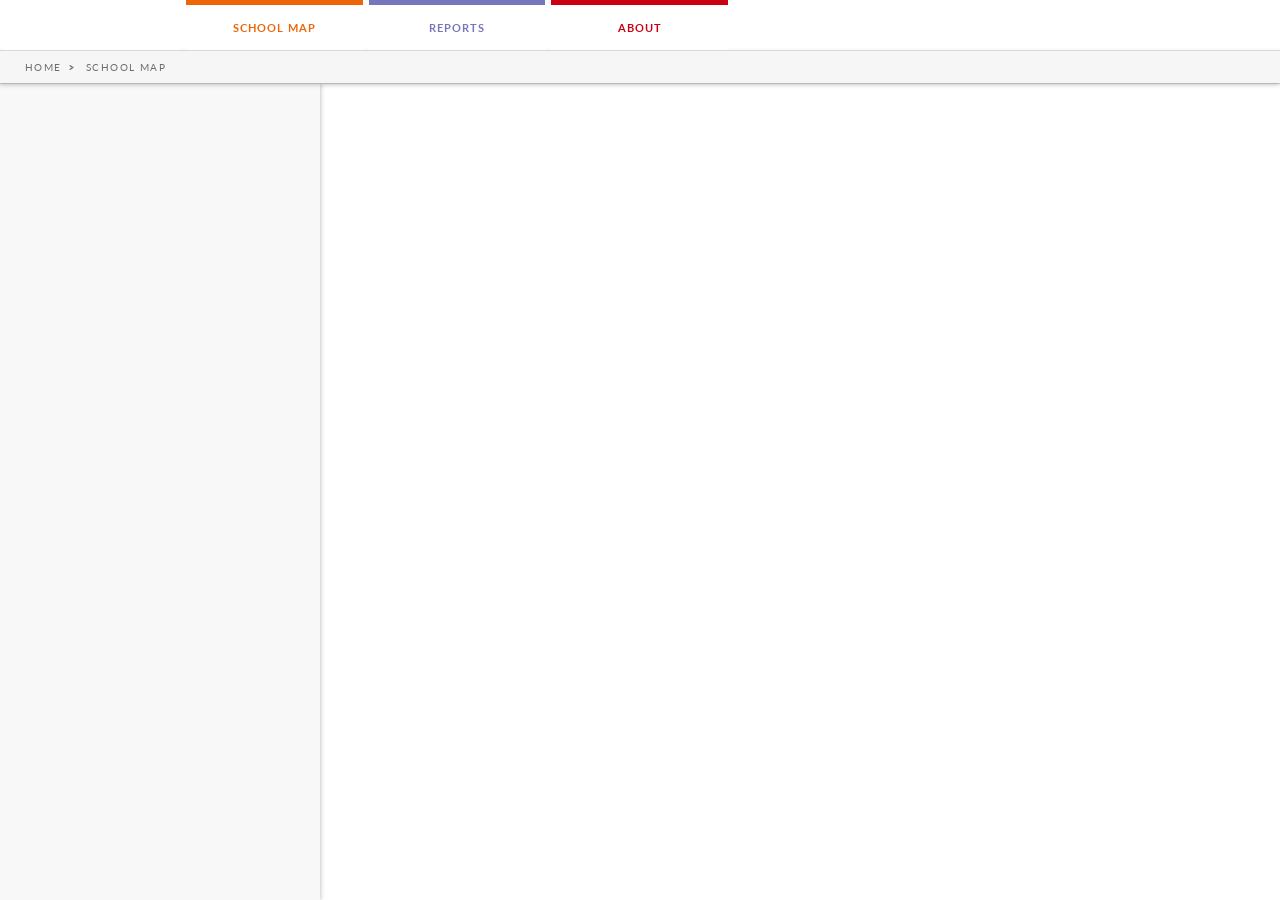
<file: cdp/map.html>
<!DOCTYPE html>
<html lang="en">
<head>
	<!-- META -->
	<title>Map</title>
	<meta http-equiv="Content-Type" content="text/html; charset=utf-8" />
	<meta name="viewport" content="width=device-width, initial-scale=1.0"/>
	<meta name="description" content="" />
	<link rel="stylesheet" type="text/css" href="css/style.css" media="all" /> 
	<link rel="stylesheet" type="text/css" href="css/map.css"/>
	<script type="text/javascript" src="js/jquery-1.9.1.min.js"></script>
	
	<!--
	<script type='text/javascript' src='http://ajax.googleapis.com/ajax/libs/jqueryui/1.8.16/jquery-ui.min.js'></script>
	
	<script type="text/javascript" src="http://www.blurjs.com/blur.js"></script>
	 <script type="text/javascript" src="http://gianlucaguarini.github.io/Vague.js/Vague.js"></script> -->
<script src="http://openlayers.org/api/OpenLayers.js" type="text/javascript"></script>
	<script type="text/javascript" src="js/jquery.slimscroll.min.js"></script>
	<!-- 
	<script type="text/javascript" src="http://maps.google.com/maps/api/js?sensor=false"></script>
	<script type="text/javascript" src="http://jquery-ui-map.googlecode.com/svn/trunk/ui/jquery.ui.map.js"></script>
	 -->

	<!--[if lt IE 9]>
	<script src="js/html5shiv.js"></script>
	<![endif]-->

	<!--[if IE 6]>
	<script src="js/DD_belatedPNG_0.0.8a-min.js"></script>
	<script>
	  DD_belatedPNG.fix('.nav, a ,img, .png24');
	</script>
	<![endif]-->
</head>
<body>
	<div class="map_page">

		<header class="main-header full_width fixed">
			<div class="header-wrapper">
				<div class="header-content">
					<nav class="top-nav" role="navigation">
						<ul id="navigation">
					<li class="home">
						<a href="index.php" title=""><h1>Chennai Data Portal</h1></a>
					</li>
					<li class="school_map">
						<a href="map.html" title="">School Map</a>
					</li>
					
					<li class="reports"><a href="reports.php" title="">Reports</a></li>
					<li class="about">
						<a href="about.php" title="">About</a>
						<ul>
							<li><a href="about.php" title=""><span></span>About</a></li>
						</ul>
					</li>
				</ul>
					</nav>
					<div class="clr"></div>
				</div>
			</div>

			<div class="subheader-wrapper">
				<div class="subheader-content">
					<div class="breadcrumb">
				    	<a href="index.php">Home</a><span></span>
				    	<a href="map.html">School map</a>
				    </div>
				</div>
			</div>
		</header>

		<section id="map_canvas" class="map_canvas_full">
			<div id="popup"> </div>
		</section>

		<section id="sidebar_wrapper" class="sidebar_wrapper">

		</section>

		<section id="map_overlay" class="map_overlay">
			<a href="javascript:close_overlay()" class="close_btn" title="Close"><!-- Close --><span></span></a>
			<div class="content">
				<div class="effect_to_be_done"></div>
				<div class="info"></div>
				<div class="fr">

				</div>
				<div class="clr">
				</div>
				<ul class="tabs">
					<li data-tab="tab-info" class="current">Info</li>
					<li data-tab="tab-teachers">Teachers</li>
					<li data-tab="tab-programmes">Programmes</li>
					<li data-tab="tab-infrastructure">Infrastructure</li>
					<li data-tab="tab-attendance">Attendance</li>
					<li data-tab="tab-story">Share your story</li>
				</ul>

				<!-- Info Tab BEGIN -->
				<div id="tab-info" class="tab_content current">
					<div class="fl">
						<h4>Address</h4>
						<div id="tab-address"></div>

						<h4>School Information</h4>
						<div id="tab-school-info"></div>
					</div>
					<div class="clr"></div>
				</div>
				<!-- Info Tab END -->
				
				<!-- Demographics Tab BEGIN -->
				<div id="tab-teachers" class="tab_content">
					<div class="fl">
						<h4>Teacher Information</h4>
						<div id="tab-teachers-info"></div>
	
					</div>
					<div class="fr">
						<div id="bar_graph_hor"></div>
	
					</div>
					<div class="clr"></div>

					<h4>TN Teacher Data</h4>
					<table class="info_data_table label_small">
						<tr>
							<td>Source</td>
							<td>Chennai Rising <br/><strong>Copyright (R) 2014</strong></td>
						</tr>
					</table>

					<div class="top_bordered_block">

					</div>
				</div>
				<!-- Demographics Tab END -->

				<!-- Programme Tab BEGIN -->
				<div id="tab-programmes" class="tab_content">
					<h4>Programme Information</h4>
					<a href="http://www.teachforindia.org/" class="black external"><b>Teach For India (2006)</b></a><br/>

					<table class="info_data_table label_small mar_top_25">
						<tr>
							<td>Source</td>
							<td>Chennai Rising <br/><strong>Copyright (R) 2014</strong></td>
						</tr>
					</table>
					<div class="top_bordered_block">

					</div>
				</div>
				<!-- Programme Tab END -->

				<!-- Infrastructure Tab BEGIN -->
				<div id="tab-infrastructure" class="tab_content">
					<h4>Infrastructure</h4>

					<table class="infra_data_table mar_btm_25 fl">

					</table>

					<div class="infra_data_indicators fr">
						<div class="green item">Indicates infrastructure present</div>
						<div class="red item">Indicates infrastructure absent</div>
						<div class="grey item">Indicates information unavailable</div>
					</div>
					<div class="clr"></div>

					<div class="top_bordered_block">

					</div>
				</div>
				<!-- Infrastructure Tab END -->


				<!-- Attendance Tab BEGIN -->
				<div id="tab-attendance" class="tab_content">
					<h4>Attendance Students</h4>

						<h4>Classes</h4>
						<div class="bar_graph_hor">

						</div>

					<div class="top_bordered_block">
					</div>
					
				</div>
				<!-- Attendance Tab END -->

				<!-- Share Your Story Tab BEGIN -->
				<div id="tab-story" class="tab_content">
					<div class="top_bordered_block">
						<a href="https://www.facebook.com/sharer/sharer.php?u=http://opportunityhack2014chennai.challengepost.com/" target="_blank"><img src='images/share.png' style="width:80px;height:36px;border:0"></img></a>
					</div>
					
				</div>
				<!-- Nutrition Tab END -->				
			</div>
		</section>

	</div>
	<script type="text/javascript">

		$(document).ready(function(){
			$('#map_overlay').toggle();
			resize_pageElements();
			load_map();
			get_school_list();


			// Tabs handler
			$('ul.tabs li').click(function(){
				var tab_id = $(this).attr('data-tab');

				$('ul.tabs li').removeClass('current');
				$('.tab_content').removeClass('current');

				$(this).addClass('current');
				$("#"+tab_id).addClass('current');
			});
		});

		$(window).resize(function() {
			resize_pageElements();
		});
		
		var schools_json;
		
		function get_school_list() {
		
		$.getJSON( "http://192.168.120.192/api/schools/list" , function( data ) {
		 var items = [];
		items.push("<ul>");
		$.each( data, function( index, record ) {
			items.push( "<a href='#' onclick='javascript:open_details("+JSON.stringify(record)+", null , null);' id='school_details'><li class='place_item'>	<div class='details'>")
			items.push( "<h3>" + record['school_name'] + "</h3>" );
			items.push("<div class='info'>");
			$.each(['address_line_1', 'address_line_2', 'area', 'city', 'pincode'], function(index, val) {
				if(record[val])
					items.push(record[val] + " <br/>");
			});
			items.push("</div>");
			items.push("</li></a>");
			schools_json=JSON.stringify(record);
		});
		items.push("</ul>");
		$(".sidebar_wrapper").append(items.join(""));
			});
		}
		
		var map, layer;
		function load_map(){		
	
			map = new OpenLayers.Map("map_canvas");
			var mapnik         = new OpenLayers.Layer.OSM();
			var fromProjection = new OpenLayers.Projection("EPSG:4326");   // Transform from WGS 1984
			var toProjection   = new OpenLayers.Projection("EPSG:3857"); // to Spherical Mercator Projection
			var position       = new OpenLayers.LonLat(80.2700,13.0839).transform( fromProjection, toProjection);
			var zoom           = 0;     
			map.addLayer(mapnik);
			map.setCenter(position, zoom );
			$.getJSON("http://192.168.120.192/api/schools/geodata", function(data) {
				$.each( data, function( index, record ) {
					putMarker(record['geo_latitude'],record['geo_longitude']);
					});
			});

			function clickMarker(e) {
				var pos = map.getLonLatFromPixel(e.xy);
			}

            function putMarker(latMarca, lonMarca)
            {
                var lonLat = new OpenLayers.LonLat(lonMarca ,latMarca ).transform(new OpenLayers.Projection("EPSG:4326"),map.getProjectionObject());
                var zoom=16;
                var markers = new OpenLayers.Layer.Markers( "Markers" );
                map.addLayer(markers);
                markers.addMarker(new OpenLayers.Marker(lonLat));
                map.setCenter (lonLat, zoom);
				markers.events.register('click', markers, clickMarker);
            }
		}
		function close_overlay() {
			$('#map_overlay').hide();
		}
		
		function open_details(json) {
			var fromProjection = new OpenLayers.Projection("EPSG:4326");   // Transform from WGS 1984
			var toProjection   = new OpenLayers.Projection("EPSG:3857"); // to Spherical Mercator Projection
			var position       = new OpenLayers.LonLat(json['geo_longitude'], json['geo_latitude']).transform( fromProjection, toProjection);
			map.setCenter(position, 15);
			$('#map_overlay .content .info').html("<div class='fl'>"
					+	"<h2>"+ json['school_name']+"</h2>"
					+	"<div class='item'> "
					+		"<div class='label'>District</div>"
					+		"<div class='value'>"+json['city']+"</div>"
					+	"</div>"
					+	"<div class='item'>"
					+		"<div class='label'>Area</div>"
					+		"<div class='value'>"+json['area']+"</div>"
					+	"</div>"
					+	"<div class='item'>"
					+		"<div class='label'>Pincode</div>"
					+		"<div class='value'>"+json['pincode']+"</div>"
					+"	</div>"
					+"</div>");
			$('#tab-address').html("<p>"+json['address_line_1']+" <br/>"+json['address_line_2']+"<br/><strong>"+json['city']+"</strong> - "+json['pincode']+"</p>");
			
			$('#tab-school-info').html("<table class='info_data_table'><tr><td>Category</td>"
								+"<td>"+json['school_category']+"</td>"
							+"</tr>"
							+"<tr>"
								+"<td>Gender</td>"
								+"<td>"+json['school_type']+"</td>"
							+"</tr>"
							+"<tr>"
								+"<td>Medium</td>"
								+"<td>"+json['medium']+"</td>"
							+"</tr></table>");

			$.getJSON("http://192.168.120.192/api/staffs/"+json['school_id'], function(data) {
				var staffs= 0;
				$.each( data, function( index, record ) {
					staffs++;
				});
				$('#tab-teachers-info').html("<table class='info_data_table'><tr><td>Number of Staff</td>"
					+"<td>"+staffs+"</td>"
					+"</tr>"
					+"</table>");
				});
		
			$.getJSON("http://192.168.120.192/api/staffs/attendance/"+json['school_id'], function(data) {
				var present = 0;
				var absent = 0;
				$.each( data, function( index, record ) {
					if(record['turnout_yn'] == 'Y')
						present++;
					else
						absent++;
				});
				var percentage = (present/present+absent)/100;
				$('#tab-teachers .fr .bar_graph_hor').html("<div class='item'> <div class='label'>Attendance</div><div class='bar'><div class='value' style='width:"+percentage.toString()+"%;'></div></div>");
			});
			$.getJSON("http://192.168.120.192/api/infrastructures/"+json['school_id'], function(data) {
				$.each( data, function( index, record ) {
							var str=[]
							str.push("				<tr>"
											+"<td>Toilet Facilities</td>"
											+"<td>");
							
							if(record['common_toilets_yn'] == 'Y') {
								str.push("<div class= 'green'>Has Usable Toilets</div>");
								str.push("<div class='green'>Number of Common Toilets: "+record['toilets_common_cnt']+" </div>");
							}
							else if(record['common_toilets_yn'] == 'N') {
								str.push("<div class= 'red'>Has Usable Toilets</div>");
							}
							else {
								str.push("<div class= 'grey'>Has Usable Toilets</div>");
							}
							
							if(record['toilets_girls_yn'] == 'Y') {
								str.push("<div class='green'> Has Seperate Toilet for Girls</div>");
								str.push("<div class='green'>Number of Girls Toilets: "+record['toilets_female_cnt']+" </div>");
							}
							else if(record['toilets_girls_yn'] == 'N') {
								str.push("<div class= 'red'>Has Seperate Toilet for Girls</div>");
							}
							else {
								str.push("<div class= 'grey'>Has Seperate Toilet for Girls</div>");
							}
							
							if(record['toilets_male_cnt'] > 0) {
								str.push("<div class='green'>Number of Boys Toilets: "+record['toilets_male_cnt']+" </div>");
							}							
							str.push("</td></tr>");
					$('table.infra_data_table').html(str.join(""));
					});
			});
			$.getJSON("http://192.168.120.192/api/classes/"+json['school_id'], function(data) {
	
			$.each( data, function( index, record ) {
				$.getJSON("http://192.168.120.192/api/students/attendance/"+json['school_id']+"/"+record, function(data) {
					var str = [];
					var present = 0;
					var absent = 0;
					str.push("<div class='item'>");
					str.push("<div class='label'>"+record+"</div>");
					$.each( data, function( index, record ) {
						if(record['turnout_yn'] == 'Y')
							present++;
						else
							absent++;
					});
					var percentage = (present/present+absent)*100;
					str.push("<div class='bar'><div class='value' style='width:"+percentage.toString()+"%;'></div></div>");
					$('#tab-attendance .bar_graph_hor').html(str.join(""));
				});
				});
			});
			
			$.getJSON("http://192.168.120.192/api/classes/"+json['school_id'], function(data) {
	
			$.each( data, function( index, record ) {
				$.getJSON("http://192.168.120.192/api/students/attendance/"+json['school_id']+"/"+record, function(data) {
					var str = [];
					var present = 0;
					var absent = 0;
					str.push("<div class='item'>");
					str.push("<div class='label'>"+record+"</div>");
					$.each( data, function( index, record ) {
						if(record['turnout_yn'] == 'Y')
							present++;
						else
							absent++;
					});
					var percentage = (present/present+absent)*100;
					str.push("<div class='bar'><div class='value' style='width:"+percentage.toString()+"%;'></div></div>");
					$('#tab-attendance .bar_graph_hor').html(str.join(""));
				});
				});
			});
			
			$('#map_overlay').show();
		}

		function resize_pageElements(){
			var sidebar_height = $(window).height() - $(".main-header").height();
			$("#sidebar_wrapper").css({'height': sidebar_height + 'px'});
			$("#sidebar_wrapper").css({'padding-top': '1px'}); 	// Extra 1px for fixing rounding off errors durng height calculation

			// Sidebar scrolling
			$('#sidebar_wrapper ul').slimScroll({
		        height: sidebar_height+'px',
		        size: '5px',
		        color: '#8d8d8d',
		        railVisible: true,
		    });

			// Map overlay
		    var map_overlay_top = $(".main-header").height()+20+100;
			$("#map_overlay").css({'top': map_overlay_top + 'px'});

		    var map_overlay_height = sidebar_height-40;
		    var map_overlay_width = $(window).width() - (320+40);
		    $("#map_overlay").css({'height': map_overlay_height + 'px'});
		    $("#map_overlay").css({'width': map_overlay_width + 'px'});
		}

		function fill_pseudo_select(){
			$(".select_pseudo").each(function() { 
				var options_list = new Array();
				var options_list_html = '';
				$("option").each(function(){ 
					options_list[$(this).val()] = $(this).text();

					options_list_html += '<li>'+$(this).text()+'</li>';
					//alert($(this).text()); 
				});
				//$(this).("ul").html(options_list_html);
				console.log(options_list);
				//alert('fdff'); 
			});
		}
	</script>


</body>
</html>
</file>
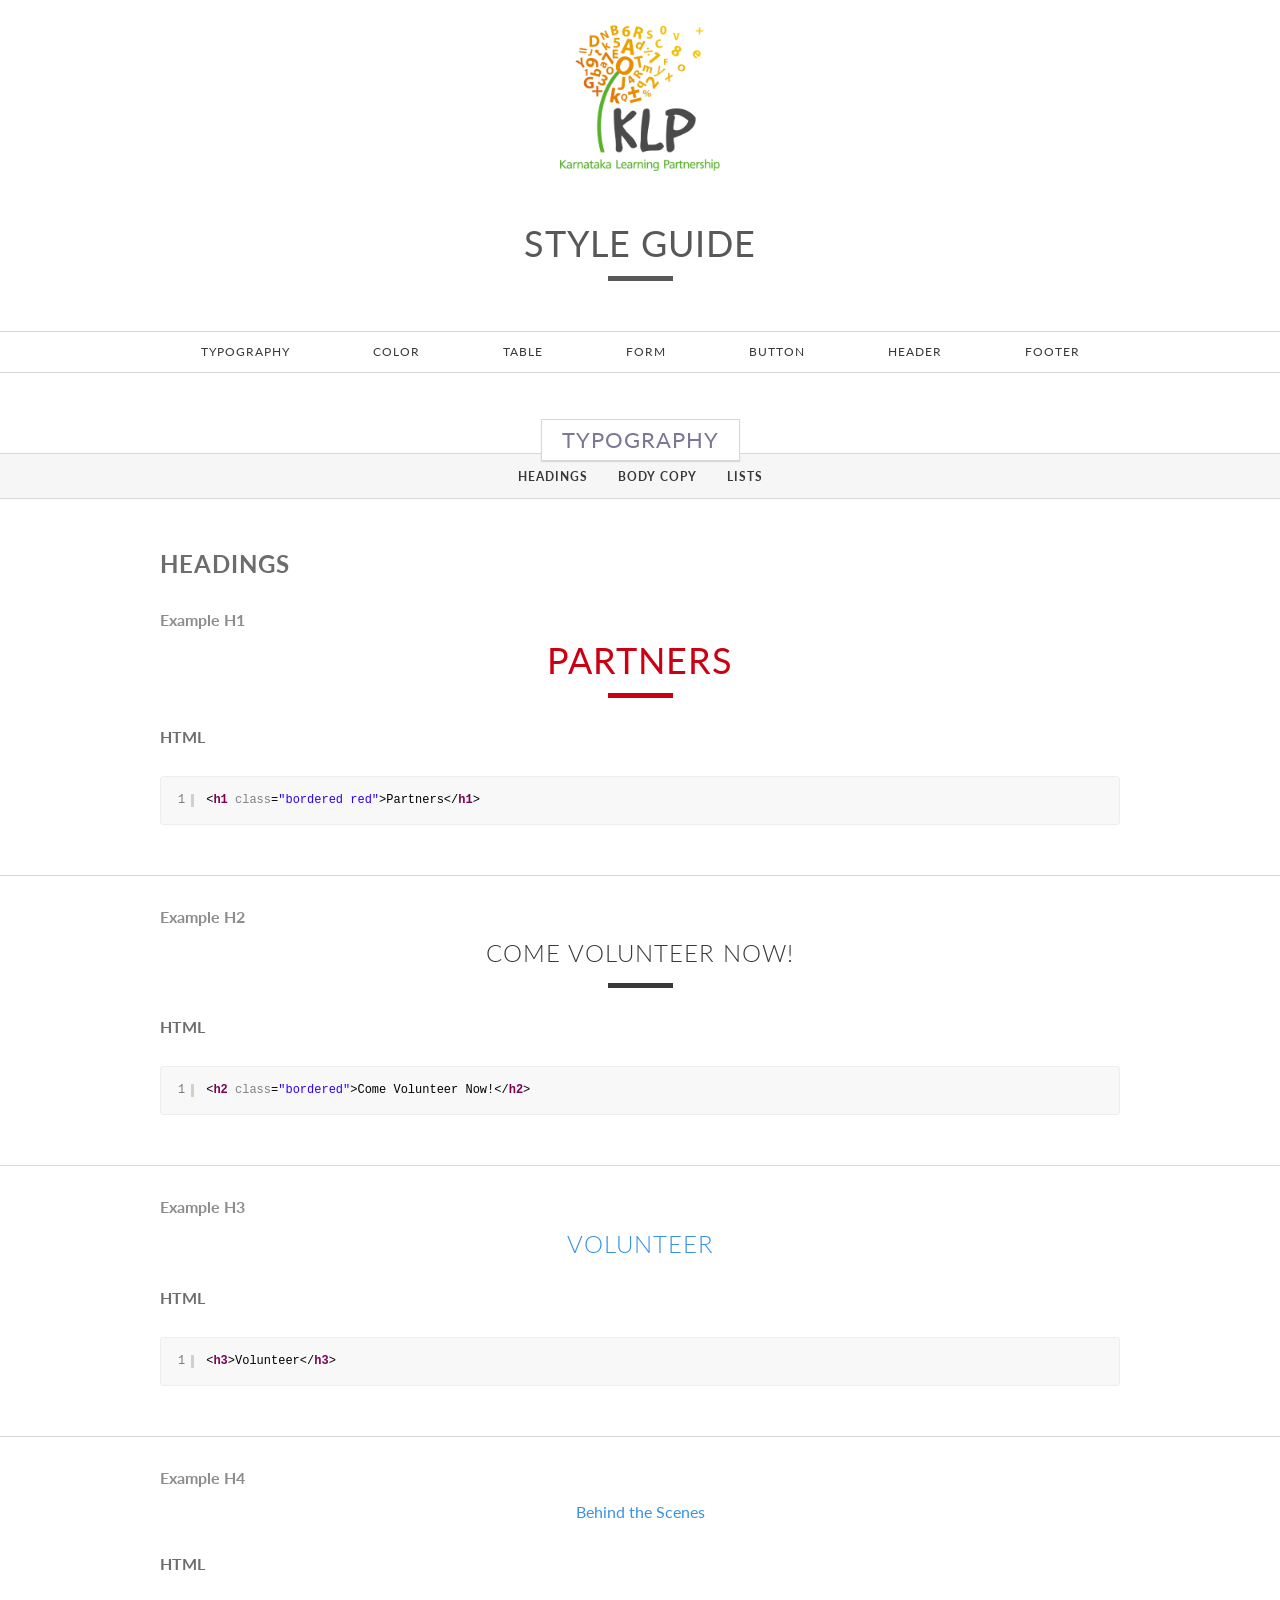
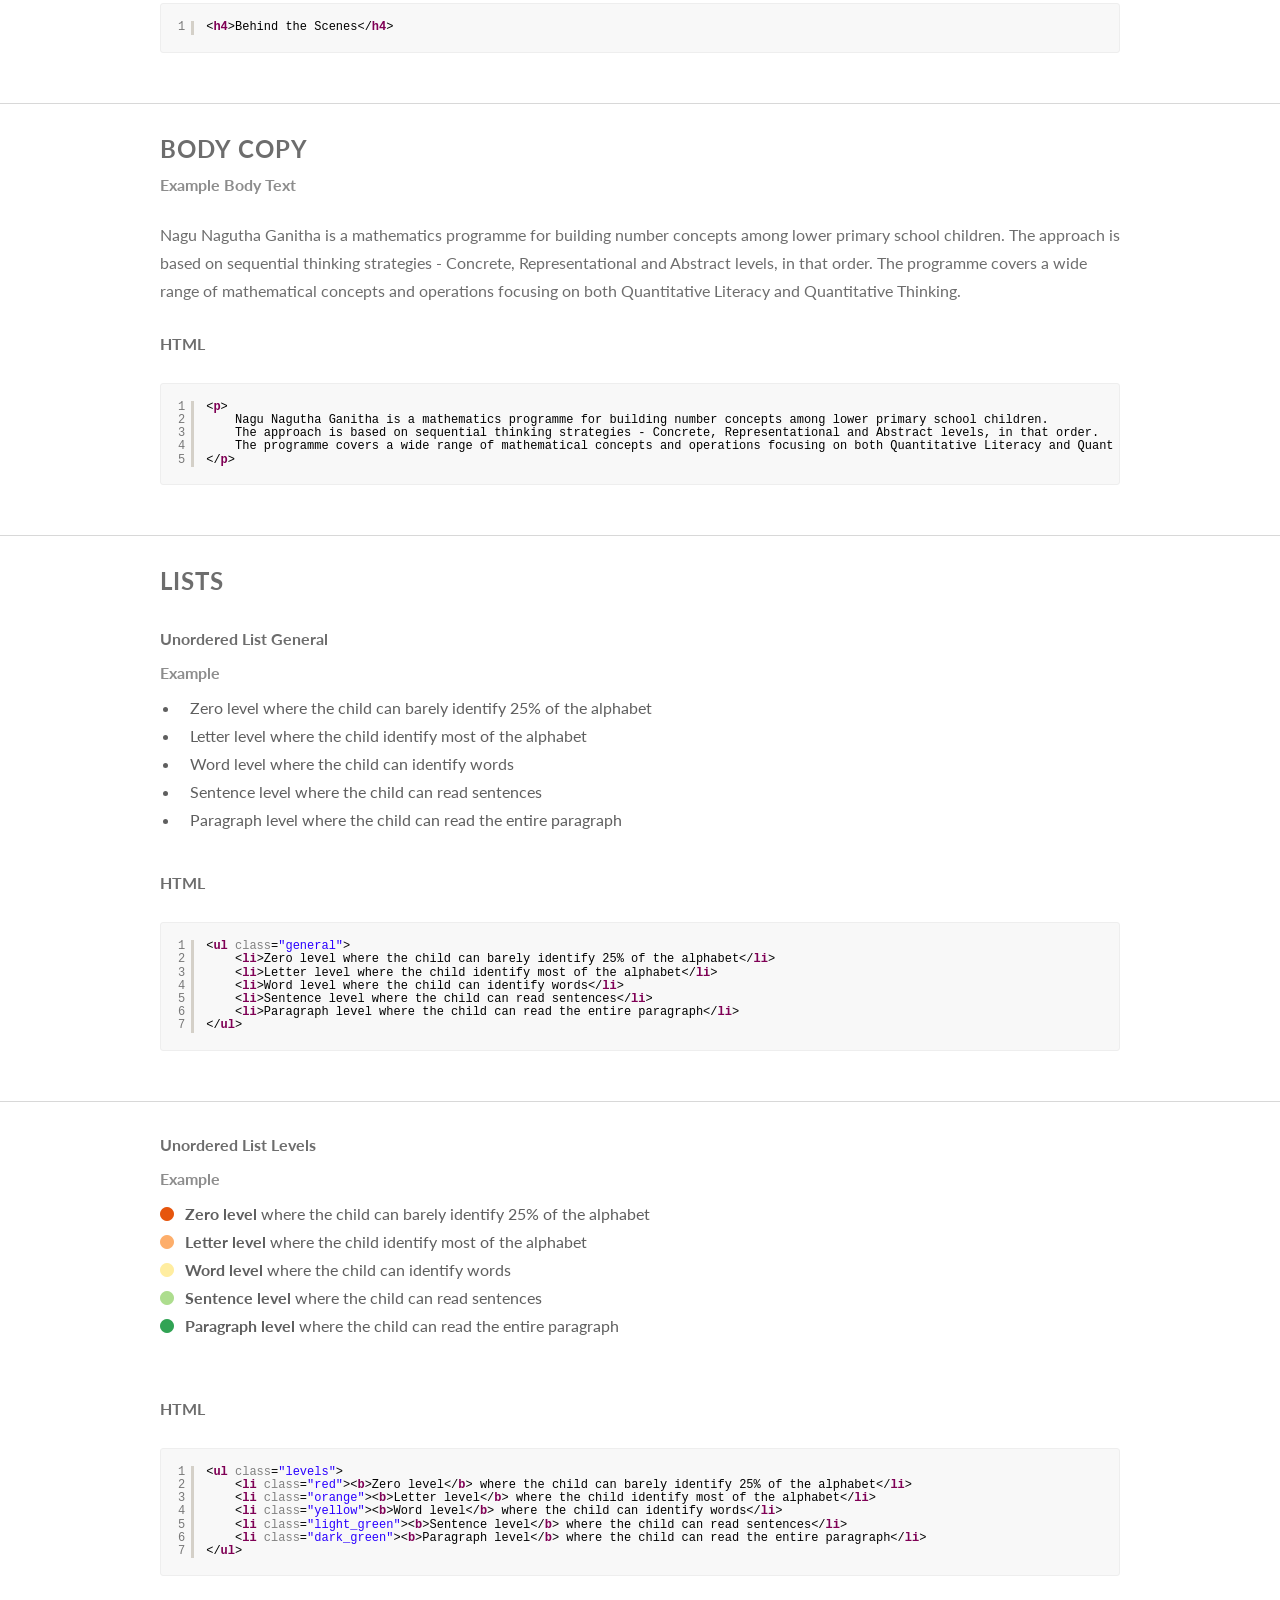
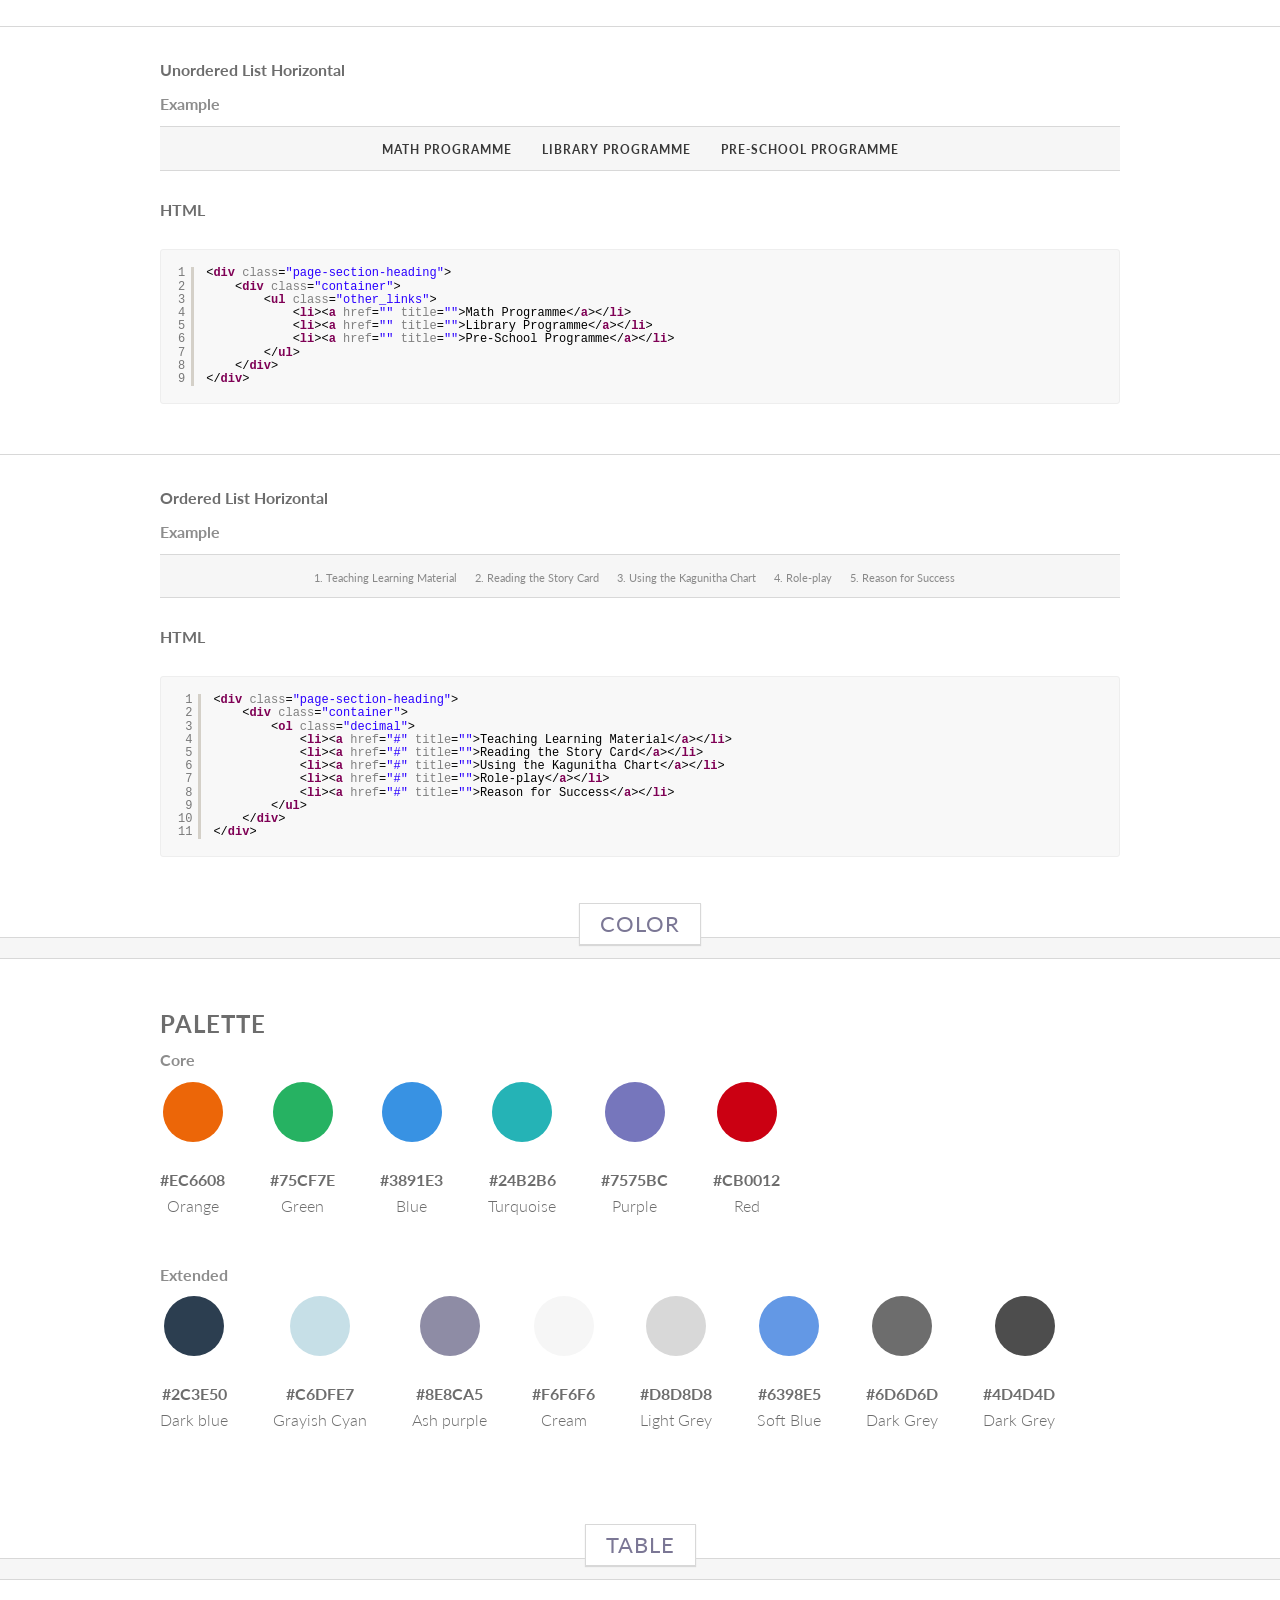
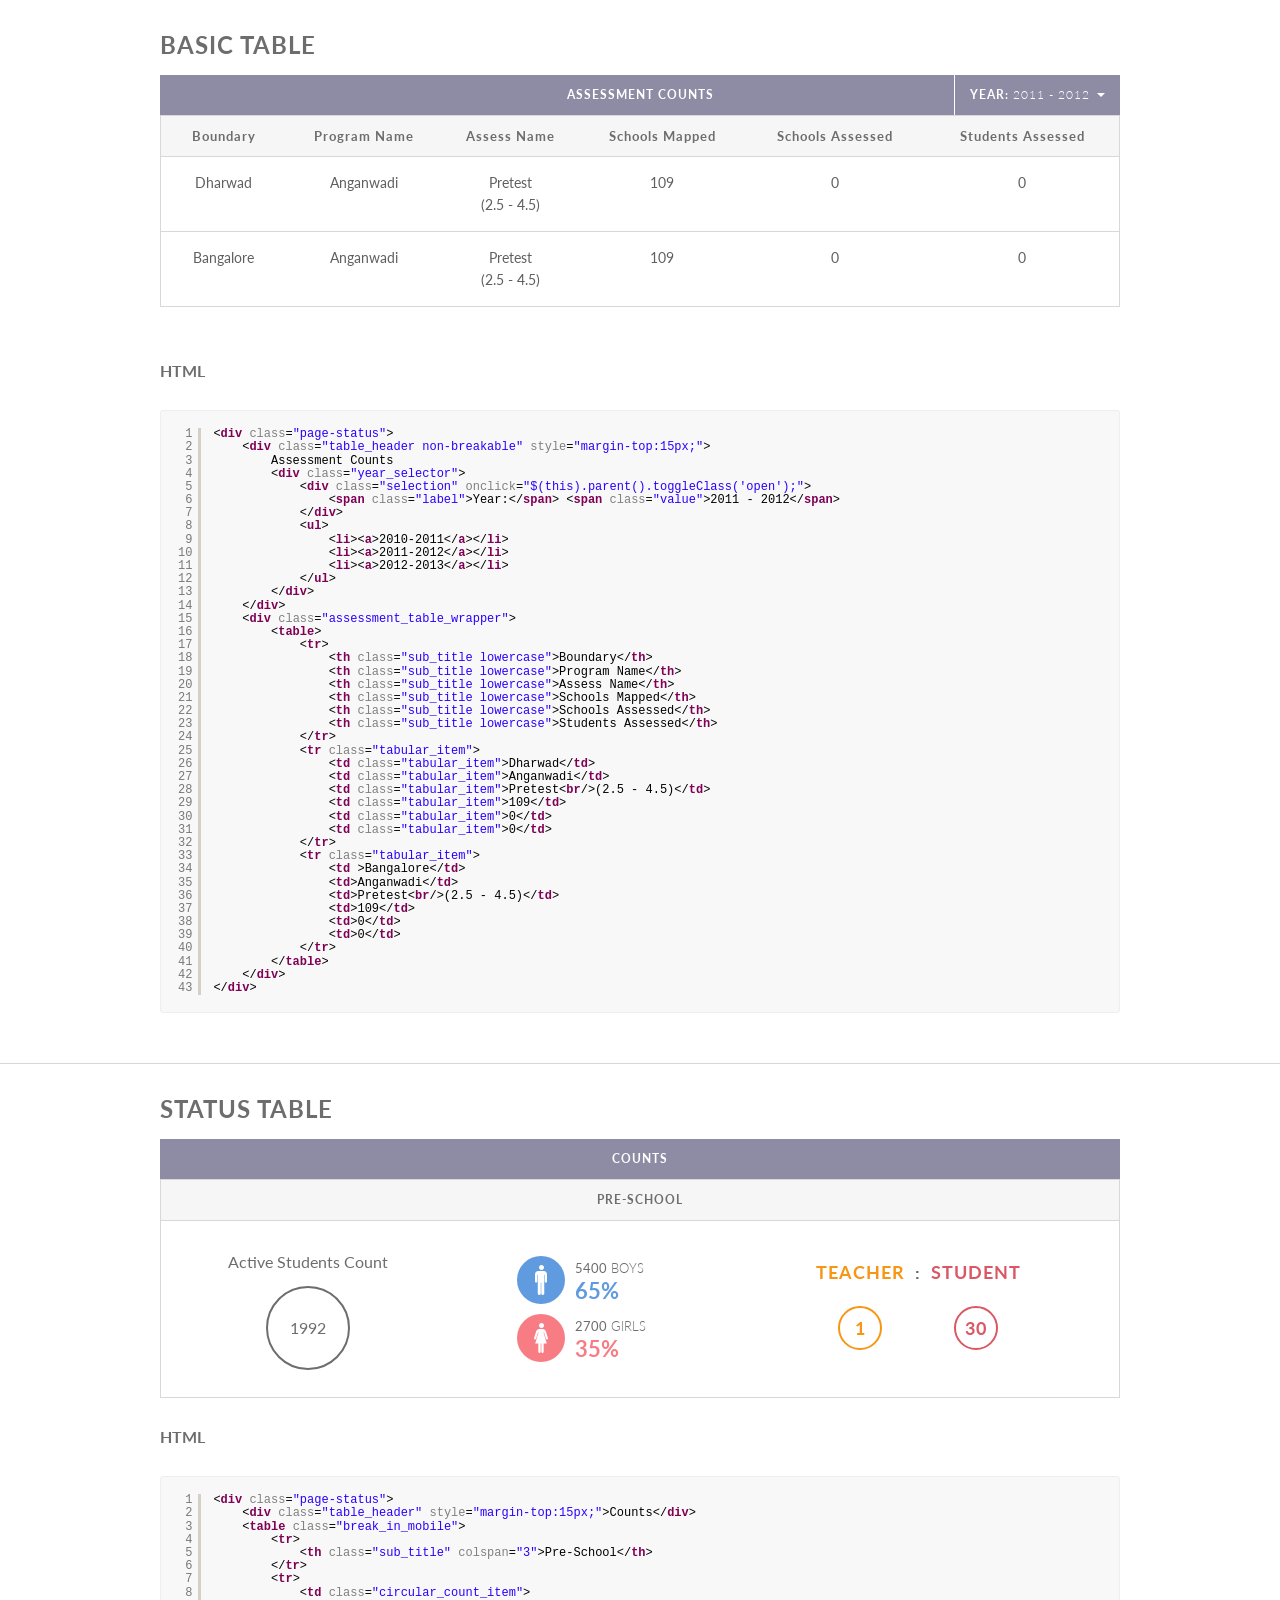
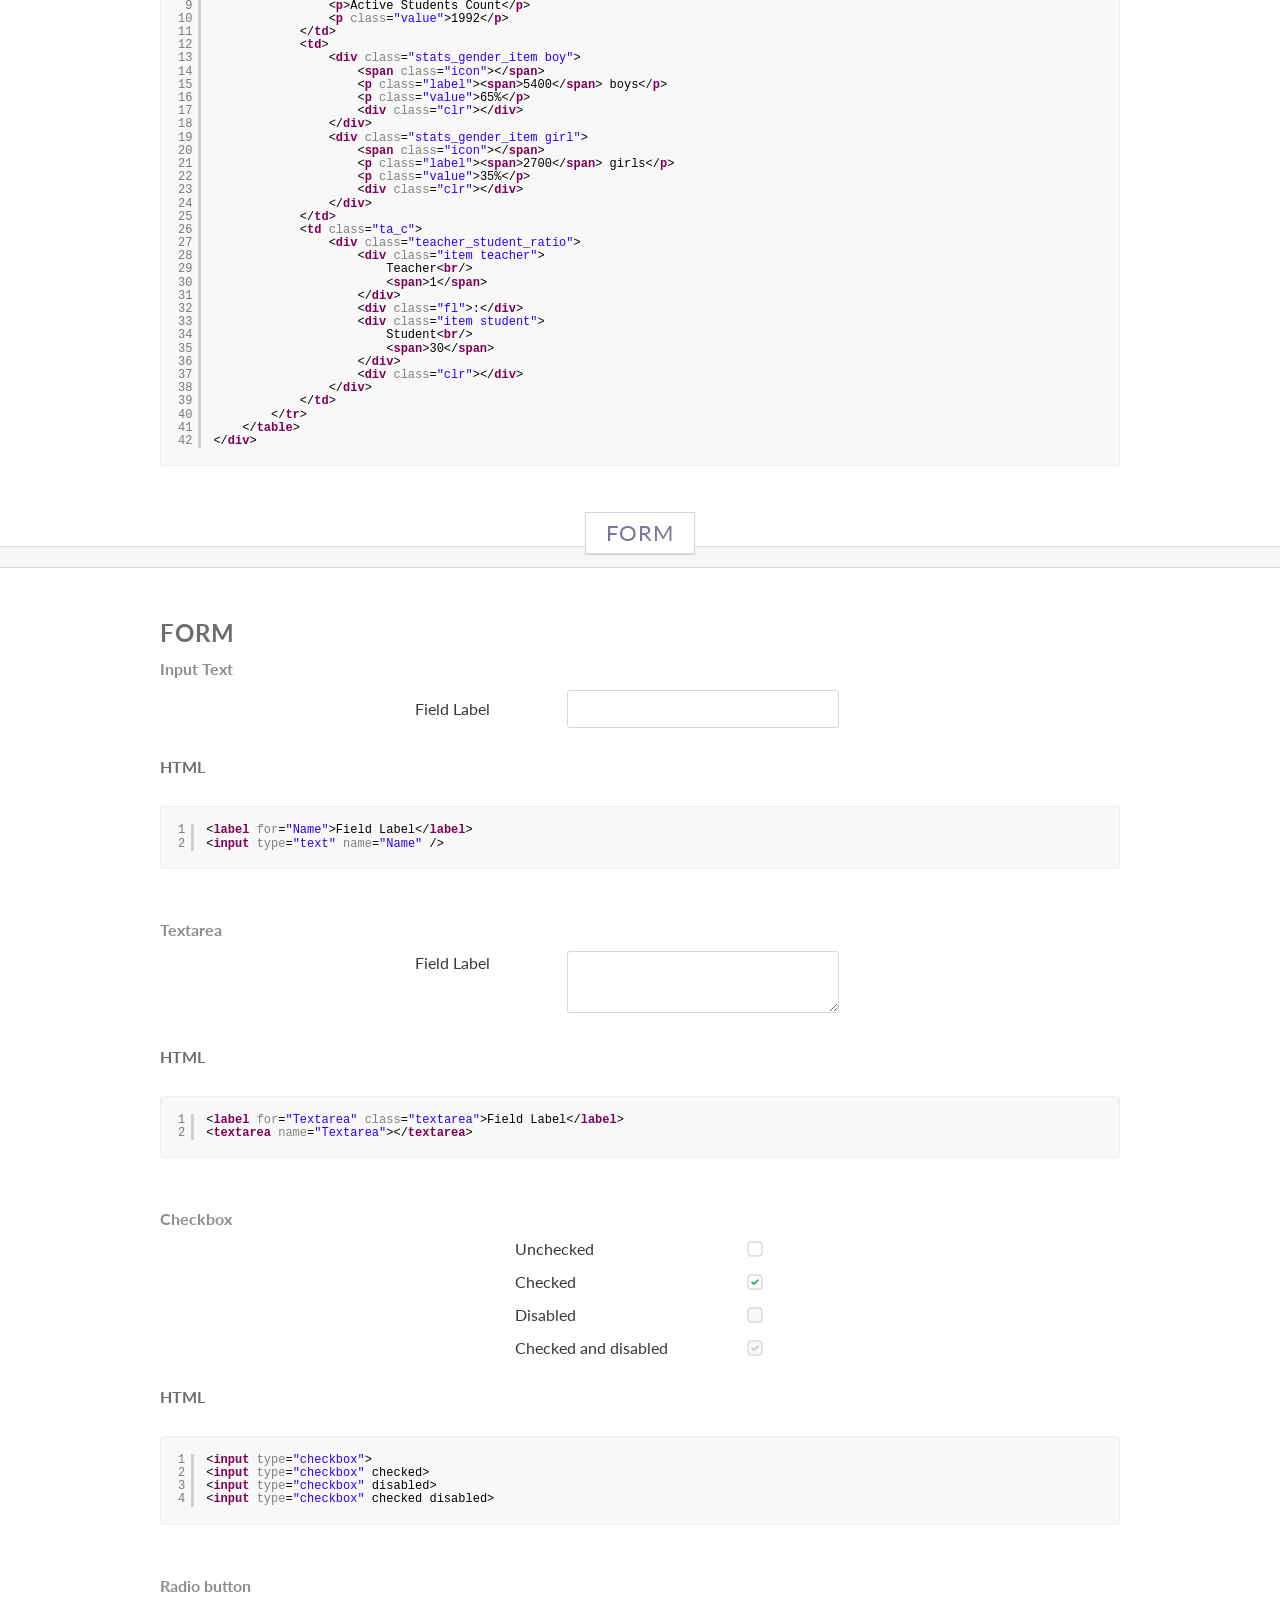
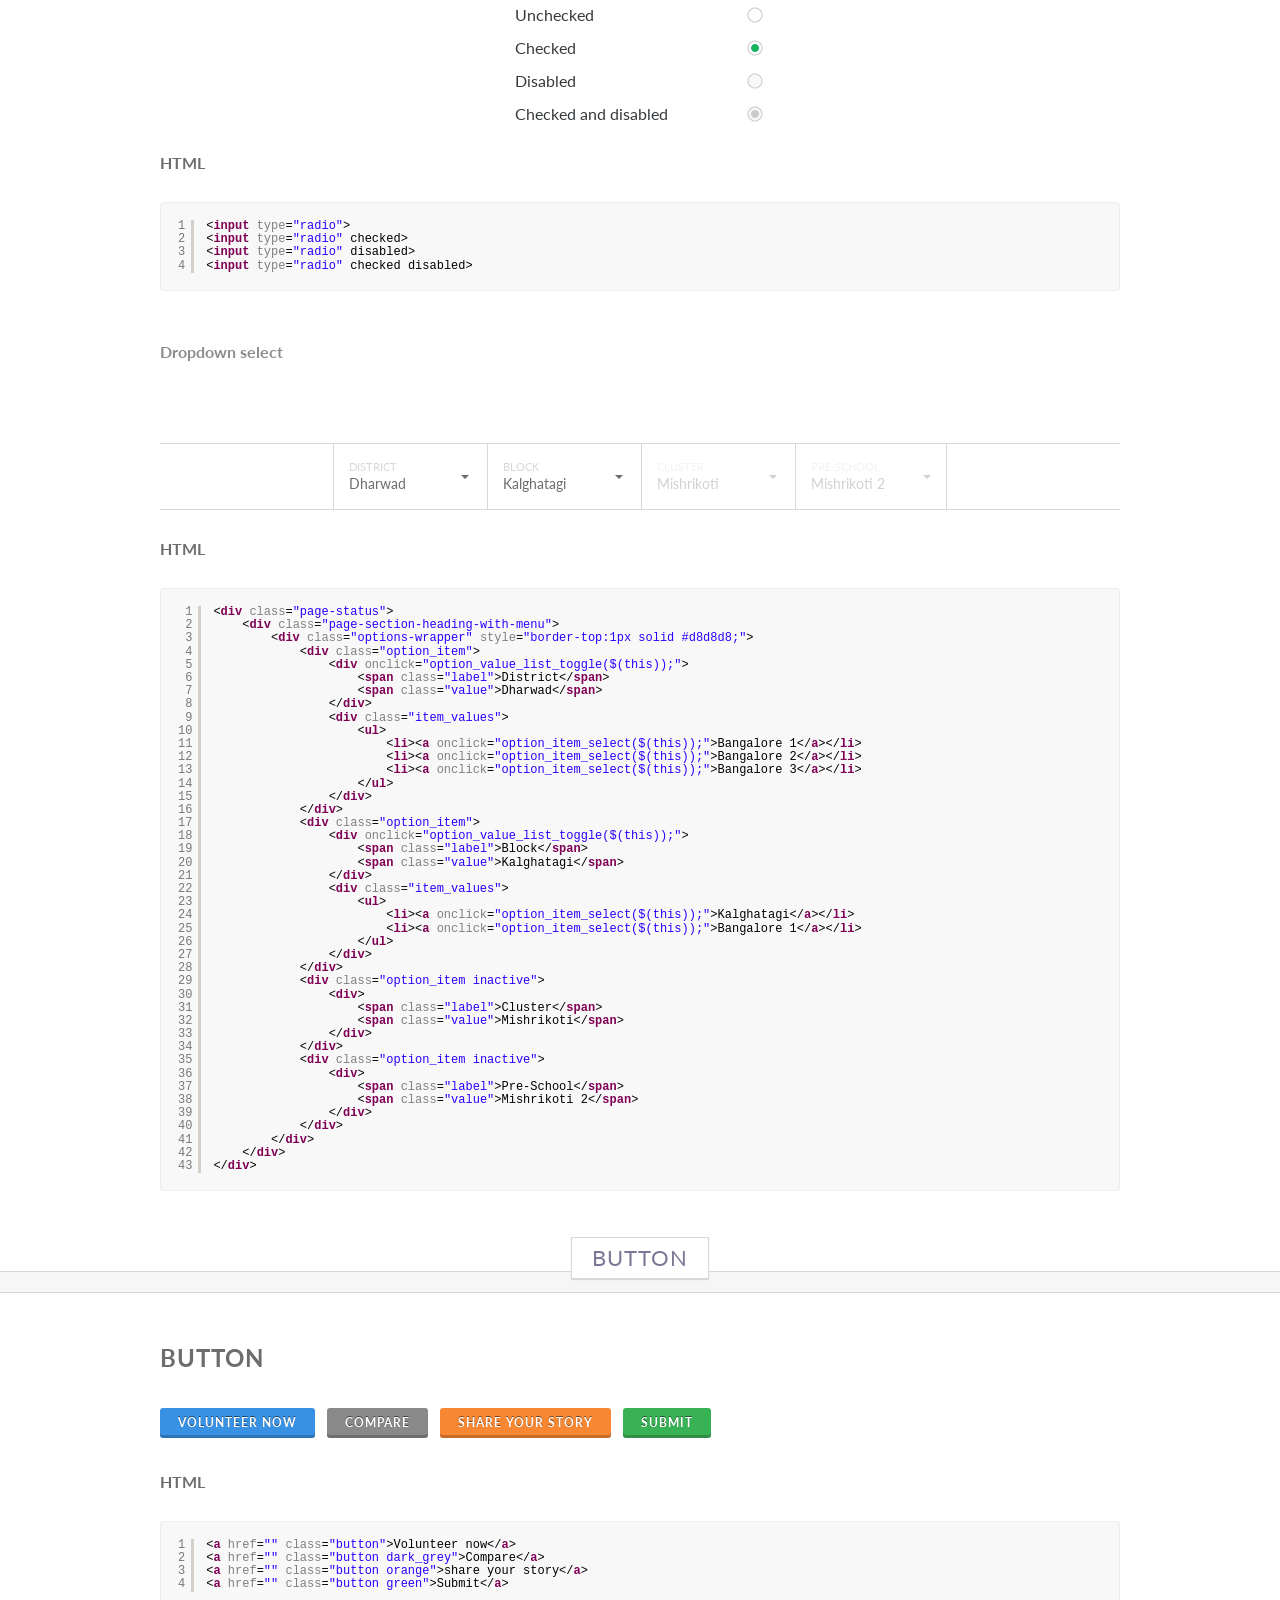
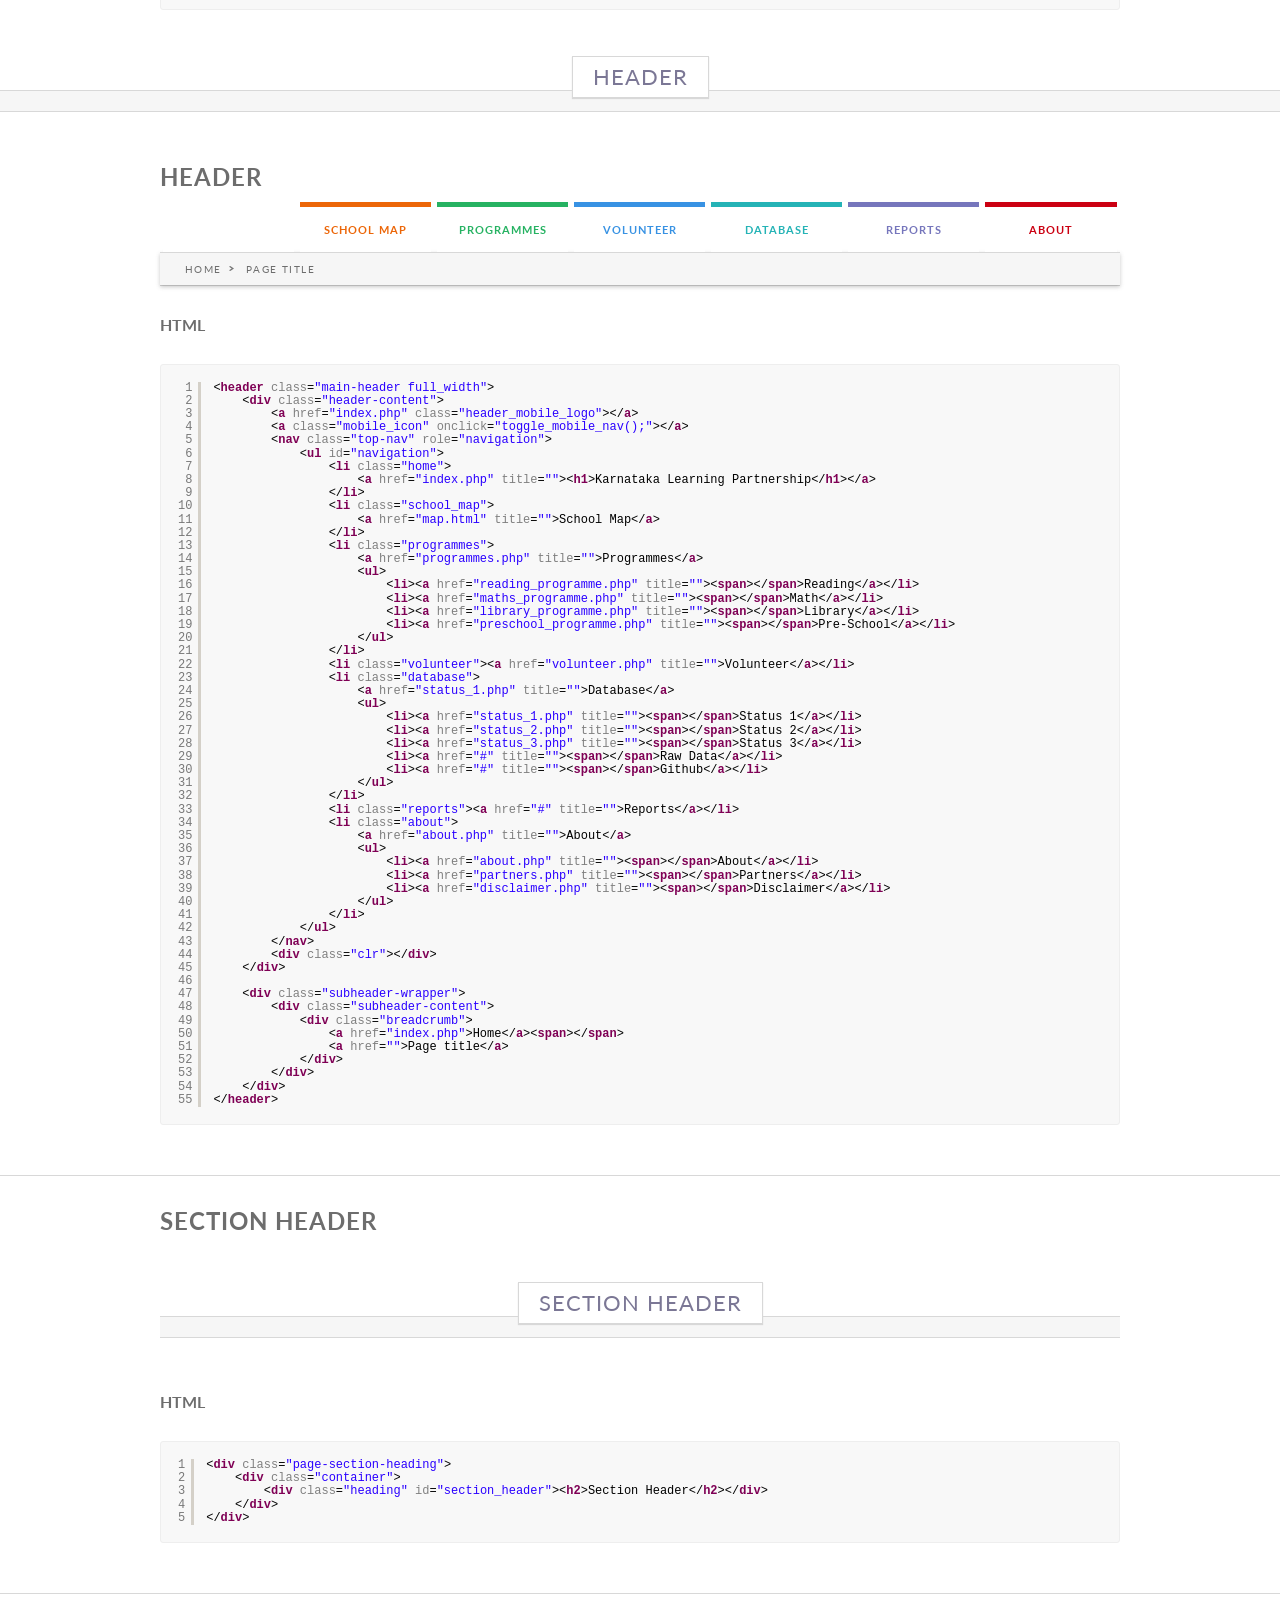
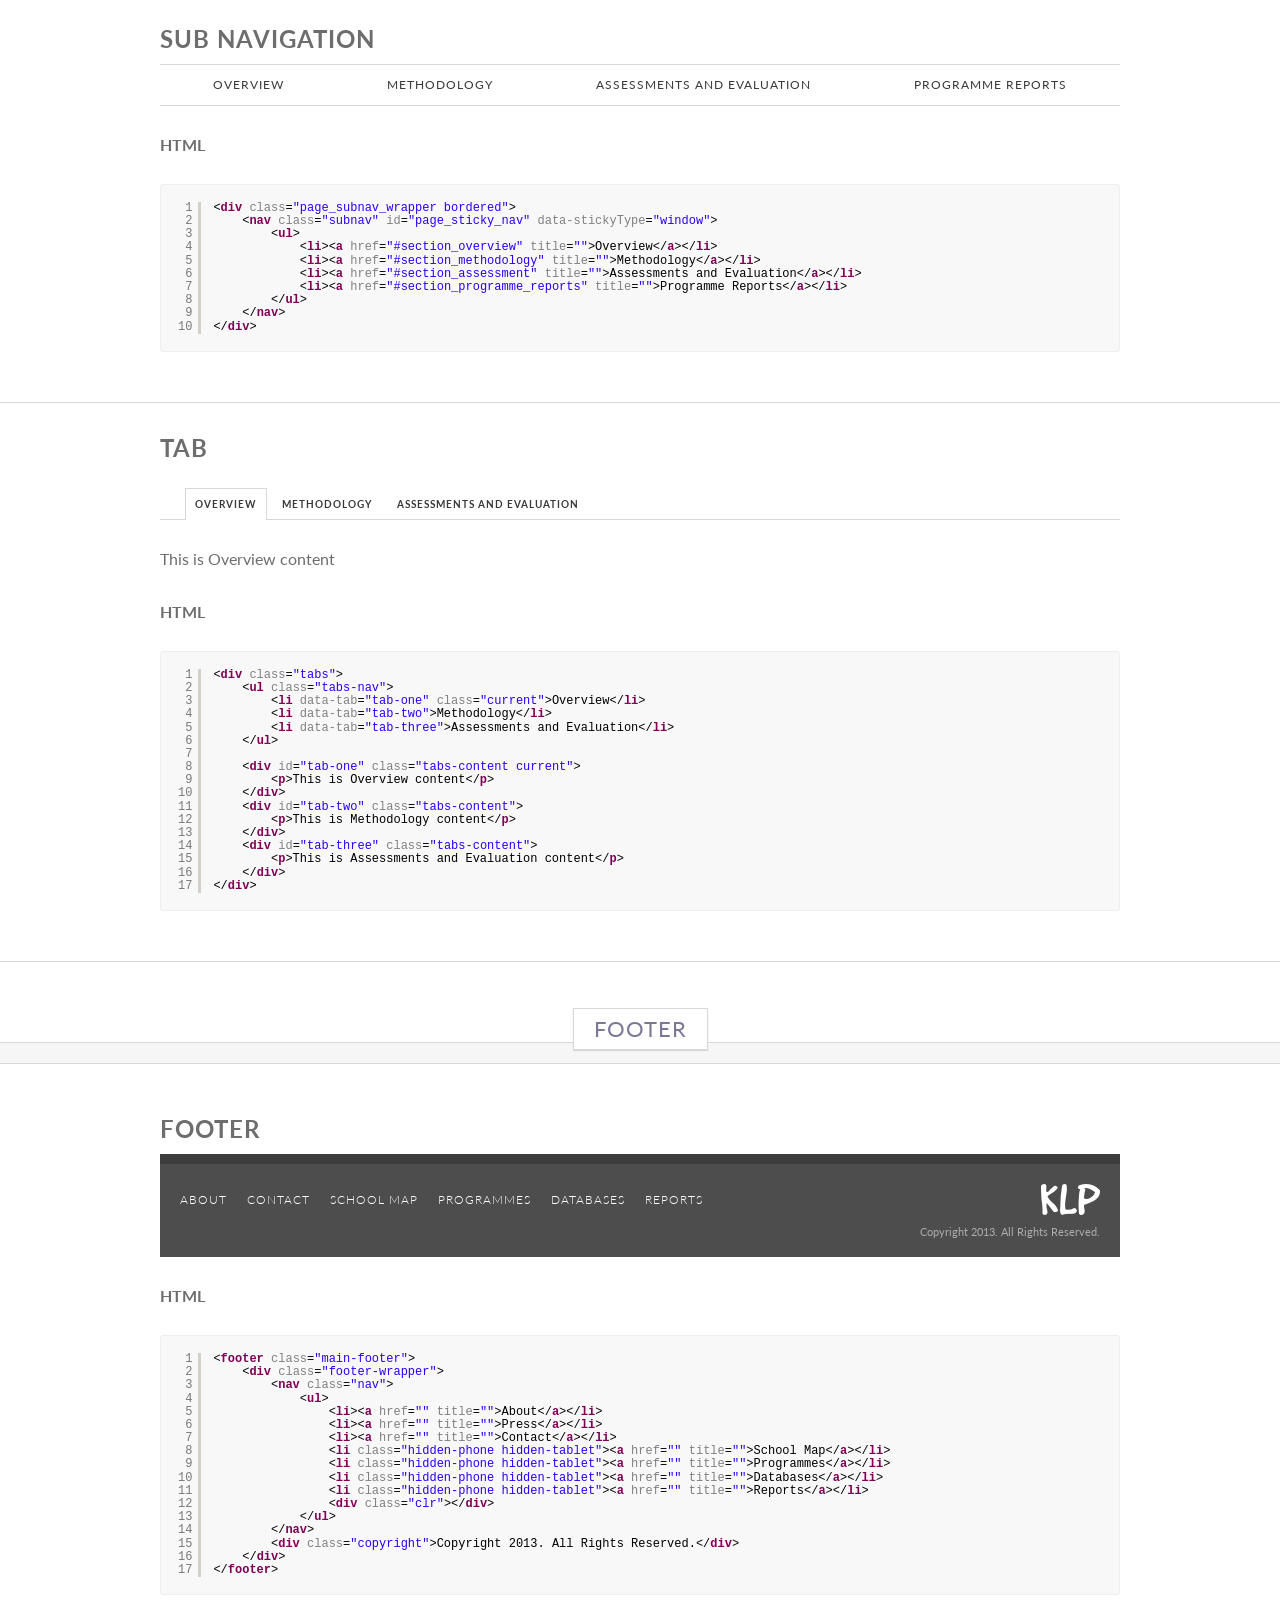
<file: cdp/style_guide.html>
<!DOCTYPE html>
<html lang="en">
<head>
	<title>Style Guide</title>
	<meta http-equiv="Content-Type" content="text/html; charset=utf-8" />
	<meta name="viewport" content="width=device-width, initial-scale=1.0,maximum-scale=1.0; user-scalable=0;"/>
	<meta name="description" content="" />
	<link rel="stylesheet" type="text/css" href="css/style.css" media="all" /> 
	<script type="text/javascript" src="js/jquery-1.9.1.min.js"></script>
	<script type="text/javascript" src="js/jquery.slimscroll.min.js"></script>
	<script type="text/javascript" src="js/jquery.stickOnScroll.js"></script>
	<script type="text/javascript" src="js/energize.min.js"></script>
	<link href="js/lib/syntaxhighlighter_3.0.83/styles/shCoreEclipse.css" rel="stylesheet" type="text/css" />
	<script src="js/lib/syntaxhighlighter_3.0.83/scripts/shCore.js" type="text/javascript"></script>
	<script type="text/javascript" src="js/lib/syntaxhighlighter_3.0.83/scripts/shBrushXml.js"></script>
	<script type="text/javascript" src="js/lib/syntaxhighlighter_3.0.83/scripts/shBrushCss.js"></script>
	<script src="js/lib/syntaxhighlighter_3.0.83/scripts/shAutoloader.js" type="text/javascript"></script>

	<link type="text/css" rel="stylesheet" href="js/lib/iCheck/skins/minimal/minimal.css" media="all"/>
	<script type="text/javascript" src="js/lib/iCheck/jquery.icheck.min.js"></script>
	<script type="text/javascript" src="js/main.js"></script>
</head>
<body>

	<header>
		<div class="container ta_c mar_top_25">
			<img src="images/klp_logo_light.png" alt="KLP" width="160" />
			<h1 class="bordered">Style Guide</h1>
		</div>
	</header>

	<div class="page_subnav_wrapper compact bordered">
		<nav class="subnav" id="page_sticky_nav" data-stickyType="window">
			<ul>
				<li><a href="#section_typography">Typography</a></li>
				<li><a href="#section_color">Color</a></li>
				<li><a href="#section_table">Table</a></li>
				<li><a href="#section_form" title="">Form</a></li>
				<li><a href="#section_button" title="">Button</a></li>
				<li><a href="#section_header" title="">Header</a></li>
				<li><a href="#section_footer" title="">Footer</a></li>
				<!-- 
				<li><a href="#section_other" title="">Other</a></li> -->
			</ul>
		</nav>
	</div>

	<section class="guide">
		<div class="page-section-heading">
			<div class="container">
				<div class="heading" id="section_typography"><h2>Typography</h2></div>
				<ul class="other_links">
					<li><a href="#section_headings" title="">Headings</a></li>
					<li><a href="#section_body_copy" title="">Body Copy</a></li>
					<li><a href="#section_lists" title="">Lists</a></li>
				</ul>
			</div>
		</div>
		<div class="container">
			<h3 class="guide-heading" id="section_headings">Headings</h3>
		</div>

		<div class="guide-item-bordered">
			<div class="container">
			<div class="guide-subheading">Example H1</div>
			
			<h1 class="bordered red">Partners</h1>
			<p>
				<b>HTML</b><br>
				<div class="codeblock">
<script type="syntaxhighlighter" class="brush: xml"><![CDATA[
<h1 class="bordered red">Partners</h1>
]]></script>
				</div>
			</p>
			<!-- <p>
				<b>CSS</b><br>
				<div class="codeblock">
<script type="syntaxhighlighter" class="brush: css"><![CDATA[
h1.partners {
color: #cb0012;
}
h1.partners:after {
background: #cb0012;
}
]]></script>
				</div>
			</p> -->
			</div>
		</div>

		<div class="guide-item-bordered">
			<div class="container">
				<div class="guide-subheading">Example H2</div>
				<h2 class="bordered">Come Volunteer Now!</h2>
				<p>
					<b>HTML</b><br>
					<div class="codeblock">
<script type="syntaxhighlighter" class="brush: html"><![CDATA[
<h2 class="bordered">Come Volunteer Now!</h2>
]]></script>
					</div>
				</p>
				<!-- <p>
					<b>CSS</b><br>
					<div class="codeblock">
	<script type="syntaxhighlighter" class="brush: css"><![CDATA[
	h2.come-volunteer {
	color: #cb0012;
	}
	h2.come-volunteer:after {
	background: #cb0012;
	}
	]]></script>
					</div>
				</p> -->
			</div>
		</div>

		<div class="guide-item-bordered">
			<div class="container">
				<div class="guide-subheading">Example H3</div>
				<h3>Volunteer</h3>
				<p>
					<b>HTML</b><br>
					<div class="codeblock">
<script type="syntaxhighlighter" class="brush: html"><![CDATA[
<h3>Volunteer</h3>
]]></script>
					</div>
				</p>
			</div>
		</div>

		<div class="guide-item-bordered">
			<div class="container">
				<div class="guide-subheading">Example H4</div>
				<h4>Behind the Scenes</h4>
				<p>
					<b>HTML</b><br>
					<div class="codeblock">
<script type="syntaxhighlighter" class="brush: html"><![CDATA[
<h4>Behind the Scenes</h4>
]]></script>
					</div>
				</p>
			</div>
		</div>

		<div class="guide-item-bordered">
			<div class="container">
				<h3 class="guide-heading" id="section_body_copy">Body Copy</h3>
				<div class="guide-subheading">Example Body Text</div>
				<p class="body-text-klp">
					Nagu Nagutha Ganitha is a mathematics programme for building number concepts among lower primary school children. The approach is based on sequential thinking strategies - Concrete, Representational and Abstract levels, in that order. The programme covers a wide range of mathematical concepts and operations focusing on both Quantitative Literacy and Quantitative Thinking.
				</p>
				<p>
					<b>HTML</b>
					<div class="codeblock">
<script type="syntaxhighlighter" class="brush: html"><![CDATA[
<p>
	Nagu Nagutha Ganitha is a mathematics programme for building number concepts among lower primary school children. 
	The approach is based on sequential thinking strategies - Concrete, Representational and Abstract levels, in that order. 
	The programme covers a wide range of mathematical concepts and operations focusing on both Quantitative Literacy and Quantitative Thinking.
</p>
]]></script>
					</div>
				</p>
			</div>
		</div>

		<div class="guide-item-bordered">
			<div class="container">
				<h3 class="guide-heading" id="section_lists">Lists</h3>
				<h4 class="guide-heading"><b>Unordered List General</b></h4>
				<div class="guide-subheading">Example</div>
				<div class="page-programme-details">
					<ul class="general">
						<li class="red"><span>Zero level</span> where the child can barely identify 25% of the alphabet</li>
						<li class="orange"><span>Letter level</span> where the child identify most of the alphabet</li>
						<li class="yellow"><span>Word level</span> where the child can identify words</li>
						<li class="light_green"><span>Sentence level</span> where the child can read sentences</li>
						<li class="dark_green"><span>Paragraph level</span> where the child can read the entire paragraph</li>
					</ul>
				</div>

				<p class="mar_top_5">
					<b>HTML</b>
					<div class="codeblock">
<script type="syntaxhighlighter" class="brush: html"><![CDATA[
<ul class="general">
    <li>Zero level where the child can barely identify 25% of the alphabet</li>
    <li>Letter level where the child identify most of the alphabet</li>
    <li>Word level where the child can identify words</li>
    <li>Sentence level where the child can read sentences</li>
    <li>Paragraph level where the child can read the entire paragraph</li>
</ul>
]]></script>
					</div>
				</p>
			</div>
		</div>

		<div class="guide-item-bordered">
			<div class="container">
				<h4 class="guide-heading"><b>Unordered List Levels</b></h4>
				<div class="guide-subheading">Example</div>
				<div class="page-programme-details">
					<ul class="levels">
						<li class="red"><span>Zero level</span> where the child can barely identify 25% of the alphabet</li>
						<li class="orange"><span>Letter level</span> where the child identify most of the alphabet</li>
						<li class="yellow"><span>Word level</span> where the child can identify words</li>
						<li class="light_green"><span>Sentence level</span> where the child can read sentences</li>
						<li class="dark_green"><span>Paragraph level</span> where the child can read the entire paragraph</li>
					</ul>
				</div>
				<p>
					<b>HTML</b>
					<div class="codeblock">
<script type="syntaxhighlighter" class="brush: html"><![CDATA[
<ul class="levels">
    <li class="red"><b>Zero level</b> where the child can barely identify 25% of the alphabet</li>
    <li class="orange"><b>Letter level</b> where the child identify most of the alphabet</li>
    <li class="yellow"><b>Word level</b> where the child can identify words</li>
    <li class="light_green"><b>Sentence level</b> where the child can read sentences</li>
    <li class="dark_green"><b>Paragraph level</b> where the child can read the entire paragraph</li>
</ul>
]]></script>
					</div>
				</p>
			</div>
		</div>

		<div class="guide-item-bordered">
			<div class="container">
				<h4 class="guide-heading"><b>Unordered List Horizontal</b></h4>
				<div class="guide-subheading">Example</div>
				<div class="page-section-heading horizontal-list">
					<div class="container">
						<ul class="other_links">
							<li><a href="" title="">Math Programme</a></li>
							<li><a href="" title="">Library Programme</a></li>
							<li><a href="" title="">Pre-School Programme</a></li>
						</ul>
					</div>
				</div>
				<p>
					<b>HTML</b>
					<div class="codeblock">
<script type="syntaxhighlighter" class="brush: html"><![CDATA[
<div class="page-section-heading">
	<div class="container">
		<ul class="other_links">
			<li><a href="" title="">Math Programme</a></li>
			<li><a href="" title="">Library Programme</a></li>
			<li><a href="" title="">Pre-School Programme</a></li>
		</ul>
	</div>
</div>
]]></script>
					</div>
				</p>
			</div>
		</div>

		<div>
			<div class="container">
				<h4 class="guide-heading"><b>Ordered List Horizontal</b></h4>
				<div class="guide-subheading">Example</div>
				<div class="page-section-heading horizontal-list">
					<div class="container">
						<ol class="decimal">
							<li><a href="#" title="">Teaching Learning Material</a></li>
							<li><a href="#" title="">Reading the Story Card</a></li>
							<li><a href="#" title="">Using the Kagunitha Chart</a></li>
							<li><a href="#" title="">Role-play</a></li>
							<li><a href="#" title="">Reason for Success</a></li>
						</ul>
					</div>
				</div>
				<p>
					<b>HTML</b>
					<div class="codeblock">
<script type="syntaxhighlighter" class="brush: html"><![CDATA[
<div class="page-section-heading">
	<div class="container">
		<ol class="decimal">
			<li><a href="#" title="">Teaching Learning Material</a></li>
			<li><a href="#" title="">Reading the Story Card</a></li>
			<li><a href="#" title="">Using the Kagunitha Chart</a></li>
			<li><a href="#" title="">Role-play</a></li>
			<li><a href="#" title="">Reason for Success</a></li>
		</ul>
	</div>
</div>
]]></script>
					</div>
				</p>
			</div>
		</div>

	</section>

	<section class="guide">
		<div class="page-section-heading">
			<div class="container">
				<div class="heading" id="section_color"><h2>Color</h2></div>
			</div>
		</div>

		<div class="container">
			<h3 class="guide-heading">Palette</h3>
			<div class="guide-subheading">Core</div>
			<div class="palette">
				<div class="palette-item">
					<div class="palette-item-circle orange"></div>
					<p class="color-text">
						<b>#EC6608</b><br>
						Orange
					</p>
				</div>
				<div class="palette-item">
					<div class="palette-item-circle green"></div>
					<p class="color-text">
						<b>#75CF7E</b><br>
						Green
					</p>
				</div>
				<div class="palette-item">
					<div class="palette-item-circle blue"></div>
					<p class="color-text">
						<b>#3891E3</b><br>
						Blue
					</p>
				</div>
				<div class="palette-item">
					<div class="palette-item-circle turquoise"></div>
					<p class="color-text">
						<b>#24B2B6</b><br>
						Turquoise
					</p>
				</div>
				<div class="palette-item">
					<div class="palette-item-circle purple"></div>
					<p class="color-text">
						<b>#7575BC</b><br>
						Purple
					</p>
				</div>
				<div class="palette-item">
					<div class="palette-item-circle red"></div>
					<p class="color-text">
						<b>#CB0012</b><br>
						Red
					</p>
				</div>
				<div class="clr"></div>
			</div>
			<div class="guide-subheading">Extended</div>
			<div class="palette">
				<div class="palette-item">
					<div class="palette-item-circle" style="background-color:#2C3E50;"></div>
					<p class="color-text">
						<b>#2C3E50</b><br/>
						Dark blue
					</p>
				</div>
				<div class="palette-item">
					<div class="palette-item-circle" style="background-color:#C6DFE7;"></div>
					<p class="color-text">
						<b>#C6DFE7</b><br/>
						Grayish Cyan
					</p>
				</div>
				<div class="palette-item">
					<div class="palette-item-circle" style="background-color:#8E8CA5;"></div>
					<p class="color-text">
						<b>#8E8CA5</b><br/>
						Ash purple
					</p>
				</div>
				<div class="palette-item">
					<div class="palette-item-circle" style="background-color:#F6F6F6;"></div>
					<p class="color-text">
						<b>#F6F6F6</b><br/>
						Cream
					</p>
				</div>
				<div class="palette-item">
					<div class="palette-item-circle" style="background-color:#D8D8D8;"></div>
					<p class="color-text">
						<b>#D8D8D8</b><br/>
						Light Grey
					</p>
				</div>
				<div class="palette-item">
					<div class="palette-item-circle" style="background-color:#6398E5;"></div>
					<p class="color-text">
						<b>#6398E5</b><br/>
						Soft Blue
					</p>
				</div>
				<div class="palette-item">
					<div class="palette-item-circle" style="background-color:#6D6D6D;"></div>
					<p class="color-text">
						<b>#6D6D6D</b><br/>
						Dark Grey
					</p>
				</div>
				<div class="palette-item">
					<div class="palette-item-circle" style="background-color:#4D4D4D;margin-right:0;"></div>
					<p class="color-text">
						<b>#4D4D4D</b><br/>
						Dark Grey
					</p>
				</div>
				<div class="clr"></div>
			</div>
		</div>

	</section>


	<section class="guide">
		<div class="page-section-heading">
			<div class="container">
				<div class="heading" id="section_table"><h2>Table</h2></div>
			</div>
		</div>

		<div class="guide-item-bordered">
			<div class="container">
				<h3 class="guide-heading">Basic Table</h3>
				<div class="page-status">
					<div class="table_header non-breakable" style="margin-top:15px;">
						Assessment Counts
						<div class="year_selector">
							<div class="selection" onclick="$(this).parent().toggleClass('open');">
								<span class="label">Year:</span> <span class="value">2011 - 2012</span>
							</div>
							<ul>
								<li onclick="$(this).parent().parent().toggleClass('open');return false;"><a href="">2010-2011</a></li>
								<li onclick="$(this).parent().parent().toggleClass('open');return false;"><a href="">2011-2012</a></li>
								<li onclick="$(this).parent().parent().toggleClass('open');return false;"><a href="">2012-2013</a></li>
							</ul>
						</div>
					</div>
					<div class="assessment_table_wrapper">
						<table>
							<tr>
								<th class="sub_title lowercase">Boundary</th>
								<th class="sub_title lowercase">Program Name</th>
								<th class="sub_title lowercase">Assess Name</th>
								<th class="sub_title lowercase">Schools Mapped</th>
								<th class="sub_title lowercase">Schools Assessed</th>
								<th class="sub_title lowercase">Students Assessed</th>
							</tr>
							<tr class="tabular_item">
								<td class="tabular_item">Dharwad</td>
								<td class="tabular_item">Anganwadi</td>
								<td class="tabular_item">Pretest<br/>(2.5 - 4.5)</td>
								<td class="tabular_item">109</td>
								<td class="tabular_item">0</td>
								<td class="tabular_item">0</td>
							</tr>
							<tr class="tabular_item">
								<td >Bangalore</td>
								<td>Anganwadi</td>
								<td>Pretest<br/>(2.5 - 4.5)</td>
								<td>109</td>
								<td>0</td>
								<td>0</td>
							</tr>
						</table>
					</div>
				</div>


				<p>
					<b>HTML</b>
					<div class="codeblock">
<script type="syntaxhighlighter" class="brush: html"><![CDATA[
<div class="page-status">
	<div class="table_header non-breakable" style="margin-top:15px;">
		Assessment Counts
		<div class="year_selector">
			<div class="selection" onclick="$(this).parent().toggleClass('open');">
				<span class="label">Year:</span> <span class="value">2011 - 2012</span>
			</div>
			<ul>
				<li><a>2010-2011</a></li>
				<li><a>2011-2012</a></li>
				<li><a>2012-2013</a></li>
			</ul>
		</div>
	</div>
	<div class="assessment_table_wrapper">
		<table>
			<tr>
				<th class="sub_title lowercase">Boundary</th>
				<th class="sub_title lowercase">Program Name</th>
				<th class="sub_title lowercase">Assess Name</th>
				<th class="sub_title lowercase">Schools Mapped</th>
				<th class="sub_title lowercase">Schools Assessed</th>
				<th class="sub_title lowercase">Students Assessed</th>
			</tr>
			<tr class="tabular_item">
				<td class="tabular_item">Dharwad</td>
				<td class="tabular_item">Anganwadi</td>
				<td class="tabular_item">Pretest<br/>(2.5 - 4.5)</td>
				<td class="tabular_item">109</td>
				<td class="tabular_item">0</td>
				<td class="tabular_item">0</td>
			</tr>
			<tr class="tabular_item">
				<td >Bangalore</td>
				<td>Anganwadi</td>
				<td>Pretest<br/>(2.5 - 4.5)</td>
				<td>109</td>
				<td>0</td>
				<td>0</td>
			</tr>
		</table>
	</div>
</div>
]]></script>
					</div>
				</p>
			</div>
		</div>

		<div>
			<div class="container">
				<h3 class="guide-heading">Status Table</h3>
				<div class="page-status">
					<div class="table_header" style="margin-top:15px;">Counts</div>
					<table class="break_in_mobile">
						<tr>
							<th class="sub_title" colspan="3">Pre-School</th>
						</tr>
						<tr>
							<td class="circular_count_item">
								<p>Active Students Count</p>
								<p class="value">1992</p>
							</td>
							<td>
								<div class="stats_gender_item boy">
									<span class="icon"></span>
									<p class="label"><span>5400</span> boys</p>
									<p class="value">65%</p>
									<div class="clr"></div>
								</div>
								<div class="stats_gender_item girl">
									<span class="icon"></span>
									<p class="label"><span>2700</span> girls</p>
									<p class="value">35%</p>
									<div class="clr"></div>
								</div>
							</td>
							<td class="ta_c">
								<div class="teacher_student_ratio">
									<div class="item teacher">
										Teacher<br/>
										<span>1</span>
									</div>
									<div class="fl">:</div>
									<div class="item student">
										Student<br/>
										<span>30</span>
									</div>
									<div class="clr"></div>
								</div>
							</td>
						</tr>
					</table>
				</div>
				<p>
					<b>HTML</b>
					<div class="codeblock">
<script type="syntaxhighlighter" class="brush: html"><![CDATA[
<div class="page-status">
	<div class="table_header" style="margin-top:15px;">Counts</div>
	<table class="break_in_mobile">
		<tr>
			<th class="sub_title" colspan="3">Pre-School</th>
		</tr>
		<tr>
			<td class="circular_count_item">
				<p>Active Students Count</p>
				<p class="value">1992</p>
			</td>
			<td>
				<div class="stats_gender_item boy">
					<span class="icon"></span>
					<p class="label"><span>5400</span> boys</p>
					<p class="value">65%</p>
					<div class="clr"></div>
				</div>
				<div class="stats_gender_item girl">
					<span class="icon"></span>
					<p class="label"><span>2700</span> girls</p>
					<p class="value">35%</p>
					<div class="clr"></div>
				</div>
			</td>
			<td class="ta_c">
				<div class="teacher_student_ratio">
					<div class="item teacher">
						Teacher<br/>
						<span>1</span>
					</div>
					<div class="fl">:</div>
					<div class="item student">
						Student<br/>
						<span>30</span>
					</div>
					<div class="clr"></div>
				</div>
			</td>
		</tr>
	</table>
</div>
]]></script>
					</div>
				</p>
			</div>
		</div>

	</section>

	<section class="guide">
		<div class="page-section-heading">
			<div class="container">
				<div class="heading" id="section_form"><h2>Form</h2></div>
			</div>
		</div>

		<div class="container">
			<h3 class="guide-heading">Form</h3>

			<div class="form">
				<div class="guide-subheading">Input Text</div>
				<div class="ta_c margin_auto" style="width:450px;">
					<label for="Name">Field Label</label>
					<input type="text" name="Name" />
				</div>

				<p>
					<b>HTML</b>
					<div class="codeblock">
<script type="syntaxhighlighter" class="brush: html"><![CDATA[
<label for="Name">Field Label</label>
<input type="text" name="Name" />
]]></script>
					</div>
				</p>

				<div class="guide-subheading">Textarea</div>
				<div class="ta_c margin_auto" style="width:450px;">
					<label for="Textarea" class="textarea">Field Label</label>
					<textarea name="Textarea"></textarea>
				</div>

				<p>
					<b>HTML</b>
					<div class="codeblock">
<script type="syntaxhighlighter" class="brush: html"><![CDATA[
<label for="Textarea" class="textarea">Field Label</label>
<textarea name="Textarea"></textarea>
]]></script>
					</div>
				</p>
			</div>

			<div class="guide-subheading">Checkbox</div>
			<div class="form">
				<div class="ta_c margin_auto mar_btm_15" style="width:250px;">
					<div class="fl"><label for="Name" style="line-height:16px;">Unchecked</label></div>
					<div class="fr"><input type="checkbox" name="Checkbox"></div>
					<div class="clr"></div>
				</div>

				<div class="ta_c margin_auto mar_btm_15" style="width:250px;">
					<div class="fl"><label for="Name" style="line-height:16px;">Checked</label></div>
					<div class="fr"><input type="checkbox" name="Checkbox" checked></div>
					<div class="clr"></div>
				</div>

				<div class="ta_c margin_auto mar_btm_15" style="width:250px;">
					<div class="fl"><label for="Name" style="line-height:16px;">Disabled</label></div>
					<div class="fr"><input type="checkbox" name="Checkbox" disabled></div>
					<div class="clr"></div>
				</div>

				<div class="ta_c margin_auto mar_btm_15" style="width:250px;">
					<div class="fl"><label for="Name" style="line-height:16px;">Checked and disabled</label></div>
					<div class="fr"><input type="checkbox" name="Checkbox" checked disabled></div>
					<div class="clr"></div>
				</div>
			</div>

			<p>
				<b>HTML</b>
				<div class="codeblock">
<script type="syntaxhighlighter" class="brush: html"><![CDATA[
<input type="checkbox">
<input type="checkbox" checked>
<input type="checkbox" disabled>
<input type="checkbox" checked disabled>
]]></script>
				</div>
			</p>

			<div class="guide-subheading">Radio button</div>

			<div class="form">
				<div class="ta_c margin_auto mar_btm_15" style="width:250px;">
					<div class="fl"><label for="Name" style="line-height:16px;">Unchecked</label></div>
					<div class="fr"><input type="radio"></div>
					<div class="clr"></div>
				</div>

				<div class="ta_c margin_auto mar_btm_15" style="width:250px;">
					<div class="fl"><label for="Name" style="line-height:16px;">Checked</label></div>
					<div class="fr"><input type="radio" checked></div>
					<div class="clr"></div>
				</div>

				<div class="ta_c margin_auto mar_btm_15" style="width:250px;">
					<div class="fl"><label for="Name" style="line-height:16px;">Disabled</label></div>
					<div class="fr"><input type="radio" disabled></div>
					<div class="clr"></div>
				</div>

				<div class="ta_c margin_auto mar_btm_15" style="width:250px;">
					<div class="fl"><label for="Name" style="line-height:16px;">Checked and disabled</label></div>
					<div class="fr"><input type="radio" checked disabled></div>
					<div class="clr"></div>
				</div>
			</div>

			<p>
				<b>HTML</b>
				<div class="codeblock">
<script type="syntaxhighlighter" class="brush: html"><![CDATA[
<input type="radio">
<input type="radio" checked>
<input type="radio" disabled>
<input type="radio" checked disabled>
]]></script>
				</div>
			</p>

			<script>
				$(document).ready(function(){
				  $('input').iCheck({
				    checkboxClass: 'icheckbox_minimal',
				    radioClass: 'iradio_minimal',
				    increaseArea: '20%' // optional
				  });
				});
			</script>

			<div class="guide-subheading">Dropdown select</div>

			<div class="page-status">
				<div class="page-section-heading-with-menu">
					<div class="options-wrapper" style="border-top:1px solid #d8d8d8;">
						<div class="option_item">
							<div onclick="option_value_list_toggle($(this));">
								<span class="label">District</span>
								<span class="value">Dharwad</span>
							</div>
							<div class="item_values">
								<ul>
									<li><a onclick="option_item_select($(this));">Bangalore 1</a></li>
									<li><a onclick="option_item_select($(this));">Bangalore 2</a></li>
									<li><a onclick="option_item_select($(this));">Bangalore 3</a></li>
									<li><a onclick="option_item_select($(this));">Bangalore 4</a></li>
									<li><a onclick="option_item_select($(this));">Bangalore 5</a></li>
									<li><a onclick="option_item_select($(this));">Bangalore 6</a></li>
									<li><a onclick="option_item_select($(this));">Bangalore 7</a></li>
									<li><a onclick="option_item_select($(this));">Bangalore 8</a></li>
								</ul>
							</div>
						</div>
						<div class="option_item">
							<div onclick="option_value_list_toggle($(this));">
								<span class="label">Block</span>
								<span class="value">Kalghatagi</span>
							</div>
							<div class="item_values">
								<ul>
									<li><a onclick="option_item_select($(this));">Kalghatagi</a></li>
									<li><a onclick="option_item_select($(this));">Bangalore 1</a></li>
									<li><a onclick="option_item_select($(this));">Bangalore 2</a></li>
									<li><a onclick="option_item_select($(this));">Bangalore 3</a></li>
									<li><a onclick="option_item_select($(this));">Bangalore 4</a></li>
									<li><a onclick="option_item_select($(this));">Bangalore 5</a></li>
									<li><a onclick="option_item_select($(this));">Bangalore 6</a></li>
									<li><a onclick="option_item_select($(this));">Bangalore 7</a></li>
									<li><a onclick="option_item_select($(this));">Bangalore 8</a></li>
								</ul>
							</div>
						</div>
						<div class="option_item inactive">
							<div>
								<span class="label">Cluster</span>
								<span class="value">Mishrikoti</span>
							</div>
						</div>
						<div class="option_item inactive">
							<div>
								<span class="label">Pre-School</span>
								<span class="value">Mishrikoti 2</span>
							</div>
						</div>
					</div>
				</div>
			</div>

			<script>
				$(document).ready(function(){
				    $('.option_item .item_values ul').slimScroll({
				        height: '200px',
				        size: '6px',
				        color: '#8d8d8d',
				        railVisible: true,
		      			railColor: '#f6f6f6',
		      			railOpacity: 1
				    });
				});

				function option_value_list_toggle(obj){
					var state_open = false;
					if($(obj).parent().find('.item_values').hasClass('open')){
						state_open = true;
					}
					$('.item_values').removeClass('open');
					if(state_open){
						$(obj).parent().find('.item_values').removeClass('open');
					} else {
						$(obj).parent().find('.item_values').addClass('open');
					}
					//$(obj).parent().find('.item_values').toggleClass('open');
					event.stopPropagation();
				}

				function option_item_select(obj) {
					var parent_option_item = $(obj).parent().parent().parent().parent().parent();
					$(parent_option_item).find('.item_values').toggleClass('open');
					$(parent_option_item).find('.value').text($(obj).text());
					return false;
				}

				$('html').click(function() {
					//Hide the menus if visible
					$('.item_values').removeClass('open');
				});
			</script>

			<p>
				<b>HTML</b>
				<div class="codeblock">
<script type="syntaxhighlighter" class="brush: html"><![CDATA[
<div class="page-status">
	<div class="page-section-heading-with-menu">
		<div class="options-wrapper" style="border-top:1px solid #d8d8d8;">
			<div class="option_item">
				<div onclick="option_value_list_toggle($(this));">
					<span class="label">District</span>
					<span class="value">Dharwad</span>
				</div>
				<div class="item_values">
					<ul>
						<li><a onclick="option_item_select($(this));">Bangalore 1</a></li>
						<li><a onclick="option_item_select($(this));">Bangalore 2</a></li>
						<li><a onclick="option_item_select($(this));">Bangalore 3</a></li>
					</ul>
				</div>
			</div>
			<div class="option_item">
				<div onclick="option_value_list_toggle($(this));">
					<span class="label">Block</span>
					<span class="value">Kalghatagi</span>
				</div>
				<div class="item_values">
					<ul>
						<li><a onclick="option_item_select($(this));">Kalghatagi</a></li>
						<li><a onclick="option_item_select($(this));">Bangalore 1</a></li>
					</ul>
				</div>
			</div>
			<div class="option_item inactive">
				<div>
					<span class="label">Cluster</span>
					<span class="value">Mishrikoti</span>
				</div>
			</div>
			<div class="option_item inactive">
				<div>
					<span class="label">Pre-School</span>
					<span class="value">Mishrikoti 2</span>
				</div>
			</div>
		</div>
	</div>
</div>
]]></script>
				</div>
			</p>

		</div>

	</section>

	<section class="guide">
		<div class="page-section-heading">
			<div class="container">
				<div class="heading" id="section_button"><h2>Button</h2></div>
			</div>
		</div>

		<div>
			<div class="container">
				<h3 class="guide-heading">Button</h3>
				<a href="" class="button">Volunteer now</a> &nbsp;&nbsp;
				<a href="" class="button dark_grey">Compare</a> &nbsp;&nbsp;
				<a href="" class="button orange">share your story</a> &nbsp;&nbsp;
				<a href="" class="button green">Submit</a>

				<p>
					<b>HTML</b>
					<div class="codeblock">
<script type="syntaxhighlighter" class="brush: html"><![CDATA[
<a href="" class="button">Volunteer now</a>
<a href="" class="button dark_grey">Compare</a>
<a href="" class="button orange">share your story</a>
<a href="" class="button green">Submit</a>
]]></script>
					</div>
				</p>
			</div>
		</div>

	</section>

	<section class="guide">
		<div class="page-section-heading">
			<div class="container">
				<div class="heading" id="section_header"><h2>Header</h2></div>
			</div>
		</div>

		<div class="guide-item-bordered">
			<div class="container">
				<h3 class="guide-heading">Header</h3>
				<header class="main-header full_width">
					<div class="header-content">
						<a href="index.php" class="header_mobile_logo"></a>
						<a class="mobile_icon" onclick="toggle_mobile_nav();"></a>
						<nav class="top-nav" role="navigation">
							<ul id="navigation" style="position: relative;">
								<li class="home">
									<a href="index.php" title=""><h1>Karnataka Learning Partnership</h1></a>
								</li>
								<li class="school_map">
									<a href="map.html" title="">School Map</a>
								</li>
								<li class="programmes">
									<a href="programmes.php" title="">Programmes</a>
									<ul>
										<li><a href="reading_programme.php" title=""><span></span>Reading</a></li>
										<li><a href="maths_programme.php" title=""><span></span>Math</a></li>
										<li><a href="library_programme.php" title=""><span></span>Library</a></li>
										<li><a href="preschool_programme.php" title=""><span></span>Pre-School</a></li>
									</ul>
								</li>
								<li class="volunteer"><a href="volunteer.php" title="">Volunteer</a></li>
								<li class="database">
									<a href="status_1.php" title="">Database</a>
									<ul>
										<li><a href="status_1.php" title=""><span></span>Status 1</a></li>
										<li><a href="status_2.php" title=""><span></span>Status 2</a></li>
										<li><a href="status_3.php" title=""><span></span>Status 3</a></li>
										<li><a href="#" title=""><span></span>Raw Data</a></li>
										<li><a href="#" title=""><span></span>Github</a></li>
									</ul>
								</li>
								<li class="reports"><a href="#" title="">Reports</a></li>
								<li class="about">
									<a href="about.php" title="">About</a>
									<ul>
										<li><a href="about.php" title=""><span></span>About</a></li>
										<li><a href="partners.php" title=""><span></span>Partners</a></li>
										<li><a href="disclaimer.php" title=""><span></span>Disclaimer</a></li>
									</ul>
								</li>
							</ul>
						</nav>
						<div class="clr"></div>
					</div>

					<div class="subheader-wrapper">
						<div class="subheader-content">
							<div class="breadcrumb">
						    	<a href="index.php">Home</a><span></span>
						    	<a href="">Page title</a>
						    </div>
						</div>
					</div>
				</header>

				<p>
					<b>HTML</b>
					<div class="codeblock">
<script type="syntaxhighlighter" class="brush: html"><![CDATA[
<header class="main-header full_width">
	<div class="header-content">
		<a href="index.php" class="header_mobile_logo"></a>
		<a class="mobile_icon" onclick="toggle_mobile_nav();"></a>
		<nav class="top-nav" role="navigation">
			<ul id="navigation">
				<li class="home">
					<a href="index.php" title=""><h1>Karnataka Learning Partnership</h1></a>
				</li>
				<li class="school_map">
					<a href="map.html" title="">School Map</a>
				</li>
				<li class="programmes">
					<a href="programmes.php" title="">Programmes</a>
					<ul>
						<li><a href="reading_programme.php" title=""><span></span>Reading</a></li>
						<li><a href="maths_programme.php" title=""><span></span>Math</a></li>
						<li><a href="library_programme.php" title=""><span></span>Library</a></li>
						<li><a href="preschool_programme.php" title=""><span></span>Pre-School</a></li>
					</ul>
				</li>
				<li class="volunteer"><a href="volunteer.php" title="">Volunteer</a></li>
				<li class="database">
					<a href="status_1.php" title="">Database</a>
					<ul>
						<li><a href="status_1.php" title=""><span></span>Status 1</a></li>
						<li><a href="status_2.php" title=""><span></span>Status 2</a></li>
						<li><a href="status_3.php" title=""><span></span>Status 3</a></li>
						<li><a href="#" title=""><span></span>Raw Data</a></li>
						<li><a href="#" title=""><span></span>Github</a></li>
					</ul>
				</li>
				<li class="reports"><a href="#" title="">Reports</a></li>
				<li class="about">
					<a href="about.php" title="">About</a>
					<ul>
						<li><a href="about.php" title=""><span></span>About</a></li>
						<li><a href="partners.php" title=""><span></span>Partners</a></li>
						<li><a href="disclaimer.php" title=""><span></span>Disclaimer</a></li>
					</ul>
				</li>
			</ul>
		</nav>
		<div class="clr"></div>
	</div>

	<div class="subheader-wrapper">
		<div class="subheader-content">
			<div class="breadcrumb">
		    	<a href="index.php">Home</a><span></span>
		    	<a href="">Page title</a>
		    </div>
		</div>
	</div>
</header>
]]></script>
					</div>
				</p>
			</div>
		</div>

		<div class="guide-item-bordered">
			<div class="container">
				<h3 class="guide-heading">Section Header</h3>
				<div class="page-section-heading">
					<div class="container">
						<div class="heading" id="section_header"><h2>Section Header</h2></div>
					</div>
				</div>

				<p>
					<b>HTML</b>
					<div class="codeblock">
<script type="syntaxhighlighter" class="brush: html"><![CDATA[
<div class="page-section-heading">
	<div class="container">
		<div class="heading" id="section_header"><h2>Section Header</h2></div>
	</div>
</div>
]]></script>
					</div>
				</p>
			</div>
		</div>

		<div class="guide-item-bordered">
			<div class="container">
				<h3 class="guide-heading">Sub Navigation</h3>
				<div class="page_subnav_wrapper bordered">
					<nav class="subnav" id="page_sticky_nav" data-stickyType="window">
						<ul>
							<li><a href="#section_overview" title="">Overview</a></li>
							<li><a href="#section_methodology" title="">Methodology</a></li>
							<li><a href="#section_assessment" title="">Assessments and Evaluation</a></li>
							<li><a href="#section_programme_reports" title="">Programme Reports</a></li>
						</ul>
					</nav>
				</div>

				<p>
					<b>HTML</b>
					<div class="codeblock">
<script type="syntaxhighlighter" class="brush: html"><![CDATA[
<div class="page_subnav_wrapper bordered">
	<nav class="subnav" id="page_sticky_nav" data-stickyType="window">
		<ul>
			<li><a href="#section_overview" title="">Overview</a></li>
			<li><a href="#section_methodology" title="">Methodology</a></li>
			<li><a href="#section_assessment" title="">Assessments and Evaluation</a></li>
			<li><a href="#section_programme_reports" title="">Programme Reports</a></li>
		</ul>
	</nav>
</div>
]]></script>
					</div>
				</p>
			</div>
		</div>

		<div class="guide-item-bordered">
			<div class="container">
				<h3 class="guide-heading">Tab</h3>

				<div class="tabs">
					<ul class="tabs-nav">
						<li data-tab="tab-one" class="current">Overview</li>
						<li data-tab="tab-two">Methodology</li>
						<li data-tab="tab-three">Assessments and Evaluation</li>
					</ul>

					<div id="tab-one" class="tabs-content current">
						<p>This is Overview content</p>
					</div>
					<div id="tab-two" class="tabs-content">
						<p>This is Methodology content</p>
					</div>
					<div id="tab-three" class="tabs-content">
						<p>This is Assessments and Evaluation content</p>
					</div>
				</div>

				<p>
					<b>HTML</b>
					<div class="codeblock">
<script type="syntaxhighlighter" class="brush: html"><![CDATA[
<div class="tabs">
	<ul class="tabs-nav">
		<li data-tab="tab-one" class="current">Overview</li>
		<li data-tab="tab-two">Methodology</li>
		<li data-tab="tab-three">Assessments and Evaluation</li>
	</ul>

	<div id="tab-one" class="tabs-content current">
		<p>This is Overview content</p>
	</div>
	<div id="tab-two" class="tabs-content">
		<p>This is Methodology content</p>
	</div>
	<div id="tab-three" class="tabs-content">
		<p>This is Assessments and Evaluation content</p>
	</div>
</div>
]]></script>
					</div>
				</p>

				<script type="text/javascript">
					$(document).ready(function(){

						// Tabs handler
						$('.tabs ul.tabs-nav li').click(function(){
							var tab_id = $(this).attr('data-tab');

							$('.tabs ul.tabs-nav li').removeClass('current');
							$('.tabs .tabs-content').removeClass('current');

							$(this).addClass('current');
							$("#"+tab_id).addClass('current');
						});
					});
				</script>
			</div>
		</div>

	</section>

	<section class="guide">
		<div class="page-section-heading">
			<div class="container">
				<div class="heading" id="section_footer"><h2>Footer</h2></div>
			</div>
		</div>

		<div>
			<div class="container">
				<h3 class="guide-heading">Footer</h3>
				<footer class="main-footer">
					<div class="footer-wrapper" style="width:920px;">
						<nav class="nav">
							<ul>
								<li><a href="" title="">About</a></li>
								<li><a href="" title="">Contact</a></li>
								<li class="hidden-phone hidden-tablet"><a href="" title="">School Map</a></li>
								<li class="hidden-phone hidden-tablet"><a href="" title="">Programmes</a></li>
								<li class="hidden-phone hidden-tablet"><a href="" title="">Databases</a></li>
								<li class="hidden-phone hidden-tablet"><a href="" title="">Reports</a></li>
								<div class="clr"></div>
							</ul>
						</nav>
						<div class="copyright">Copyright 2013. All Rights Reserved.</div>
					</div>
				</footer>
				
				<p>
					<b>HTML</b>
					<div class="codeblock">
<script type="syntaxhighlighter" class="brush: html"><![CDATA[
<footer class="main-footer">
	<div class="footer-wrapper">
		<nav class="nav">
			<ul>
				<li><a href="" title="">About</a></li>
				<li><a href="" title="">Press</a></li>
				<li><a href="" title="">Contact</a></li>
				<li class="hidden-phone hidden-tablet"><a href="" title="">School Map</a></li>
				<li class="hidden-phone hidden-tablet"><a href="" title="">Programmes</a></li>
				<li class="hidden-phone hidden-tablet"><a href="" title="">Databases</a></li>
				<li class="hidden-phone hidden-tablet"><a href="" title="">Reports</a></li>
				<div class="clr"></div>
			</ul>
		</nav>
		<div class="copyright">Copyright 2013. All Rights Reserved.</div>
	</div>
</footer>
]]></script>
					</div>
				</p>
			</div>
		</div>

		<!-- 
		<div class="guide-item-bordered">
			<div class="container">

			</div>
		</div> -->
	</section>

	<script type="text/javascript">
		SyntaxHighlighter.all()
	</script>


</body>
</html>
</file>
<file: cdp/css/style.css>
@import url("html5-doctor-reset.css");
@import url(http://fonts.googleapis.com/css?family=Lato:300,400,700);
body {
  font-family: "Lato", sans-serif;
  background: #fff;
  font-size: 12px;
  line-height: 1.4;
  color: #5f5f5f;
  margin: 0;
  padding: 0;
  border: none;
  outline: 0; }

/* Responsive */
/* computers */
.visible-phone {
  display: none !important; }

.visible-tablet {
  display: none !important; }

.hidden-desktop {
  display: none !important; }

.visible-desktop {
  display: inherit !important; }

/* tablets */
@media (min-width: 768px) and (max-width: 979px) {
  .hidden-desktop {
    display: inherit !important; }

  .visible-desktop {
    display: none !important; }

  .visible-tablet {
    display: inherit !important; }

  .hidden-tablet {
    display: none !important; } }
/* smartphones */
@media (max-width: 767px) {
  .hidden-desktop {
    display: inherit !important; }

  .visible-desktop {
    display: none !important; }

  .visible-phone {
    display: inherit !important; }

  .hidden-phone {
    display: none !important; } }
/** General *********************************/
p {
  margin: 25px 0;
  color: #6d6d6d;
  font-size: 16px;
  line-height: 28px;
  font-weight: 400; }
  @media screen and (max-width: 767px), screen and (max-width: 767px) and (-webkit-min-device-pixel-ratio: 1.3) {
    p {
      font-size: 14px;
      line-height: 22px;
      margin: 20px 0; } }
  p.bordered_text {
    display: inline-block;
    border: 1px solid #d8d8d8;
    padding: 6px 15px;
    margin: 25px 0;
    -webkit-border-radius: 3px;
    -moz-border-radius: 3px;
    -ms-border-radius: 3px;
    -o-border-radius: 3px;
    border-radius: 3px; }
    @media screen and (max-width: 979px), screen and (max-width: 979px) and (-webkit-min-device-pixel-ratio: 1.3) {
      p.bordered_text {
        margin-bottom: 25px;
        line-height: 24px;
        padding: 10px; } }

h1, h2, h3, h4, h5, h6 {
  margin-bottom: 50px;
  text-align: center;
  text-transform: uppercase; }
  h1.bordered:after, h2.bordered:after, h3.bordered:after, h4.bordered:after, h5.bordered:after, h6.bordered:after {
    content: "";
    display: block;
    margin: 15px auto 0;
    width: 65px;
    height: 5px;
    background: #595858;
    *overflow: hidden !important;
    _display: none; }
  h1 span, h2 span, h3 span, h4 span, h5 span, h6 span {
    display: block;
    margin: 15px auto 0;
    width: 65px;
    height: 5px;
    background: #595858;
    *overflow: hidden !important;
    _display: none; }
  h1.orange, h2.orange, h3.orange, h4.orange, h5.orange, h6.orange {
    color: #ec6608 !important; }
    h1.orange:after,
    h1.orange span, h2.orange:after,
    h2.orange span, h3.orange:after,
    h3.orange span, h4.orange:after,
    h4.orange span, h5.orange:after,
    h5.orange span, h6.orange:after,
    h6.orange span {
      background: #ec6608 !important; }
  h1.green, h2.green, h3.green, h4.green, h5.green, h6.green {
    color: #26b262 !important; }
    h1.green:after,
    h1.green span, h2.green:after,
    h2.green span, h3.green:after,
    h3.green span, h4.green:after,
    h4.green span, h5.green:after,
    h5.green span, h6.green:after,
    h6.green span {
      background: #26b262 !important; }
  h1.blue, h2.blue, h3.blue, h4.blue, h5.blue, h6.blue {
    color: #3891e3 !important; }
    h1.blue:after,
    h1.blue span, h2.blue:after,
    h2.blue span, h3.blue:after,
    h3.blue span, h4.blue:after,
    h4.blue span, h5.blue:after,
    h5.blue span, h6.blue:after,
    h6.blue span {
      background: #3891e3 !important; }
  h1.turquoise, h2.turquoise, h3.turquoise, h4.turquoise, h5.turquoise, h6.turquoise {
    color: #24b2b6 !important; }
    h1.turquoise:after,
    h1.turquoise span, h2.turquoise:after,
    h2.turquoise span, h3.turquoise:after,
    h3.turquoise span, h4.turquoise:after,
    h4.turquoise span, h5.turquoise:after,
    h5.turquoise span, h6.turquoise:after,
    h6.turquoise span {
      background: #24b2b6 !important; }
  h1.purple, h2.purple, h3.purple, h4.purple, h5.purple, h6.purple {
    color: #7575bc !important; }
    h1.purple:after,
    h1.purple span, h2.purple:after,
    h2.purple span, h3.purple:after,
    h3.purple span, h4.purple:after,
    h4.purple span, h5.purple:after,
    h5.purple span, h6.purple:after,
    h6.purple span {
      background: #7575bc !important; }
  h1.red, h2.red, h3.red, h4.red, h5.red, h6.red {
    color: #cb0012 !important; }
    h1.red:after,
    h1.red span, h2.red:after,
    h2.red span, h3.red:after,
    h3.red span, h4.red:after,
    h4.red span, h5.red:after,
    h5.red span, h6.red:after,
    h6.red span {
      background: #cb0012 !important; }

h1 {
  font-size: 36px;
  line-height: 36px;
  font-weight: 400;
  margin: 50px 0;
  color: #595858;
  letter-spacing: 1px;
  text-transform: uppercase; }

h2, h3 {
  font-size: 24px;
  line-height: 30px;
  letter-spacing: 1px;
  color: #3892e3;
  font-weight: 300; }

h4 {
  font-size: 16px;
  line-height: 26px;
  color: #3892e3;
  font-weight: 300; }

h5 {
  font-size: 12px; }

h6 {
  font-size: 10px; }

@media screen and (max-width: 979px), screen and (max-width: 979px) and (-webkit-min-device-pixel-ratio: 1.3) {
  h1, h2, h3, h4, h5, h6 {
    margin-bottom: 25px; }
    h1 span, h2 span, h3 span, h4 span, h5 span, h6 span {
      width: 50%;
      max-width: 50px; }

  h1 {
    font-size: 26px;
    line-height: 26px;
    margin: 25px 0; } }
a {
  color: #4183c4;
  text-decoration: none; }
  a:hover {
    text-decoration: underline; }

.ta_l {
  text-align: left; }

.ta_r {
  text-align: right; }

.ta_c {
  text-align: center; }

.fl {
  float: left; }

.fr {
  float: right; }

.clr {
  clear: both; }

.pad_10 {
  padding: 10px; }

.pad_15 {
  padding: 15px; }

.pad_20 {
  padding: 20px; }

.mar_10 {
  margin: 10px; }

.mar_15 {
  margin: 15px; }

.mar_20 {
  margin: 15px; }

.mar_top_5 {
  margin-top: 5px; }

.mar_top_10 {
  margin-top: 10px; }

.mar_top_15 {
  margin-top: 15px; }

.mar_top_20 {
  margin-top: 20px; }

.mar_top_25 {
  margin-top: 25px !important; }

.mar_btm_0 {
  margin-bottom: 0px; }

.mar_btm_5 {
  margin-bottom: 5px; }

.mar_btm_10 {
  margin-bottom: 10px; }

.mar_btm_15 {
  margin-bottom: 15px; }

.mar_btm_20 {
  margin-bottom: 20px; }

.mar_btm_25 {
  margin-bottom: 25px; }

.mar_btm_30 {
  margin-bottom: 30px; }

.mar_auto {
  margin: 0 auto; }

.container {
  position: relative;
  width: 960px;
  margin: 0 auto; }
  @media screen and (max-width: 979px), screen and (max-width: 979px) and (-webkit-min-device-pixel-ratio: 1.3) {
    .container {
      width: auto;
      padding: 0 5%; } }
  .container .column {
    float: left;
    display: inline;
    margin: 0 15px; }
  .container .col_one {
    width: 140px; }
  .container .col_two {
    width: 300px; }
  .container .col_three {
    width: 460px; }
  .container .col_four {
    width: 620px; }
  .container .col_five {
    width: 780px; }
  .container .col_six {
    width: 960px; }
  .container .offset_by_one {
    margin-left: 155px; }
  .container .offset_by_two {
    margin-left: 330px; }

.alpha {
  margin-left: 0 !important; }

.omega {
  margin-right: 0 !important; }

/* Grid >> Global
----------------------------------------------------------------------------------------------------*/
.grid_1,
.grid_2,
.grid_3,
.grid_4,
.grid_5,
.grid_6,
.grid_7,
.grid_8,
.grid_9,
.grid_10,
.grid_11,
.grid_12 {
  display: inline;
  float: left;
  position: relative;
  margin-left: 1%;
  margin-right: 1%; }

/* Grid >> 12 Columns
----------------------------------------------------------------------------------------------------*/
.container .grid_1 {
  width: 6.333%; }

.container .grid_2 {
  width: 14.667%; }

.container .grid_3 {
  width: 23.0%; }

.container .grid_4 {
  width: 31.333%;
  *width: 290px !important; }

.container .grid_5 {
  width: 39.667%; }

.container .grid_6 {
  width: 48.0%; }

.container .grid_7 {
  width: 56.333%; }

.container .grid_8 {
  width: 64.667%; }

.container .grid_9 {
  width: 73.0%; }

.container .grid_10 {
  width: 81.333%; }

.container .grid_11 {
  width: 89.667%; }

.container .grid_12 {
  width: 98.0%; }

/* Prefix Extra Space >> 12 Columns
----------------------------------------------------------------------------------------------------*/
.container .prefix_1 {
  padding-left: 8.333%; }

.container .prefix_2 {
  padding-left: 16.667%; }

.container .prefix_3 {
  padding-left: 25.0%; }

.container .prefix_4 {
  padding-left: 33.333%; }

.container .prefix_5 {
  padding-left: 41.667%; }

.container .prefix_6 {
  padding-left: 50.0%; }

.container .prefix_7 {
  padding-left: 58.333%; }

.container .prefix_8 {
  padding-left: 66.667%; }

.container .prefix_9 {
  padding-left: 75.0%; }

.container .prefix_10 {
  padding-left: 83.333%; }

.container .prefix_11 {
  padding-left: 91.667%; }

/* Suffix Extra Space >> 12 Columns
----------------------------------------------------------------------------------------------------*/
.container .suffix_1 {
  padding-right: 8.333%; }

.container .suffix_2 {
  padding-right: 16.667%; }

.container .suffix_3 {
  padding-right: 25.0%; }

.container .suffix_4 {
  padding-right: 33.333%; }

.container .suffix_5 {
  padding-right: 41.667%; }

.container .suffix_6 {
  padding-right: 50.0%; }

.container .suffix_7 {
  padding-right: 58.333%; }

.container .suffix_8 {
  padding-right: 66.667%; }

.container .suffix_9 {
  padding-right: 75.0%; }

.container .suffix_10 {
  padding-right: 83.333%; }

.container .suffix_11 {
  padding-right: 91.667%; }

/* Push Space >> 12 Columns
----------------------------------------------------------------------------------------------------*/
.container .push_1 {
  left: 8.333%; }

.container .push_point_75 {
  left: 6%; }

.container .push_2 {
  left: 16.667%; }

.container .push_3 {
  left: 25.0%; }

.container .push_4 {
  left: 33.333%; }

.container .push_5 {
  left: 41.667%; }

.container .push_6 {
  left: 50.0%; }

.container .push_7 {
  left: 58.333%; }

.container .push_8 {
  left: 66.667%; }

.container .push_9 {
  left: 75.0%; }

.container .push_10 {
  left: 83.333%; }

.container .push_11 {
  left: 91.667%; }

/* Pull Space >> 12 Columns
----------------------------------------------------------------------------------------------------*/
.container .pull_1 {
  left: -8.333%; }

.container .pull_2 {
  left: -16.667%; }

.container .pull_3 {
  left: -25.0%; }

.container .pull_4 {
  left: -33.333%; }

.container .pull_5 {
  left: -41.667%; }

.container .pull_6 {
  left: -50.0%; }

.container .pull_7 {
  left: -58.333%; }

.container .pull_8 {
  left: -66.667%; }

.container .pull_9 {
  left: -75.0%; }

.container .pull_10 {
  left: -83.333%; }

.container .pull_11 {
  left: -91.667%; }

.top-nav {
  width: 100%; }
  .top-nav h1 {
    margin-top: 5px;
    margin-bottom: 0; }
  .top-nav ul {
    list-style: none;
    zoom: 1;
    width: 100%;
    margin: 0;
    padding: 0; }
    .top-nav ul:before, .top-nav ul:after {
      content: "";
      display: table; }
    .top-nav ul:after {
      clear: both; }
    .top-nav ul li {
      display: block;
      float: left;
      margin: 0;
      padding: 0;
      width: 137px;
      height: 50px; }
      .top-nav ul li a {
        display: block;
        text-align: center;
        line-height: 45px;
        margin: 0 3px;
        background: #fff;
        border-top: 5px solid #ccc;
        font-size: 11px;
        letter-spacing: 1px;
        font-weight: 700;
        text-transform: uppercase; }
        .top-nav ul li a:hover {
          text-decoration: none; }
      > .top-nav ul li:first-child a {
        margin-left: 0; }
      > .top-nav ul li:last-child a {
        margin-right: 0; }
      .top-nav ul li:hover > ul {
        display: block; }
    .top-nav ul li.home a {
      background-repeat: no-repeat;
      background-position: left center;
      /*background-image: url("../images/KLP_logo.png");*/
      text-indent: 100%;
      white-space: nowrap;
      overflow: hidden;
      *overflow: hidden !important;
      height: 48px;
      border-top: 2px solid #fff; }
      @media only screen and (-webkit-min-device-pixel-ratio: 2), only screen and (-moz-min-device-pixel-ratio: 2), only screen and (-o-min-device-pixel-ratio: 2 / 1), only screen and (min-device-pixel-ratio: 2), only screen and (min-resolution: 192dpi), only screen and (min-resolution: 2dppx) {
        .top-nav ul li.home a {
          background-image: url("../images/KLP_logo@2x.png");
          -webkit-background-size: 56px 29px;
          -moz-background-size: 56px 29px;
          -o-background-size: 56px 29px;
          background-size: 56px 29px; } }
      .top-nav ul li.home a h1 {
        display: none; }
    .top-nav ul li.school_map a {
      border-top: 5px solid #ec6608;
      color: #ec6608; }
    .top-nav ul li.programmes a {
      border-top: 5px solid #26b262;
      color: #26b262; }
    .top-nav ul li.volunteer a {
      border-top: 5px solid #3892e3;
      color: #3892e3; }
    .top-nav ul li.database a {
      border-top: 5px solid #25b3b6;
      color: #25b3b6; }
    .top-nav ul li.reports a {
      border-top: 5px solid #7676bc;
      color: #7676bc; }
    .top-nav ul li.about a {
      border-top: 5px solid #cb0012;
      color: #cb0012; }
    .top-nav ul ul {
      display: none;
      float: none;
      background: #fff;
      position: absolute;
      z-index: 100;
      top: 49px;
      width: inherit;
      *width: 135px !important;
      padding: 10px 0;
      margin: 0;
      -webkit-box-shadow: 0 2px 2px 0 rgba(77, 77, 77, 0.2);
      -moz-box-shadow: 0 2px 2px 0 rgba(77, 77, 77, 0.2);
      box-shadow: 0 2px 2px 0 rgba(77, 77, 77, 0.2);
      border: 1px solid #d8d8d8;
      border-top: 1px solid #fff; }
      .top-nav ul ul li {
        display: block;
        width: 100%;
        float: none;
        margin: 0;
        padding: 0;
        height: auto; }
        .top-nav ul ul li a {
          display: block;
          padding: 10px 20px;
          margin: 0;
          text-align: left;
          background: #fff;
          font-size: 12px;
          line-height: 12px;
          letter-spacing: normal;
          font-weight: 400;
          text-transform: none;
          border-top: none !important; }
          .top-nav ul ul li a span {
            display: inline-block;
            height: 10px;
            padding: 0 5px; }
        .top-nav ul ul li:hover a span {
          border-left: 2px solid #6d6d6d;
          padding: 0 4px; }
    .top-nav ul li.school_map ul li:hover a span {
      border-left: 2px solid #ec6608; }
    .top-nav ul li.programmes ul li:hover a span {
      border-left: 2px solid #26b262; }
    .top-nav ul li.volunteer ul li:hover a span {
      border-left: 2px solid #3892e3; }
    .top-nav ul li.database ul li:hover a span {
      border-left: 2px solid #25b3b6; }
    .top-nav ul li.reports ul li:hover a span {
      border-left: 2px solid #25b3b6; }
    .top-nav ul li.about ul li:hover a span {
      border-left: 2px solid #cb0012; }

.full_width .top-nav > ul > li {
  width: 14.28%; }
.full_width .top-nav > ul > li.home a {
  background-position: center center; }

.top-nav.home ul {
  position: relative; }
  .top-nav.home ul li {
    width: 16.6667%;
    *width: 16.6% !important; }
    .top-nav.home ul li:first-child a {
      margin-left: 0; }
    .top-nav.home ul li:last-child a {
      margin-right: 0; }
    .top-nav.home ul li:hover a {
      border-top: 5px solid white !important; }
    .top-nav.home ul li ul {
      position: absolute;
      bottom: 49px;
      top: auto;
      -webkit-box-shadow: 0 -2px 2px 0 rgba(77, 77, 77, 0.3);
      -moz-box-shadow: 0 -2px 2px 0 rgba(77, 77, 77, 0.3);
      box-shadow: 0 -2px 2px 0 rgba(77, 77, 77, 0.3);
      -webkit-border-top-left-radius: 3px;
      -webkit-border-top-right-radius: 3px;
      -moz-border-radius-topleft: 3px;
      -moz-border-radius-topright: 3px;
      border-top-left-radius: 3px;
      border-top-right-radius: 3px;
      border-bottom: none; }
      .top-nav.home ul li ul li {
        display: block;
        width: 100% !important; }
  .top-nav.home ul li.school_map ul {
    border-top: 5px solid #ec6608;
    color: #ec6608; }
  .top-nav.home ul li.programmes ul {
    border-top: 5px solid #26b262;
    color: #26b262; }
  .top-nav.home ul li.volunteer ul {
    border-top: 5px solid #3892e3;
    color: #3892e3; }
  .top-nav.home ul li.database ul {
    border-top: 5px solid #25b3b6;
    color: #25b3b6; }
  .top-nav.home ul li.reports ul {
    border-top: 5px solid #7676bc;
    color: #7676bc; }
  .top-nav.home ul li.about ul {
    border-top: 5px solid #cb0012;
    color: #cb0012; }
  .top-nav.home ul li.school_map ul li:hover a span {
    border-left: 2px solid #ec6608; }
  .top-nav.home ul li.programmes ul li:hover a span {
    border-left: 2px solid #26b262; }
  .top-nav.home ul li.volunteer ul li:hover a span {
    border-left: 2px solid #3892e3; }
  .top-nav.home ul li.database ul li:hover a span {
    border-left: 2px solid #25b3b6; }
  .top-nav.home ul li.reports ul li:hover a span {
    border-left: 2px solid #7676bc; }
  .top-nav.home ul li.about ul li:hover a span {
    border-left: 2px solid #cb0012; }

@media screen and (max-width: 979px), screen and (max-width: 979px) and (-webkit-min-device-pixel-ratio: 1.3) {
  .top-nav.home {
    position: absolute;
    z-index: 9;
    top: 0px;
    right: 0; }

  .top-nav ul, .top-nav.home ul {
    display: none;
    position: absolute;
    z-index: 10;
    top: 40px;
    right: 0;
    background: #fff;
    float: none !important;
    width: 100%;
    padding: 0;
    border-top: 1px solid #d8d8d8;
    border-bottom: 1px solid #d8d8d8;
    -webkit-box-shadow: 0 2px 2px 0 rgba(77, 77, 77, 0.3);
    -moz-box-shadow: 0 2px 2px 0 rgba(77, 77, 77, 0.3);
    box-shadow: 0 2px 2px 0 rgba(77, 77, 77, 0.3); }
    .top-nav ul li, .top-nav.home ul li {
      float: none;
      padding: 0;
      width: auto;
      height: auto;
      padding-left: 15px;
      margin: 10px 0; }
      .top-nav ul li:hover a, .top-nav.home ul li:hover a {
        border-top: none !important; }
      .top-nav ul li a, .top-nav.home ul li a {
        display: block;
        text-align: left;
        font-size: 13px;
        line-height: 20px;
        letter-spacing: normal;
        font-weight: normal;
        width: auto;
        float: none;
        padding: 0px 15px;
        margin: 0;
        border-top: none !important; }
      .top-nav ul li ul, .top-nav.home ul li ul {
        display: none !important;
        float: none; }
    .top-nav ul li.home, .top-nav.home ul li.home {
      display: none; }
    .top-nav ul li.school_map a, .top-nav.home ul li.school_map a {
      color: #ec6608;
      border-left: 3px solid #ec6608; }
    .top-nav ul li.programmes a, .top-nav.home ul li.programmes a {
      color: #26b262;
      border-left: 3px solid #26b262; }
    .top-nav ul li.volunteer a, .top-nav.home ul li.volunteer a {
      color: #3892e3;
      border-left: 3px solid #3892e3; }
    .top-nav ul li.database a, .top-nav.home ul li.database a {
      color: #25b3b6;
      border-left: 3px solid #25b3b6; }
    .top-nav ul li.reports a, .top-nav.home ul li.reports a {
      color: #7676bc;
      border-left: 3px solid #7676bc; }
    .top-nav ul li.about a, .top-nav.home ul li.about a {
      color: #cb0012;
      border-left: 3px solid #cb0012; } }
.main-footer {
  background: #4D4D4D;
  border-top: 10px solid #3D3D3D;
  padding: 20px; }
  .main-footer .footer-wrapper {
    width: 960px;
    margin: 0 auto; }
    .main-footer .footer-wrapper .nav {
      width: auto;
      padding-right: 65px;
      line-height: 32px;
      background: url("../images/KLP_logo_footer.png") no-repeat right center; }
      .main-footer .footer-wrapper .nav ul {
        list-style: none;
        width: 100%;
        margin: 0;
        padding: 0; }
        .main-footer .footer-wrapper .nav ul li {
          display: block;
          float: left;
          margin: 0 20px 0 0;
          padding: 0; }
          .main-footer .footer-wrapper .nav ul li a {
            line-height: 12px;
            font-size: 12px;
            letter-spacing: 1px;
            font-weight: 300;
            color: #fff;
            text-transform: uppercase; }
            .main-footer .footer-wrapper .nav ul li a:hover {
              text-decoration: underline; }
    .main-footer .footer-wrapper .copyright {
      color: #adadad;
      font-size: 11px;
      line-height: 11px;
      text-align: right;
      margin-top: 10px; }
  @media screen and (max-width: 979px), screen and (max-width: 979px) and (-webkit-min-device-pixel-ratio: 1.3) {
    .main-footer {
      padding: 10px 5%;
      border-top: 5px solid #3D3D3D; }
      .main-footer .footer-wrapper {
        width: auto; }
        .main-footer .footer-wrapper .nav {
          margin-top: 10px; } }

/*** Main Header ***/
.main-header {
  width: 100%;
  background: #fff;
  border-bottom: 1px solid #d8d8d8; }
  .main-header .header-content {
    width: 960px;
    margin: 0 auto; }
    .main-header .header-content .header_mobile_logo {
      display: none;
      float: left;
      height: 40px;
      width: 56px;
      padding-left: 10px;
      background-repeat: no-repeat;
      background-position: right center;
      background-image: url("../images/KLP_logo.png"); }
      @media only screen and (-webkit-min-device-pixel-ratio: 2), only screen and (-moz-min-device-pixel-ratio: 2), only screen and (-o-min-device-pixel-ratio: 2 / 1), only screen and (min-device-pixel-ratio: 2), only screen and (min-resolution: 192dpi), only screen and (min-resolution: 2dppx) {
        .main-header .header-content .header_mobile_logo {
          background-image: url("../images/KLP_logo@2x.png");
          -webkit-background-size: 56px 29px;
          -moz-background-size: 56px 29px;
          -o-background-size: 56px 29px;
          background-size: 56px 29px; } }
    .main-header .header-content .mobile_icon {
      display: none;
      float: right;
      height: 40px;
      width: 40px;
      background-repeat: no-repeat;
      background-position: center center;
      background-image: url("../images/top_menu_mobile_icon.png"); }
      @media only screen and (-webkit-min-device-pixel-ratio: 2), only screen and (-moz-min-device-pixel-ratio: 2), only screen and (-o-min-device-pixel-ratio: 2 / 1), only screen and (min-device-pixel-ratio: 2), only screen and (min-resolution: 192dpi), only screen and (min-resolution: 2dppx) {
        .main-header .header-content .mobile_icon {
          background-image: url("../images/top_menu_mobile_icon@2x.png");
          -webkit-background-size: 22px 15px;
          -moz-background-size: 22px 15px;
          -o-background-size: 22px 15px;
          background-size: 22px 15px; } }
    .main-header .header-content > h1 {
      display: none; }
  .main-header.fixed {
    position: fixed;
    z-index: 10; }
  .main-header.full_width .header-content {
    width: 100%; }
  @media screen and (max-width: 979px), screen and (max-width: 979px) and (-webkit-min-device-pixel-ratio: 1.3) {
    .main-header .header-content {
      width: 100%;
      min-height: 40px; }
      .main-header .header-content .header_mobile_logo,
      .main-header .header-content .mobile_icon {
        display: block; } }
  @media screen and (max-width: 979px), screen and (max-width: 979px) and (-webkit-min-device-pixel-ratio: 1.3) {
    .main-header {
      border-bottom: none; } }

/** Sub header **/
.subheader-wrapper {
  width: 100%;
  background: #f6f6f6;
  border-bottom: none;
  border-top: 1px solid #d8d8d8;
  -webkit-box-shadow: 0 2px 4px 0 rgba(77, 77, 77, 0.3);
  -moz-box-shadow: 0 2px 4px 0 rgba(77, 77, 77, 0.3);
  box-shadow: 0 2px 4px 0 rgba(77, 77, 77, 0.3);
  /** Breadcrumb **/ }
  .subheader-wrapper .subheader-content {
    width: 960px;
    margin: 0 auto; }
  .subheader-wrapper .breadcrumb {
    font-size: 10px;
    line-height: 32px;
    text-transform: uppercase;
    letter-spacing: 1.4px;
    font-weight: normal;
    color: #6d6d6d; }
    .subheader-wrapper .breadcrumb a {
      color: #6d6d6d; }
    .subheader-wrapper .breadcrumb span {
      padding: 0 10px;
      background: url("../images/breadcrumb_icon.png") no-repeat center center; }
  @media screen and (max-width: 979px), screen and (max-width: 979px) and (-webkit-min-device-pixel-ratio: 1.3) {
    .subheader-wrapper .subheader-content {
      padding: 0 3%;
      width: auto; }
    .subheader-wrapper .breadcrumb {
      font-size: 8px;
      line-height: 22px;
      text-transform: uppercase;
      letter-spacing: normal; } }
    @media screen and (max-width: 979px) and (-webkit-min-device-pixel-ratio: 3), screen and (max-width: 979px) and (-webkit-min-device-pixel-ratio: 1.3) and (-webkit-min-device-pixel-ratio: 3) {
      .subheader-wrapper .breadcrumb {
        font-size: 10px; } }

.full_width .subheader-wrapper .subheader-content {
  width: auto;
  padding: 0 25px; }

.page-section-heading {
  width: 100%;
  background: #F6F6F6;
  padding: 12px 0 8px;
  margin: 80px 0 50px;
  border-top: 1px solid #d8d8d8;
  border-bottom: 1px solid #d8d8d8; }
  .page-section-heading .container {
    text-align: center; }
    .page-section-heading .container .heading {
      position: absolute;
      top: -47px;
      left: 0;
      width: 100%;
      text-align: center; }
      .page-section-heading .container .heading h2 {
        display: inline-block;
        text-align: center;
        margin: 0;
        *display: block !important;
        line-height: 40px;
        padding: 0 20px;
        color: #7B7795;
        text-transform: uppercase;
        font-weight: 400;
        font-size: 22px;
        background: #fff;
        border: 1px solid #d8d8d8;
        -webkit-box-shadow: 0px 1px 1px 0px #d8d8d8;
        -moz-box-shadow: 0px 1px 1px 0px #d8d8d8;
        box-shadow: 0px 1px 1px 0px #d8d8d8;
        *position: initial !important; }
  @media screen and (max-width: 979px), screen and (max-width: 979px) and (-webkit-min-device-pixel-ratio: 1.3) {
    .page-section-heading {
      margin-top: 50px; }
      .page-section-heading .container {
        padding: 0; }
        .page-section-heading .container .heading {
          top: -35px; }
          .page-section-heading .container .heading h2 {
            line-height: 30px;
            padding: 0 15px;
            font-size: 16px; } }

.page-section-heading ul,
.page-section-heading ol {
  list-style: circle;
  margin: 0;
  padding: 0;
  zoom: 1;
  display: inline-block;
  *display: inline !important;
  color: #898989;
  font-size: 11px;
  line-height: 11px; }
  .page-section-heading ul:before, .page-section-heading ul:after,
  .page-section-heading ol:before,
  .page-section-heading ol:after {
    content: "";
    display: table; }
  .page-section-heading ul:after,
  .page-section-heading ol:after {
    clear: both; }
  .page-section-heading ul li,
  .page-section-heading ol li {
    float: left;
    margin: 0 15px;
    padding: 5px 0 2px; }
    .page-section-heading ul li a,
    .page-section-heading ol li a {
      font-size: 11px;
      line-height: 11px;
      color: #898989; }
  @media screen and (max-width: 979px), screen and (max-width: 979px) and (-webkit-min-device-pixel-ratio: 1.3) {
    .page-section-heading ul,
    .page-section-heading ol {
      width: 90%;
      padding: 0 5%; }
      .page-section-heading ul li,
      .page-section-heading ol li {
        width: 100%;
        text-align: left;
        margin: 0; } }

.page-section-heading ul.decimal {
  list-style: decimal; }

.page-section-heading ol.decimal {
  list-style: decimal; }

.page-section-heading ul.other_links {
  list-style: none;
  text-align: center; }
  .page-section-heading ul.other_links li {
    display: inline; }
    .page-section-heading ul.other_links li a {
      font-size: 12px;
      line-height: 12px;
      color: #393939;
      text-transform: uppercase;
      font-weight: 700;
      letter-spacing: 1px; }
  @media screen and (max-width: 979px), screen and (max-width: 979px) and (-webkit-min-device-pixel-ratio: 1.3) {
    .page-section-heading ul.other_links li {
      text-align: center; } }

.page-section-heading-with-menu {
  margin: 80px 0 25px;
  *z-index: 20 !important; }
  @media screen and (max-width: 767px), screen and (max-width: 767px) and (-webkit-min-device-pixel-ratio: 1.3) {
    .page-section-heading-with-menu:before {
      content: "\bb";
      display: block;
      color: #6d6d6d;
      font-size: 36px;
      line-height: 36px;
      position: absolute;
      z-index: 10;
      right: 10px;
      margin-top: 5px; } }
  .page-section-heading-with-menu .container {
    text-align: center; }
    .page-section-heading-with-menu .container .heading {
      position: absolute;
      top: -35px;
      left: 0;
      width: 100%;
      text-align: center; }
      .page-section-heading-with-menu .container .heading h2 {
        display: inline-block;
        text-align: center;
        *display: block !important;
        line-height: 40px;
        padding: 0 20px;
        color: #7B7795;
        text-transform: uppercase;
        font-weight: 400;
        font-size: 22px;
        background: #fff;
        border: 1px solid #d8d8d8;
        -webkit-box-shadow: 0px 1px 1px 0px #d8d8d8;
        -moz-box-shadow: 0px 1px 1px 0px #d8d8d8;
        box-shadow: 0px 1px 1px 0px #d8d8d8; }
    @media screen and (max-width: 767px), screen and (max-width: 767px) and (-webkit-min-device-pixel-ratio: 1.3) {
      .page-section-heading-with-menu .container {
        padding: 0; }
        .page-section-heading-with-menu .container .heading {
          top: -25px; }
          .page-section-heading-with-menu .container .heading h2 {
            line-height: 30px;
            padding: 0 15px;
            font-size: 16px; } }
  .page-section-heading-with-menu .sub-sections-list {
    width: 100%;
    background: #F6F6F6;
    text-align: center;
    overflow-x: auto;
    border-top: 1px solid #d8d8d8;
    border-bottom: 1px solid #d8d8d8; }
    .page-section-heading-with-menu .sub-sections-list ul {
      list-style-type: none;
      display: inline-block;
      zoom: 1;
      min-width: 600px;
      *display: inline !important; }
      .page-section-heading-with-menu .sub-sections-list ul:before, .page-section-heading-with-menu .sub-sections-list ul:after {
        content: "";
        display: table; }
      .page-section-heading-with-menu .sub-sections-list ul:after {
        clear: both; }
      .page-section-heading-with-menu .sub-sections-list ul li {
        display: inline;
        position: relative;
        float: left;
        margin: 0 50px -4px;
        padding: 0; }
        .page-section-heading-with-menu .sub-sections-list ul li a {
          display: block;
          padding: 15px 0;
          font-size: 12px;
          line-height: 12px;
          color: #adadad;
          text-transform: uppercase;
          font-weight: 400;
          letter-spacing: 1px;
          filter: alpha(opacity=80);
          opacity: 0.8; }
        .page-section-heading-with-menu .sub-sections-list ul li.active a {
          font-weight: 700;
          color: #2d2d2d;
          filter: alpha(opacity=100);
          opacity: 1; }
        @media screen and (max-width: 979px), screen and (max-width: 979px) and (-webkit-min-device-pixel-ratio: 1.3) {
          .page-section-heading-with-menu .sub-sections-list ul li {
            margin-left: 25px;
            margin-right: 25px; }
            .page-section-heading-with-menu .sub-sections-list ul li a {
              padding: 20px 0; } }
  .page-section-heading-with-menu .options-wrapper {
    background: #fff;
    border-bottom: 1px solid #d8d8d8;
    text-align: center;
    *width: 960px;
    *margin-left: auto;
    *margin-right: auto;
    *z-index: 20 !important; }
    .page-section-heading-with-menu .options-wrapper .option_item {
      display: inline-block;
      min-width: 120px;
      padding: 0 15px;
      *display: inline !important;
      *float: left;
      *width: 200px;
      border-left: 1px solid #d8d8d8;
      position: relative;
      margin-bottom: 0px;
      text-align: left;
      cursor: pointer;
      -webkit-user-select: none;
      -moz-user-select: none;
      -ms-user-select: none;
      user-select: none;
      *z-index: 20 !important; }
      .page-section-heading-with-menu .options-wrapper .option_item div {
        padding: 15px 0;
        background-repeat: no-repeat;
        background-position: right center;
        background-image: url("../images/status_dropdown_dark.png"); }
        @media only screen and (-webkit-min-device-pixel-ratio: 2), only screen and (-moz-min-device-pixel-ratio: 2), only screen and (-o-min-device-pixel-ratio: 2 / 1), only screen and (min-device-pixel-ratio: 2), only screen and (min-resolution: 192dpi), only screen and (min-resolution: 2dppx) {
          .page-section-heading-with-menu .options-wrapper .option_item div {
            background-image: url("../images/status_dropdown_dark@2x.png");
            -webkit-background-size: 8px 4px;
            -moz-background-size: 8px 4px;
            -o-background-size: 8px 4px;
            background-size: 8px 4px; } }
      .page-section-heading-with-menu .options-wrapper .option_item span.label {
        display: block;
        font-size: 11px;
        color: #d8d8d8;
        text-transform: uppercase; }
      .page-section-heading-with-menu .options-wrapper .option_item span.value {
        display: block;
        font-size: 14px;
        font-weight: 400;
        color: #6d6d6d; }
      .page-section-heading-with-menu .options-wrapper .option_item:last-child {
        border-right: 1px solid #d8d8d8; }
      .page-section-heading-with-menu .options-wrapper .option_item .item_values {
        display: none;
        position: absolute;
        z-index: 20;
        *z-index: 20 !important;
        margin: 0 0 0 -16px;
        padding: 0 1px 0;
        background: #fff;
        width: 100%;
        border: 1px solid #d8d8d8;
        border-top: none; }
        .page-section-heading-with-menu .options-wrapper .option_item .item_values div {
          padding: 0;
          background: none; }
        .page-section-heading-with-menu .options-wrapper .option_item .item_values ul {
          display: block;
          list-style: none;
          width: 100%;
          background: #fff; }
          .page-section-heading-with-menu .options-wrapper .option_item .item_values ul li {
            width: 100%;
            padding: 0; }
            .page-section-heading-with-menu .options-wrapper .option_item .item_values ul li a {
              display: block;
              padding: 10px 15px;
              font-size: 14px;
              line-height: 14px;
              color: #6d6d6d;
              text-decoration: none; }
            .page-section-heading-with-menu .options-wrapper .option_item .item_values ul li:hover {
              background: #f6f6f6; }
        .page-section-heading-with-menu .options-wrapper .option_item .item_values.open {
          display: block; }
      .page-section-heading-with-menu .options-wrapper .option_item.inactive {
        cursor: auto; }
        .page-section-heading-with-menu .options-wrapper .option_item.inactive:before,
        .page-section-heading-with-menu .options-wrapper .option_item.inactive div {
          filter: alpha(opacity=30);
          opacity: 0.3;
          background-color: transparent;
          color: #2d2d2d; }
        .page-section-heading-with-menu .options-wrapper .option_item.inactive .item_values {
          display: none; }
      @media screen and (max-width: 767px), screen and (max-width: 767px) and (-webkit-min-device-pixel-ratio: 1.3) {
        .page-section-heading-with-menu .options-wrapper .option_item {
          display: block;
          min-width: none;
          padding: 0 15px;
          border-bottom: 1px solid #d8d8d8; }
          .page-section-heading-with-menu .options-wrapper .option_item:last-of-type {
            border-bottom: none;
            border-right: none; }
          .page-section-heading-with-menu .options-wrapper .option_item .item_values ul {
            border-top: 1px solid #d8d8d8; }
          .page-section-heading-with-menu .options-wrapper .option_item:before {
            content: "1";
            display: block;
            float: left;
            border: 1px solid #2d2d2d;
            border-radius: 50px;
            height: 24px;
            background-color: #2d2d2d;
            color: #fff;
            width: 24px;
            font-size: 14px;
            line-height: 24px;
            text-align: center;
            margin-top: 20px;
            margin-right: 20px; }
          .page-section-heading-with-menu .options-wrapper .option_item:nth-of-type(1):before {
            content: "1"; }
          .page-section-heading-with-menu .options-wrapper .option_item:nth-of-type(2):before {
            content: "2"; }
          .page-section-heading-with-menu .options-wrapper .option_item:nth-of-type(3):before {
            content: "3"; }
          .page-section-heading-with-menu .options-wrapper .option_item:nth-of-type(4):before {
            content: "4"; }
          .page-section-heading-with-menu .options-wrapper .option_item:nth-of-type(5):before {
            content: "5"; } }
  @media screen and (max-width: 979px), screen and (max-width: 979px) and (-webkit-min-device-pixel-ratio: 1.3) {
    .page-section-heading-with-menu {
      margin-top: 50px; } }

.page_subnav_wrapper {
  min-height: 40px; }
  @media screen and (max-width: 979px), screen and (max-width: 979px) and (-webkit-min-device-pixel-ratio: 1.3) {
    .page_subnav_wrapper {
      display: none; } }
  .page_subnav_wrapper .subnav {
    width: 100%;
    background: #fff;
    z-index: 999;
    border-bottom: 1px solid #d8d8d8; }
    .page_subnav_wrapper .subnav ul {
      list-style: none;
      width: 960px;
      margin: 0 auto;
      padding: 0;
      display: block;
      text-align: center; }
      .page_subnav_wrapper .subnav ul li {
        display: inline;
        margin: 0;
        padding: 0; }
        .page_subnav_wrapper .subnav ul li a {
          display: inline-block;
          padding: 0 50px;
          line-height: 40px;
          font-size: 12px;
          letter-spacing: 1px;
          font-weight: 300;
          color: #393939;
          font-weight: 400;
          text-transform: uppercase;
          text-align: center; }
          .page_subnav_wrapper .subnav ul li a:hover {
            text-decoration: none;
            background: #F6F6F6; }
  .page_subnav_wrapper.compact .subnav ul li a {
    padding: 0 40px; }
  .page_subnav_wrapper.bordered .subnav {
    border-top: 1px solid #d8d8d8;
    border-bottom: 1px solid #d8d8d8; }

.disable-text-select {
  -webkit-user-select: none;
  -moz-user-select: none;
  -ms-user-select: none;
  user-select: none; }

.stats_gender_item {
  margin: 10px auto;
  width: 140px; }
  .stats_gender_item p {
    margin: 0; }
  .stats_gender_item .label {
    font-size: 13px;
    line-height: 24px;
    font-weight: 300;
    text-transform: uppercase; }
    .stats_gender_item .label span {
      font-weight: 400; }
  .stats_gender_item .value {
    font-size: 22px;
    line-height: 22px;
    font-weight: 700; }
  .stats_gender_item .icon {
    display: block;
    float: left;
    width: 48px;
    height: 48px;
    margin-right: 10px;
    background-color: #f6f6f6;
    background-position: center center;
    background-repeat: no-repeat;
    -webkit-border-radius: 50%;
    -moz-border-radius: 50%;
    -ms-border-radius: 50%;
    -o-border-radius: 50%;
    border-radius: 50%; }

.stats_gender_item.no_width {
  width: auto;
  min-width: 100px; }

.stats_gender_item.boy .value {
  color: #609adf; }
.stats_gender_item.boy .icon {
  background-color: #609adf;
  background-image: url("../images/status_boy.png"); }
  @media only screen and (-webkit-min-device-pixel-ratio: 2), only screen and (-moz-min-device-pixel-ratio: 2), only screen and (-o-min-device-pixel-ratio: 2 / 1), only screen and (min-device-pixel-ratio: 2), only screen and (min-resolution: 192dpi), only screen and (min-resolution: 2dppx) {
    .stats_gender_item.boy .icon {
      background-image: url("../images/status_boy@2x.png");
      -webkit-background-size: 12px 30px;
      -moz-background-size: 12px 30px;
      -o-background-size: 12px 30px;
      background-size: 12px 30px; } }

.stats_gender_item.girl .value {
  color: #f87c84; }
.stats_gender_item.girl .icon {
  background-color: #f87c84;
  background-image: url("../images/status_girl.png"); }
  @media only screen and (-webkit-min-device-pixel-ratio: 2), only screen and (-moz-min-device-pixel-ratio: 2), only screen and (-o-min-device-pixel-ratio: 2 / 1), only screen and (min-device-pixel-ratio: 2), only screen and (min-resolution: 192dpi), only screen and (min-resolution: 2dppx) {
    .stats_gender_item.girl .icon {
      background-image: url("../images/status_girl@2x.png");
      -webkit-background-size: 14px 30px;
      -moz-background-size: 14px 30px;
      -o-background-size: 14px 30px;
      background-size: 14px 30px; } }

.info_data_table {
  border: none;
  border-collapse: collapse; }
  .info_data_table tr td {
    font-size: 13px;
    line-height: 24px;
    text-align: left; }
    .info_data_table tr td:first-child {
      font-weight: bold;
      width: 150px;
      color: #393939; }

.info_data_table.label_small tr td:first-child {
  width: 100px; }

.info_data_table.label_long tr td:first-child {
  width: 200px; }

.info_data_table.label_longer tr td:first-child {
  width: 300px; }

/* Infrastructure */
.infra_data_table, .infra_data_indicators {
  border: none;
  border-collapse: collapse;
  min-width: 500px;
  margin-right: 10px; }
  .infra_data_table tr td, .infra_data_indicators tr td {
    font-size: 13px;
    line-height: 24px;
    text-align: left;
    vertical-align: top;
    border-bottom: 1px solid #d8d8d8;
    padding: 10px 0; }
    .infra_data_table tr td:first-child, .infra_data_indicators tr td:first-child {
      font-weight: bold;
      width: 180px;
      color: #393939; }
  .infra_data_table tr:last-child td, .infra_data_indicators tr:last-child td {
    border-bottom: none; }
  .infra_data_table .green, .infra_data_indicators .green {
    color: #1DA84B;
    padding-right: 25px;
    background-repeat: no-repeat;
    background-position: right center;
    background-image: url("../images/icon_tick.png"); }
    @media only screen and (-webkit-min-device-pixel-ratio: 2), only screen and (-moz-min-device-pixel-ratio: 2), only screen and (-o-min-device-pixel-ratio: 2 / 1), only screen and (min-device-pixel-ratio: 2), only screen and (min-resolution: 192dpi), only screen and (min-resolution: 2dppx) {
      .infra_data_table .green, .infra_data_indicators .green {
        background-image: url("../images/icon_tick@2x.png");
        -webkit-background-size: 16px 16px;
        -moz-background-size: 16px 16px;
        -o-background-size: 16px 16px;
        background-size: 16px 16px; } }
  .infra_data_table .red, .infra_data_indicators .red {
    color: #BF0002;
    padding-right: 25px;
    background-repeat: no-repeat;
    background-position: right center;
    background-image: url("../images/icon_cross.png"); }
    @media only screen and (-webkit-min-device-pixel-ratio: 2), only screen and (-moz-min-device-pixel-ratio: 2), only screen and (-o-min-device-pixel-ratio: 2 / 1), only screen and (min-device-pixel-ratio: 2), only screen and (min-resolution: 192dpi), only screen and (min-resolution: 2dppx) {
      .infra_data_table .red, .infra_data_indicators .red {
        background-image: url("../images/icon_cross@2x.png");
        -webkit-background-size: 16px 16px;
        -moz-background-size: 16px 16px;
        -o-background-size: 16px 16px;
        background-size: 16px 16px; } }
  .infra_data_table .grey, .infra_data_indicators .grey {
    color: #6d6d6d;
    padding-right: 25px;
    background-repeat: no-repeat;
    background-position: right center;
    background-image: url("../images/icon_null.png"); }
    @media only screen and (-webkit-min-device-pixel-ratio: 2), only screen and (-moz-min-device-pixel-ratio: 2), only screen and (-o-min-device-pixel-ratio: 2 / 1), only screen and (min-device-pixel-ratio: 2), only screen and (min-resolution: 192dpi), only screen and (min-resolution: 2dppx) {
      .infra_data_table .grey, .infra_data_indicators .grey {
        background-image: url("../images/icon_null@2x.png");
        -webkit-background-size: 16px 16px;
        -moz-background-size: 16px 16px;
        -o-background-size: 16px 16px;
        background-size: 16px 16px; } }

.infra_data_indicators {
  border: 1px solid #d8d8d8;
  padding: 10px;
  min-width: inherit;
  -webkit-border-radius: 3px;
  -moz-border-radius: 3px;
  -ms-border-radius: 3px;
  -o-border-radius: 3px;
  border-radius: 3px; }
  .infra_data_indicators .item {
    background-position: left center;
    padding: 0 0 0 25px;
    font-size: 13px;
    line-height: 24px; }

.bar_graph_hor {
  width: 350px; }
  .bar_graph_hor .item {
    margin-bottom: 20px;
    zoom: 1; }
    .bar_graph_hor .item:before, .bar_graph_hor .item:after {
      content: "";
      display: table; }
    .bar_graph_hor .item:after {
      clear: both; }
    .bar_graph_hor .item .label {
      color: #393939;
      font-size: 13px;
      text-transform: uppercase;
      font-weight: bold;
      margin-right: 10px;
      float: left; }
    .bar_graph_hor .item .bar {
      width: 250px;
      height: 15px;
      background: #EDEDED;
      float: right; }
      .bar_graph_hor .item .bar .value {
        background: #DA5765;
        height: inherit;
        width: 0; }

.select_pseudo {
  display: inline-block;
  position: relative;
  margin-bottom: 0px;
  text-align: left;
  border: 1px solid #d8d8d8; }
  .select_pseudo select {
    display: none; }
  .select_pseudo .button_wrapper {
    padding: 0 7px 0 10px;
    background: #f6f6f6; }
    .select_pseudo .button_wrapper:hover {
      cursor: pointer; }
  .select_pseudo button {
    border: none;
    padding: 9px 14px 8px 0;
    margin: 0;
    color: #6d6d6d;
    background-color: #f6f6f6;
    background-repeat: no-repeat;
    background-position: right center;
    background-image: url("../images/status_dropdown_dark.png");
    font-size: 13px;
    line-height: 13px;
    border: none;
    outline: none; }
    @media only screen and (-webkit-min-device-pixel-ratio: 2), only screen and (-moz-min-device-pixel-ratio: 2), only screen and (-o-min-device-pixel-ratio: 2 / 1), only screen and (min-device-pixel-ratio: 2), only screen and (min-resolution: 192dpi), only screen and (min-resolution: 2dppx) {
      .select_pseudo button {
        background-image: url("../images/status_dropdown_dark@2x.png");
        -webkit-background-size: 8px 4px;
        -moz-background-size: 8px 4px;
        -o-background-size: 8px 4px;
        background-size: 8px 4px; } }
    .select_pseudo button:hover {
      cursor: pointer; }
  .select_pseudo ul {
    display: none;
    list-style: none;
    position: absolute;
    width: 100%;
    background: #fff;
    margin-left: -1px;
    border: 1px solid #d8d8d8;
    border-top: none; }
    .select_pseudo ul li {
      width: auto;
      padding: 10px 15px;
      font-size: 14px;
      line-height: 14px;
      color: #6d6d6d; }
      .select_pseudo ul li:hover {
        background: #f6f6f6; }
  .select_pseudo:hover ul {
    display: block; }

button.styled {
  border: 1px solid #d8d8d8;
  padding: 9px 10px 8px 10px;
  background: #f6f6f6;
  outline: none;
  font-size: 13px;
  line-height: 13px;
  color: #6d6d6d; }
  button.styled:hover {
    cursor: pointer; }

a.external {
  padding-right: 20px;
  background: url("../images/external_url_icon.png") no-repeat right center; }

.button {
  display: inline-block;
  margin: 25px 0 0;
  height: 30px;
  overflow: hidden;
  padding: 0 18px;
  font-size: 12px;
  line-height: 30px;
  letter-spacing: 1px;
  font-weight: 700;
  color: white !important;
  text-transform: uppercase;
  background: #3891E3;
  text-shadow: 0px -1px 0px rgba(0, 0, 0, 0.5);
  -webkit-border-radius: 3px;
  -moz-border-radius: 3px;
  -ms-border-radius: 3px;
  -o-border-radius: 3px;
  border-radius: 3px;
  -webkit-box-shadow: 0px -3px 0px rgba(0, 0, 0, 0.2) inset;
  -moz-box-shadow: 0px -3px 0px rgba(0, 0, 0, 0.2) inset;
  box-shadow: 0px -3px 0px rgba(0, 0, 0, 0.2) inset; }

.button:hover {
  text-decoration: none;
  line-height: 32px;
  cursor: pointer;
  -webkit-box-shadow: 0px -3px 0px rgba(0, 0, 0, 0) inset;
  -moz-box-shadow: 0px -3px 0px rgba(0, 0, 0, 0) inset;
  box-shadow: 0px -3px 0px rgba(0, 0, 0, 0) inset; }

.button.dark_grey {
  background: #898989; }

.button.orange {
  background: #f88733; }

.button.green {
  background: #39B256; }

.tabs {
  margin: 25px 0; }
  .tabs ul.tabs-nav {
    list-style: none;
    zoom: 1;
    margin-left: 25px; }
    .tabs ul.tabs-nav:before, .tabs ul.tabs-nav:after {
      content: "";
      display: table; }
    .tabs ul.tabs-nav:after {
      clear: both; }
    .tabs ul.tabs-nav li {
      float: left;
      margin-right: 5px;
      display: block;
      font-size: 10px;
      line-height: 32px;
      font-weight: bold;
      text-transform: uppercase;
      color: #393939;
      letter-spacing: 1px;
      padding: 0 10px;
      text-decoration: none; }
      .tabs ul.tabs-nav li:last-child {
        margin-right: 0; }
      .tabs ul.tabs-nav li:hover {
        cursor: pointer; }
    .tabs ul.tabs-nav li.current, .tabs ul.tabs-nav li:hover {
      background: #fff;
      border: 1px solid #d8d8d8;
      border-bottom: none;
      line-height: 31px;
      padding: 0 9px; }
  .tabs .tabs-content {
    background: #fff;
    border-top: 1px solid #d8d8d8;
    margin-top: -1px;
    display: none; }
    .tabs .tabs-content.current {
      display: block; }

.form input, .form textarea {
  border: 1px solid #d8d8d8;
  padding: 10px;
  margin: 0;
  color: #6d6d6d;
  font-size: 14px;
  line-height: 14px;
  min-width: 250px;
  -webkit-border-radius: 3px;
  -moz-border-radius: 3px;
  -ms-border-radius: 3px;
  -o-border-radius: 3px;
  border-radius: 3px; }
  .form input.submit, .form textarea.submit {
    border: none;
    padding: 0 18px;
    min-width: 0; }
.form textarea {
  line-height: 20px; }
.form input:focus, .form textarea:focus {
  outline: none;
  border-color: #3fa5e7;
  color: #2E7BAF;
  -webkit-box-shadow: 0 0 6px #3fa5e7;
  -moz-box-shadow: 0 0 6px #3fa5e7;
  box-shadow: 0 0 6px #3fa5e7; }
.form .button {
  margin-top: 0;
  font-size: 12px; }
.form label {
  font-size: 16px;
  line-height: 38px;
  color: #36393c;
  margin-right: 50px;
  float: left; }
  .form label.textarea {
    line-height: 24px; }
.form .form-item {
  margin-bottom: 25px; }
  .form .form-item .item-label {
    font-size: 16px;
    line-height: 38px;
    color: #36393c;
    float: left;
    width: 40%; }
  .form .form-item .item-field {
    float: left;
    width: 60%; }
  @media screen and (max-width: 979px), screen and (max-width: 979px) and (-webkit-min-device-pixel-ratio: 1.3) {
    .form .form-item .item-label {
      font-size: 13px;
      line-height: 18px;
      float: none;
      width: auto;
      margin-bottom: 10px; }
    .form .form-item .item-field {
      float: none;
      width: auto; } }

.home-header .mobile_header {
  display: none;
  width: 100%;
  min-height: 40px;
  position: absolute;
  z-index: 10;
  top: 0;
  left: 0;
  background-color: #fff; }
  .home-header .mobile_header .header_mobile_logo {
    display: block;
    float: left;
    height: 40px;
    width: 56px;
    padding-left: 10px;
    background-repeat: no-repeat;
    background-position: right center;
    background-image: url("../images/KLP_logo.png"); }
    @media only screen and (-webkit-min-device-pixel-ratio: 2), only screen and (-moz-min-device-pixel-ratio: 2), only screen and (-o-min-device-pixel-ratio: 2 / 1), only screen and (min-device-pixel-ratio: 2), only screen and (min-resolution: 192dpi), only screen and (min-resolution: 2dppx) {
      .home-header .mobile_header .header_mobile_logo {
        background-image: url("../images/KLP_logo@2x.png");
        -webkit-background-size: 56px 29px;
        -moz-background-size: 56px 29px;
        -o-background-size: 56px 29px;
        background-size: 56px 29px; } }
  .home-header .mobile_header .mobile_icon {
    display: block;
    float: right;
    height: 40px;
    width: 40px;
    background-repeat: no-repeat;
    background-position: center center;
    background-image: url("../images/top_menu_mobile_icon.png"); }
    @media only screen and (-webkit-min-device-pixel-ratio: 2), only screen and (-moz-min-device-pixel-ratio: 2), only screen and (-o-min-device-pixel-ratio: 2 / 1), only screen and (min-device-pixel-ratio: 2), only screen and (min-resolution: 192dpi), only screen and (min-resolution: 2dppx) {
      .home-header .mobile_header .mobile_icon {
        background-image: url("../images/top_menu_mobile_icon@2x.png");
        -webkit-background-size: 22px 15px;
        -moz-background-size: 22px 15px;
        -o-background-size: 22px 15px;
        background-size: 22px 15px; } }
  @media screen and (max-width: 979px), screen and (max-width: 979px) and (-webkit-min-device-pixel-ratio: 1.3) {
    .home-header .mobile_header {
      display: block; } }
.home-header .blackboard_wrapper {
  background: black url("../images/bg_blackboard_big.jpg") repeat;
  background-size: cover;
  width: 100%;
  /*
  @media screen and (min-width: 980px) and (max-height: 749px) {
  	.headline-text{
  		margin-top: 30px;
  		background-size:auto 130px;
  		height:130px;
  	}
  	.info{
  		margin-top: 30px;
  	}
  }
  */ }
  .home-header .blackboard_wrapper .content {
    width: 960px;
    margin: 0 auto;
    padding-top: 30px;
    min-height: 670px;
    overflow: hidden;
    /*background: url("../images/hp_student.png") no-repeat bottom right;*/
    *height: 700px !important; }
  .home-header .blackboard_wrapper h1 {
    background-repeat: no-repeat;
    background-position: center center;
    background-image: url("../images/home_klp_logo.gif");
    text-indent: 100%;
    white-space: nowrap;
    overflow: hidden;
    width: 100%;
    height: 200px;
    padding: 0;
    margin: 0;
    *background-position-x: 25%;
    _background-position-x: 50%; }
    @media only screen and (-webkit-min-device-pixel-ratio: 2), only screen and (-moz-min-device-pixel-ratio: 2), only screen and (-o-min-device-pixel-ratio: 2 / 1), only screen and (min-device-pixel-ratio: 2), only screen and (min-resolution: 192dpi), only screen and (min-resolution: 2dppx) {
      .home-header .blackboard_wrapper h1 {
        background-image: url("../images/home_klp_logo@2x.png");
        -webkit-background-size: 177px 161px;
        -moz-background-size: 177px 161px;
        -o-background-size: 177px 161px;
        background-size: 177px 161px; } }
  .home-header .blackboard_wrapper .headline-text {
    background-repeat: no-repeat;
    background-position: 0 0;
    background-image: url("../images/home_headline_text.png");
    width: 523px;
    height: 183px;
    margin-top: 60px;
    text-indent: 100%;
    white-space: nowrap;
    overflow: hidden; }
    @media only screen and (-webkit-min-device-pixel-ratio: 2), only screen and (-moz-min-device-pixel-ratio: 2), only screen and (-o-min-device-pixel-ratio: 2 / 1), only screen and (min-device-pixel-ratio: 2), only screen and (min-resolution: 192dpi), only screen and (min-resolution: 2dppx) {
      .home-header .blackboard_wrapper .headline-text {
        background-image: url("../images/home_headline_text@2x.png");
        -webkit-background-size: 523px 183px;
        -moz-background-size: 523px 183px;
        -o-background-size: 523px 183px;
        background-size: 523px 183px; } }
  .home-header .blackboard_wrapper .headline-text-mobile {
    display: none;
    margin: 50px 0 25px;
    text-align: center;
    width: 100%; }
    .home-header .blackboard_wrapper .headline-text-mobile img {
      width: 90%; }
  .home-header .blackboard_wrapper .info {
    width: 560px;
    margin-top: 50px;
    font-size: 22px;
    line-height: 26px;
    color: #FFF;
    font-weight:unset; }
	.home-header .blackboard_wrapper .info1 {
    width: 560px;
    margin-top: 50px;
    font-size: 16px;
    line-height: 26px;
    color: #FFF;
    font-weight:unset; }
	
    .home-header .blackboard_wrapper .info p {
      color: #FFF;
      margin: 0;
	  font-family: "Lato", sans-serif;
	  }
    .home-header .blackboard_wrapper .info a {
      color: #6d6d6d; }
    @media screen and (min-width: 768px) and (max-width: 979px) {
      .home-header .blackboard_wrapper .info {
        width: 450px; } }
  @media screen and (max-width: 979px), screen and (max-width: 979px) and (-webkit-min-device-pixel-ratio: 1.3) {
    .home-header .blackboard_wrapper .content {
      width: auto;
      min-height: inherit;
      padding: 60px 3% 0;
      background-size: 250px auto; }
    .home-header .blackboard_wrapper h1 {
      background-size: 150px auto;
      height: 138px; }
    .home-header .blackboard_wrapper .info {
      padding-bottom: 25px; } }
  @media screen and (max-width: 767px), screen and (max-width: 767px) and (-webkit-min-device-pixel-ratio: 1.3) {
    .home-header .blackboard_wrapper .content {
      background: none; }
    .home-header .blackboard_wrapper h1 {
      background-size: 120px auto;
      height: 110px; }
    .home-header .blackboard_wrapper .headline-text {
      display: none; }
    .home-header .blackboard_wrapper .headline-text-mobile {
      display: block; }
    .home-header .blackboard_wrapper .info {
      width: auto;
      margin-top: 25px;
      padding-bottom: 25px; } }

.home-section {
  width: 100%;
  padding: 50px 0; }
  .home-section .circular {
    width: 190px;
    height: 190px;
    background: #fff;
    margin: 0 auto 50px;
    background-position: center center;
    background-repeat: no-repeat;
    -webkit-border-radius: 50%;
    -moz-border-radius: 50%;
    -ms-border-radius: 50%;
    -o-border-radius: 50%;
    border-radius: 50%; }

.home-section.how-you-can-help {
  background: #2C3E50; }
  .home-section.how-you-can-help h2 {
    color: #fff; }
    .home-section.how-you-can-help h2 span {
      background: #fff; }
  .home-section.how-you-can-help p {
    font-size: 16px;
    line-height: 26px;
    color: #fff;
    font-weight: 300;
    text-align: center;
    padding: 0 10px; }
  .home-section.how-you-can-help h3 {
    margin-bottom: 25px; }
  .home-section.how-you-can-help .grid_item:before {
    content: "";
    display: block;
    width: 190px;
    height: 190px;
    margin: 0 auto 50px;
    background-position: center center;
    background-repeat: no-repeat;
    -webkit-border-radius: 50%;
    -moz-border-radius: 50%;
    -ms-border-radius: 50%;
    -o-border-radius: 50%;
    border-radius: 50%; }
  .home-section.how-you-can-help .col_pay_a_visit:before {
    background-color: #26b262 !important;
    background-image: url("../images/auto.png"); }
    @media only screen and (-webkit-min-device-pixel-ratio: 2), only screen and (-moz-min-device-pixel-ratio: 2), only screen and (-o-min-device-pixel-ratio: 2 / 1), only screen and (min-device-pixel-ratio: 2), only screen and (min-resolution: 192dpi), only screen and (min-resolution: 2dppx) {
      .home-section.how-you-can-help .col_pay_a_visit:before {
        background-image: url("../images/auto@2x.png");
        -webkit-background-size: 120px 81px;
        -moz-background-size: 120px 81px;
        -o-background-size: 120px 81px;
        background-size: 120px 81px; } }
  .home-section.how-you-can-help .col_pay_a_visit h3 {
    color: #26b262; }
  .home-section.how-you-can-help .col_volunteer:before {
    background-color: #3892e3 !important;
    background-image: url("../images/helpout.png"); }
    @media only screen and (-webkit-min-device-pixel-ratio: 2), only screen and (-moz-min-device-pixel-ratio: 2), only screen and (-o-min-device-pixel-ratio: 2 / 1), only screen and (min-device-pixel-ratio: 2), only screen and (min-resolution: 192dpi), only screen and (min-resolution: 2dppx) {
      .home-section.how-you-can-help .col_volunteer:before {
        background-image: url("../images/helpout@2x.png");
        -webkit-background-size: 154px 192px;
        -moz-background-size: 154px 192px;
        -o-background-size: 154px 192px;
        background-size: 154px 192px; } }
  .home-section.how-you-can-help .col_volunteer h3 {
    color: #3892e3; }
  .home-section.how-you-can-help .col_donate:before {
    background-color: #25b3b6 !important;
    background-image: url("../images/books.png"); }
    @media only screen and (-webkit-min-device-pixel-ratio: 2), only screen and (-moz-min-device-pixel-ratio: 2), only screen and (-o-min-device-pixel-ratio: 2 / 1), only screen and (min-device-pixel-ratio: 2), only screen and (min-resolution: 192dpi), only screen and (min-resolution: 2dppx) {
      .home-section.how-you-can-help .col_donate:before {
        background-image: url("../images/books@2x.png");
        -webkit-background-size: 120px 86px;
        -moz-background-size: 120px 86px;
        -o-background-size: 120px 86px;
        background-size: 120px 86px; } }
  .home-section.how-you-can-help .col_donate h3 {
    color: #25b3b6; }
  @media screen and (max-width: 767px), screen and (max-width: 767px) and (-webkit-min-device-pixel-ratio: 1.3) {
    .home-section.how-you-can-help p {
      padding: 0; }
    .home-section.how-you-can-help .grid_item {
      display: block;
      width: auto !important;
      float: none;
      position: relative;
      margin-left: 0%;
      margin-right: 0%; }
      .home-section.how-you-can-help .grid_item:before {
        width: 110px;
        height: 110px;
        background-size: 80%;
        margin-bottom: 25px; } }

.home-section.recent-activities {
  background: #fff; }
  .home-section.recent-activities .grid_item h2 {
    color: #393939; }
    .home-section.recent-activities .grid_item h2 span {
      background: #393939; }
    .home-section.recent-activities .grid_item h2:after {
      content: "";
      display: block;
      width: 190px;
      height: 190px;
      margin: 50px auto;
      background-position: center center;
      background-repeat: no-repeat;
      border: 1px solid #6d6d6d;
      -webkit-border-radius: 50%;
      -moz-border-radius: 50%;
      -ms-border-radius: 50%;
      -o-border-radius: 50%;
      border-radius: 50%; }
  .home-section.recent-activities .grid_item p {
    font-size: 16px;
    line-height: 26px;
    color: #6d6d6d;
    font-weight: 300;
    text-align: center;
    padding: 0 10px; }
  .home-section.recent-activities .grid_item h3 {
    font-size: 18px;
    color: #393939;
    margin-bottom: 0px;
    text-transform: none;
    font-weight: normal; }
  .home-section.recent-activities .grid_item h4 {
    font-size: 18px;
    color: #393939;
    margin-bottom: 25px;
    text-transform: none;
    font-weight: normal; }
  .home-section.recent-activities .col_schools_around_you h2 span {
    background: #ec6608; }
  .home-section.recent-activities .col_schools_around_you h2:after {
    background-color: #ec6608 !important;
    background-image: url("../images/schools_around_you.jpg"); }
    @media only screen and (-webkit-min-device-pixel-ratio: 2), only screen and (-moz-min-device-pixel-ratio: 2), only screen and (-o-min-device-pixel-ratio: 2 / 1), only screen and (min-device-pixel-ratio: 2), only screen and (min-resolution: 192dpi), only screen and (min-resolution: 2dppx) {
      .home-section.recent-activities .col_schools_around_you h2:after {
        background-image: url("../images/schools_around_you@2x.jpg");
        -webkit-background-size: 192px 192px;
        -moz-background-size: 192px 192px;
        -o-background-size: 192px 192px;
        background-size: 192px 192px; } }
  .home-section.recent-activities .col_schools_around_you h4 {
    color: #ec6608; }
  .home-section.recent-activities .col_volunteer_stories h2 span {
    background: #3892e3; }
  .home-section.recent-activities .col_volunteer_stories h2:after {
    background-color: #3892e3 !important;
    background-image: url("../images/volunteer_stories.jpg"); }
    @media only screen and (-webkit-min-device-pixel-ratio: 2), only screen and (-moz-min-device-pixel-ratio: 2), only screen and (-o-min-device-pixel-ratio: 2 / 1), only screen and (min-device-pixel-ratio: 2), only screen and (min-resolution: 192dpi), only screen and (min-resolution: 2dppx) {
      .home-section.recent-activities .col_volunteer_stories h2:after {
        background-image: url("../images/volunteer_stories@2x.jpg");
        -webkit-background-size: 192px 192px;
        -moz-background-size: 192px 192px;
        -o-background-size: 192px 192px;
        background-size: 192px 192px; } }
  .home-section.recent-activities .col_volunteer_stories h4 {
    color: #3892e3; }
  .home-section.recent-activities .col_updates h2 span {
    background: #26b262; }
  .home-section.recent-activities .col_updates h2:after {
    background-color: #26b262 !important;
    background-image: url("../images/updates.jpg"); }
    @media only screen and (-webkit-min-device-pixel-ratio: 2), only screen and (-moz-min-device-pixel-ratio: 2), only screen and (-o-min-device-pixel-ratio: 2 / 1), only screen and (min-device-pixel-ratio: 2), only screen and (min-resolution: 192dpi), only screen and (min-resolution: 2dppx) {
      .home-section.recent-activities .col_updates h2:after {
        background-image: url("../images/updates@2x.jpg");
        -webkit-background-size: 192px 192px;
        -moz-background-size: 192px 192px;
        -o-background-size: 192px 192px;
        background-size: 192px 192px; } }
  .home-section.recent-activities .col_updates h4 {
    color: #26b262; }
  @media screen and (max-width: 767px), screen and (max-width: 767px) and (-webkit-min-device-pixel-ratio: 1.3) {
    .home-section.recent-activities .grid_item {
      display: block;
      width: auto !important;
      float: none;
      position: relative;
      margin-left: 0%;
      margin-right: 0%; }
      .home-section.recent-activities .grid_item h2 {
        margin-bottom: 0px; }
        .home-section.recent-activities .grid_item h2:after {
          width: 110px;
          height: 110px;
          background-size: 100%;
          margin: 25px auto; }
      .home-section.recent-activities .grid_item p {
        padding: 0;
        margin-bottom: 50px; }
        .home-section.recent-activities .grid_item p:last-child {
          margin-bottom: 25px; } }

.home-section.come-volunteer {
  background: #C6DFE7; }
  .home-section.come-volunteer h2 {
    color: #393939; }
    .home-section.come-volunteer h2 span {
      background: #393939; }
  .home-section.come-volunteer p {
    text-align: center;
    font-size: 16px;
    line-height: 26px;
    color: #393939;
    padding-top: 125px;
    margin: 25px 0 0;
    background-repeat: no-repeat;
    background-position: top center;
    background-image: url("../images/home_children.png"); }
    @media only screen and (-webkit-min-device-pixel-ratio: 2), only screen and (-moz-min-device-pixel-ratio: 2), only screen and (-o-min-device-pixel-ratio: 2 / 1), only screen and (min-device-pixel-ratio: 2), only screen and (min-resolution: 192dpi), only screen and (min-resolution: 2dppx) {
      .home-section.come-volunteer p {
        background-image: url("../images/home_children@2x.png");
        -webkit-background-size: 590px 100px;
        -moz-background-size: 590px 100px;
        -o-background-size: 590px 100px;
        background-size: 590px 100px; } }
    @media screen and (max-width: 979px), screen and (max-width: 979px) and (-webkit-min-device-pixel-ratio: 1.3) {
      .home-section.come-volunteer p {
        background-size: 95% auto;
        padding-top: 145px; } }
    @media screen and (min-width: 650px) and (max-width: 767px) {
      .home-section.come-volunteer p {
        padding-top: 110px; } }
    @media screen and (min-width: 500px) and (max-width: 649px) {
      .home-section.come-volunteer p {
        padding-top: 100px; } }
    @media screen and (max-width: 499px) {
      .home-section.come-volunteer p {
        padding-top: 80px; } }

.page-volunteer .volunteer-header {
  width: 100%;
  height: 600px;
  overflow: hidden;
  background: black url("../images/bg_blackboard_big.jpg") repeat;
  background-size: cover; }
  @media screen and (max-width: 979px), screen and (max-width: 979px) and (-webkit-min-device-pixel-ratio: 1.3) {
    .page-volunteer .volunteer-header {
      height: auto;
      padding-bottom: 25px; } }
  .page-volunteer .volunteer-header .content {
    width: 960px;
    margin: 0 auto;
    padding-top: 75px; }
    @media screen and (max-width: 979px), screen and (max-width: 979px) and (-webkit-min-device-pixel-ratio: 1.3) {
      .page-volunteer .volunteer-header .content {
        width: auto;
        padding: 25px 3% 0; } }
    .page-volunteer .volunteer-header .content .headline_text {
      background-position: top center;
      background-repeat: no-repeat;
      background-image: url("../images/volunteer_header_text.png");
      width: 100%;
      height: 164px;
      margin: 0 auto 50px;
      text-indent: 100%;
      white-space: nowrap;
      overflow: hidden;
      *background-position-x: 30%;
      _background-position-x: 52%; }
      @media only screen and (-webkit-min-device-pixel-ratio: 2), only screen and (-moz-min-device-pixel-ratio: 2), only screen and (-o-min-device-pixel-ratio: 2 / 1), only screen and (min-device-pixel-ratio: 2), only screen and (min-resolution: 192dpi), only screen and (min-resolution: 2dppx) {
        .page-volunteer .volunteer-header .content .headline_text {
          background-image: url("../images/volunteer_header_text@2x.png");
          -webkit-background-size: 528px 164px;
          -moz-background-size: 528px 164px;
          -o-background-size: 528px 164px;
          background-size: 528px 164px; } }
      @media screen and (max-width: 979px), screen and (max-width: 979px) and (-webkit-min-device-pixel-ratio: 1.3) {
        .page-volunteer .volunteer-header .content .headline_text {
          display: none; } }
    .page-volunteer .volunteer-header .content .headline_text_mobile {
      display: none;
      margin: 25px 0;
      text-align: center;
      width: 100%; }
      .page-volunteer .volunteer-header .content .headline_text_mobile img {
        width: 80%;
        max-width: 530px; }
      @media screen and (max-width: 979px), screen and (max-width: 979px) and (-webkit-min-device-pixel-ratio: 1.3) {
        .page-volunteer .volunteer-header .content .headline_text_mobile {
          display: block; } }
    .page-volunteer .volunteer-header .content .child_1, .page-volunteer .volunteer-header .content .child_2 {
      height: 180px;
      background-repeat: no-repeat;
      background-position: top center; }
      @media screen and (max-width: 979px), screen and (max-width: 979px) and (-webkit-min-device-pixel-ratio: 1.3) {
        .page-volunteer .volunteer-header .content .child_1, .page-volunteer .volunteer-header .content .child_2 {
          background-size: auto 130px;
          margin-top: 25px; } }
      @media screen and (max-width: 850px) and (min-width: 768px) {
        .page-volunteer .volunteer-header .content .child_1, .page-volunteer .volunteer-header .content .child_2 {
          background-size: auto 110px;
          margin-top: 25px; } }
      @media screen and (max-width: 768px) {
        .page-volunteer .volunteer-header .content .child_1, .page-volunteer .volunteer-header .content .child_2 {
          display: none; } }
    .page-volunteer .volunteer-header .content .child_1 {
      width: 182px;
      background-image: url("../images/volunteer_child_1_left.png"); }
      @media only screen and (-webkit-min-device-pixel-ratio: 2), only screen and (-moz-min-device-pixel-ratio: 2), only screen and (-o-min-device-pixel-ratio: 2 / 1), only screen and (min-device-pixel-ratio: 2), only screen and (min-resolution: 192dpi), only screen and (min-resolution: 2dppx) {
        .page-volunteer .volunteer-header .content .child_1 {
          background-image: url("../images/volunteer_child_1_left@2x.png");
          -webkit-background-size: 182px 180px;
          -moz-background-size: 182px 180px;
          -o-background-size: 182px 180px;
          background-size: 182px 180px; } }
    .page-volunteer .volunteer-header .content .child_2 {
      width: 155px;
      background-image: url("../images/volunteer_child_2_right.png"); }
      @media only screen and (-webkit-min-device-pixel-ratio: 2), only screen and (-moz-min-device-pixel-ratio: 2), only screen and (-o-min-device-pixel-ratio: 2 / 1), only screen and (min-device-pixel-ratio: 2), only screen and (min-resolution: 192dpi), only screen and (min-resolution: 2dppx) {
        .page-volunteer .volunteer-header .content .child_2 {
          background-image: url("../images/volunteer_child_2_right@2x.png");
          -webkit-background-size: 155px 180px;
          -moz-background-size: 155px 180px;
          -o-background-size: 155px 180px;
          background-size: 155px 180px; } }
    .page-volunteer .volunteer-header .content .question_box {
      width: 350px;
      padding: 25px;
      text-align: center;
      background: #fff;
      margin: 0 auto;
      -webkit-border-radius: 3px;
      -moz-border-radius: 3px;
      -ms-border-radius: 3px;
      -o-border-radius: 3px;
      border-radius: 3px; }
      .page-volunteer .volunteer-header .content .question_box h1 {
        font-size: 12px;
        line-height: 20px;
        color: #ec6608;
        margin: 0 0 25px; }
        .page-volunteer .volunteer-header .content .question_box h1 span {
          background: #26b262; }
      .page-volunteer .volunteer-header .content .question_box p {
        color: #393939;
        font-size: 24px;
        line-height: 24px; }
      .page-volunteer .volunteer-header .content .question_box .radio_option_wrapper {
        width: 55%;
        margin: 0 auto;
        overflow: hidden;
        font-size: 13px;
        line-height: 18px; }
        .page-volunteer .volunteer-header .content .question_box .radio_option_wrapper .item {
          width: 40%;
          text-align: center;
          padding-right: 10%; }
          .page-volunteer .volunteer-header .content .question_box .radio_option_wrapper .item:last-of-type {
            padding-left: 10%;
            padding-right: 0%; }
          .page-volunteer .volunteer-header .content .question_box .radio_option_wrapper .item .item-checkbox {
            padding-top: 1px;
            float: left; }
        .page-volunteer .volunteer-header .content .question_box .radio_option_wrapper input {
          margin-right: 5px; }
      @media screen and (max-width: 979px), screen and (max-width: 979px) and (-webkit-min-device-pixel-ratio: 1.3) {
        .page-volunteer .volunteer-header .content .question_box {
          margin: 50px auto 25px; } }
      @media screen and (max-width: 400px) {
        .page-volunteer .volunteer-header .content .question_box {
          width: 90%;
          padding: 25px 3%;
          margin: 25px auto; }
          .page-volunteer .volunteer-header .content .question_box p {
            font-size: 18px;
            line-height: 18px; } }
    .page-volunteer .volunteer-header .content h1 {
      color: #fff; }
      .page-volunteer .volunteer-header .content h1 span {
        background: #fff; }
    .page-volunteer .volunteer-header .content p {
      font-weight: 300;
      text-align: center;
      color: #fff;
      text-shadow: 0px 1px 1px rgba(255, 254, 254, 0.3); }
    .page-volunteer .volunteer-header .content p.text_1 {
      width: 500px;
      margin: 120px auto 0; }
    .page-volunteer .volunteer-header .content p.text_2 {
      width: 100%;
      margin-top: 130px;
      vertical-align: bottom;
      line-height: 34px; }
      .page-volunteer .volunteer-header .content p.text_2 span.bigger {
        vertical-align: bottom;
        line-height: 34px;
        font-size: 34px;
        margin-right: 5px; }
.page-volunteer .volunteer-section {
  width: 100%;
  padding: 50px 0; }
  .page-volunteer .volunteer-section .circular {
    width: 190px;
    height: 190px;
    background: #fff;
    margin: 0 auto 50px;
    background-position: center center;
    background-repeat: no-repeat;
    -webkit-border-radius: 50%;
    -moz-border-radius: 50%;
    -ms-border-radius: 50%;
    -o-border-radius: 50%;
    border-radius: 50%; }
.page-volunteer .how-volunteering-works {
  background: #c3dfe7; }
  .page-volunteer .how-volunteering-works h2 {
    color: #393939; }
    .page-volunteer .how-volunteering-works h2 span {
      background: #393939; }
  @media screen and (min-width: 980px) {
    .page-volunteer .how-volunteering-works .container {
      background: url(../images/volunteer_flow_dots.png) no-repeat 105px 190px; } }
  .page-volunteer .how-volunteering-works .step-number {
    position: absolute;
    z-index: 1;
    left: 50%;
    margin-left: -16px;
    margin-top: -16px;
    display: inline-block;
    width: 30px;
    height: 30px;
    padding: 0;
    text-align: center;
    font-size: 14px;
    font-weight: 700;
    line-height: 14px;
    -webkit-border-radius: 50%;
    -moz-border-radius: 50%;
    -ms-border-radius: 50%;
    -o-border-radius: 50%;
    border-radius: 50%; }
    .page-volunteer .how-volunteering-works .step-number span {
      display: inline-block;
      background: #fff;
      width: 28px;
      height: 14px;
      padding: 7px 0;
      margin-top: 0px;
      text-align: center;
      font-size: 14px;
      font-weight: 700;
      line-height: 14px;
      -webkit-border-radius: 50%;
      -moz-border-radius: 50%;
      -ms-border-radius: 50%;
      -o-border-radius: 50%;
      border-radius: 50%; }
    @media screen and (max-width: 767px), screen and (max-width: 767px) and (-webkit-min-device-pixel-ratio: 1.3) {
      .page-volunteer .how-volunteering-works .step-number {
        width: 24px;
        height: 24px;
        margin-left: -12px;
        margin-top: -12px; }
        .page-volunteer .how-volunteering-works .step-number span {
          width: 20px;
          height: 12px;
          padding: 4px 0;
          font-size: 12px;
          line-height: 12px; } }
  .page-volunteer .how-volunteering-works .grid_item p {
    font-size: 16px;
    line-height: 26px;
    color: #393939;
    font-weight: 400;
    text-align: center;
    padding: 0 10px; }
  .page-volunteer .how-volunteering-works .grid_item h3 {
    margin-bottom: 25px;
    font-size: 22px; }
  .page-volunteer .how-volunteering-works .col_locate_nearby_schools .step-number span {
    border: 1px solid #26b262;
    color: #26b262; }
  .page-volunteer .how-volunteering-works .col_locate_nearby_schools .circular {
    background: #e17e5b url("../images/volunteer_locate.png") no-repeat center center; }
  .page-volunteer .how-volunteering-works .col_locate_nearby_schools h3 {
    color: #e17e5b; }
  .page-volunteer .how-volunteering-works .col_teach_kids .step-number span {
    border: 1px solid #090909;
    color: #090909; }
  .page-volunteer .how-volunteering-works .col_teach_kids .circular {
    background: #3892e3 url("../images/volunteer_teach.png") no-repeat center center; }
  .page-volunteer .how-volunteering-works .col_teach_kids h3 {
    color: #3892e3; }
  .page-volunteer .how-volunteering-works .col_share_your_experience .step-number span {
    border: 1px solid #006e70;
    color: #006e70; }
  .page-volunteer .how-volunteering-works .col_share_your_experience .circular {
    background: #25b3b6 url("../images/volunteer_share.png") no-repeat center center; }
  .page-volunteer .how-volunteering-works .col_share_your_experience h3 {
    color: #25b3b6; }
  @media screen and (max-width: 767px), screen and (max-width: 767px) and (-webkit-min-device-pixel-ratio: 1.3) {
    .page-volunteer .how-volunteering-works .grid_item {
      display: block;
      width: auto !important;
      float: none;
      position: relative;
      margin-left: 0%;
      margin-right: 0%; }
      .page-volunteer .how-volunteering-works .grid_item h3 {
        margin-bottom: 0px; }
      .page-volunteer .how-volunteering-works .grid_item p {
        margin: 0px 0 25px; }
      .page-volunteer .how-volunteering-works .grid_item .circular {
        width: 110px;
        height: 110px;
        background-size: auto 50%;
        margin-bottom: 25px; } }
.page-volunteer .donate-items {
  background: #fff; }
  .page-volunteer .donate-items h2 {
    color: #3892e3;
    margin-bottom: 25px; }
    .page-volunteer .donate-items h2 span {
      background: #3892e3; }
  .page-volunteer .donate-items p {
    margin: 50px 0; }
  .page-volunteer .donate-items .column_item {
    text-align: center;
    width: 16.6667%;
    display: inline;
    float: left;
    position: relative; }
    .page-volunteer .donate-items .column_item a.donate_option {
      display: block;
      text-align: center;
      font-size: 16px;
      line-height: 24px; }
      .page-volunteer .donate-items .column_item a.donate_option img {
        margin-bottom: 25px; }
  @media screen and (max-width: 959px) {
    .page-volunteer .donate-items p {
      margin: 25px 0 0; }
    .page-volunteer .donate-items .column_item {
      width: 33.33%;
      margin: 25px 0 0; }
      .page-volunteer .donate-items .column_item a.donate_option {
        display: inline-block !important; }
        .page-volunteer .donate-items .column_item a.donate_option img {
          margin-bottom: 0px; } }
  @media screen and (max-width: 400px) {
    .page-volunteer .donate-items p {
      width: 70%;
      margin-left: auto;
      margin-right: auto; }
    .page-volunteer .donate-items .column_item a.donate_option {
      font-size: 14px;
      line-height: 20px; }
      .page-volunteer .donate-items .column_item a.donate_option img {
        max-width: 70px; } }
.page-volunteer .recently_shared_stories {
  background: #f6f6f6; }
  .page-volunteer .recently_shared_stories h2 {
    color: #393939;
    margin-bottom: 25px; }
    .page-volunteer .recently_shared_stories h2 span {
      background: #393939; }
  .page-volunteer .recently_shared_stories .column_item {
    width: 420px;
    padding: 25px 0;
    border-bottom: 1px solid #d8d8d8;
    float: left;
    margin-right: 60px; }
    .page-volunteer .recently_shared_stories .column_item:nth-of-type(odd) {
      margin-right: 60px; }
    .page-volunteer .recently_shared_stories .column_item:nth-of-type(even) {
      margin-left: 60px;
      margin-right: 0; }
  .page-volunteer .recently_shared_stories h3 {
    color: #25b3b6;
    text-align: left;
    text-transform: none;
    margin: 0;
    font-size: 20px;
    line-height: 26px;
    font-weight: 400;
    letter-spacing: normal; }
  .page-volunteer .recently_shared_stories .date {
    color: #adadad; }
  .page-volunteer .recently_shared_stories p.text {
    margin: 15px 0;
    line-height: 24px; }
  .page-volunteer .recently_shared_stories a {
    color: #6d6d6d;
    font-weight: 700;
    font-size: 14px; }
  @media screen and (max-width: 979px), screen and (max-width: 979px) and (-webkit-min-device-pixel-ratio: 1.3) {
    .page-volunteer .recently_shared_stories .column_item {
      width: 100%;
      float: none;
      margin: 0 !important;
      padding: 15px 0; } }

.page-partners {
  padding-bottom: 50px; }
  .page-partners h1 {
    color: #cb0012; }
    .page-partners h1 span {
      background: #cb0012; }
  .page-partners .col_logo {
    margin-top: 25px;
    margin-bottom: 25px;
    text-align: center; }
  .page-partners p span.text_orange, .page-partners p a.text_orange {
    color: #cb0012; }
  .page-partners p.bordered_text {
    margin: 50px 0; }
  .page-partners .district_list_column {
    width: 48%;
    margin: 0 1%;
    *width: 45% !important; }
    .page-partners .district_list_column .list_block {
      text-align: center;
      margin: 50px 0; }
      .page-partners .district_list_column .list_block h2 {
        color: #cb0012;
        font-weight: 400;
        margin-bottom: 25px; }
      .page-partners .district_list_column .list_block ul {
        list-style: none;
        padding: 0;
        margin: 0; }
        .page-partners .district_list_column .list_block ul li {
          text-align: center;
          font-size: 14px;
          line-height: 28px; }
  @media screen and (max-width: 979px), screen and (max-width: 979px) and (-webkit-min-device-pixel-ratio: 1.3) {
    .page-partners .col_logo {
      width: 50%;
      float: left;
      display: block;
      margin: 25px 0 0; }
    .page-partners p.bordered_text {
      margin-bottom: 25px; }
    .page-partners .logos_wrapper .clr {
      clear: none !important; } }
  @media screen and (max-width: 979px) and (max-width: 767px), screen and (max-width: 979px) and (-webkit-min-device-pixel-ratio: 1.3) and (max-width: 767px), screen and (max-width: 979px) and (max-width: 767px) and (-webkit-min-device-pixel-ratio: 1.3), screen and (max-width: 979px) and (-webkit-min-device-pixel-ratio: 1.3) and (max-width: 767px) and (-webkit-min-device-pixel-ratio: 1.3) {
    .page-partners .col_logo {
      width: 100%; }
    .page-partners .district_list_column {
      width: 100%;
      margin: 0; }
      .page-partners .district_list_column .list_block {
        margin: 25px 0; } }

.page-programmes {
  padding-bottom: 30px; }
  .page-programmes h1 {
    margin-bottom: 80px;
    *background: none; }
  .page-programmes .programmes-list-wrapper {
    display: table; }
  .page-programmes .programme-type {
    display: table-row; }
    .page-programmes .programme-type .thumb {
      float: left;
      display: table-cell;
      vertical-align: middle;
      padding-bottom: 50px; }
      .page-programmes .programme-type .thumb a {
        width: 190px;
        height: 190px;
        display: block;
        background: url("../images/thumb_reading_programme.jpg") no-repeat center center;
        -webkit-border-radius: 50%;
        -moz-border-radius: 50%;
        -ms-border-radius: 50%;
        -o-border-radius: 50%;
        border-radius: 50%; }
      .page-programmes .programme-type .thumb.reading a {
        background-image: url("../images/thumb_reading_programme.jpg"); }
      .page-programmes .programme-type .thumb.maths a {
        background-image: url("../images/thumb_maths_programme.jpg"); }
      .page-programmes .programme-type .thumb.library a {
        background-image: url("../images/thumb_library_programme.jpg"); }
      .page-programmes .programme-type .thumb.preschool a {
        background-image: url("../images/thumb_preschool_programme.jpg"); }
    .page-programmes .programme-type .details {
      padding-left: 40px;
      padding-bottom: 50px;
      *margin-left: 200px !important;
      display: table-cell;
      vertical-align: middle; }
      .page-programmes .programme-type .details h2 {
        color: #26b262;
        text-align: left;
        margin: 0 0 10px; }
        .page-programmes .programme-type .details h2 a {
          color: inherit;
          text-decoration: none; }
      .page-programmes .programme-type .details p {
        margin: 5px 0 0; }
        .page-programmes .programme-type .details p a.read_more {
          color: #393939;
          font-weight: 700; }
  @media screen and (max-width: 979px), screen and (max-width: 979px) and (-webkit-min-device-pixel-ratio: 1.3) {
    .page-programmes h1 {
      margin-bottom: 50px; }
    .page-programmes .programme-type .details {
      padding-bottom: 25px; }
      .page-programmes .programme-type .details h2 {
        letter-spacing: normal;
        font-size: 20px; } }
  @media screen and (max-width: 979px) and (max-width: 767px), screen and (max-width: 979px) and (-webkit-min-device-pixel-ratio: 1.3) and (max-width: 767px), screen and (max-width: 979px) and (max-width: 767px) and (-webkit-min-device-pixel-ratio: 1.3), screen and (max-width: 979px) and (-webkit-min-device-pixel-ratio: 1.3) and (max-width: 767px) and (-webkit-min-device-pixel-ratio: 1.3) {
    .page-programmes .programme-type .thumb {
      display: none; }
    .page-programmes .programme-type .details {
      padding-left: 0; } }

.page-programme-details {
  padding-bottom: 30px; }
  .page-programme-details .programmes-header {
    background-repeat: no-repeat;
    background-position: center center;
    background-color: #000;
    background-image: url("../images/bg_header_reading_programme.jpg");
    -webkit-background-size: cover;
    -moz-background-size: cover;
    -o-background-size: cover;
    background-size: cover;
    width: 100%;
    height: 600px; }
    .page-programme-details .programmes-header.reading_programme {
      background-image: url("../images/bg_header_reading_programme.jpg"); }
    .page-programme-details .programmes-header.maths_programme {
      background-image: url("../images/bg_header_maths_programme.jpg"); }
    .page-programme-details .programmes-header.library_programme {
      background-image: url("../images/bg_header_library_programme.jpg"); }
    .page-programme-details .programmes-header.preschool_programme {
      background-image: url("../images/bg_header_preschool_programme.jpg"); }
    .page-programme-details .programmes-header .content {
      width: 960px;
      margin: 0 auto;
      padding-top: 50px; }
      .page-programme-details .programmes-header .content h1 {
        color: #fff; }
        .page-programme-details .programmes-header .content h1 span {
          background: #fff; }
      .page-programme-details .programmes-header .content p {
        font-weight: 300;
        text-align: center;
        color: #fff;
        text-shadow: 0px 1px 1px rgba(255, 254, 254, 0.3); }
        .page-programme-details .programmes-header .content p.text_1 {
          width: 500px;
          margin: 120px auto 0; }
        .page-programme-details .programmes-header .content p.text_2 {
          width: 100%;
          margin-top: 130px;
          vertical-align: bottom;
          line-height: 34px; }
          .page-programme-details .programmes-header .content p.text_2 span.bigger {
            vertical-align: bottom;
            line-height: 34px;
            font-size: 34px;
            margin-right: 5px; }
    @media screen and (max-width: 979px), screen and (max-width: 979px) and (-webkit-min-device-pixel-ratio: 1.3) {
      .page-programme-details .programmes-header {
        height: auto; }
        .page-programme-details .programmes-header .content {
          width: auto;
          padding: 25px 5%; }
          .page-programme-details .programmes-header .content h1 {
            margin-top: 0; }
          .page-programme-details .programmes-header .content p.text_1 {
            width: auto;
            margin: 0 0 25px; }
          .page-programme-details .programmes-header .content p.text_2 {
            margin: 0;
            line-height: inherit; }
            .page-programme-details .programmes-header .content p.text_2 span.bigger {
              line-height: inherit;
              font-size: inherit;
              margin: 0; } }
    .page-programme-details .programmes-header.desktop_smaller_height .content h1 {
      margin: 25px 0; }
    .page-programme-details .programmes-header.desktop_smaller_height .content .text_1 {
      margin-top: 80px; }
    .page-programme-details .programmes-header.desktop_smaller_height .content .text_2 {
      margin-top: 60px; }
  .page-programme-details img.bordered {
    border: 1px solid #d8d8d8; }
  .page-programme-details .img_fr {
    float: right;
    margin: 0 0 20px 50px; }
  .page-programme-details .img_fl {
    float: left;
    margin: 0 50px 20px 0; }
  @media screen and (max-width: 979px), screen and (max-width: 979px) and (-webkit-min-device-pixel-ratio: 1.3) {
    .page-programme-details .container img {
      max-width: 100%; }
    .page-programme-details .img_fr {
      margin-left: 20px; }
    .page-programme-details .img_fl {
      margin-right: 20px; } }
  @media screen and (max-width: 979px) and (max-width: 767px), screen and (max-width: 979px) and (-webkit-min-device-pixel-ratio: 1.3) and (max-width: 767px), screen and (max-width: 979px) and (max-width: 767px) and (-webkit-min-device-pixel-ratio: 1.3), screen and (max-width: 979px) and (-webkit-min-device-pixel-ratio: 1.3) and (max-width: 767px) and (-webkit-min-device-pixel-ratio: 1.3) {
    .page-programme-details .container img {
      width: 100%; }
    .page-programme-details .img_fr,
    .page-programme-details .img_fl {
      float: none;
      margin-left: 0;
      margin-right: 0; } }
  .page-programme-details h3 {
    color: #393939;
    text-align: left;
    letter-spacing: normal;
    font-size: 18px;
    font-weight: 700;
    margin: 50px 0 25px; }
  .page-programme-details ul.levels {
    list-style: none;
    margin: 0;
    padding: 0;
    zoom: 1; }
    .page-programme-details ul.levels:before, .page-programme-details ul.levels:after {
      content: "";
      display: table; }
    .page-programme-details ul.levels:after {
      clear: both; }
    .page-programme-details ul.levels li {
      margin: 0;
      padding: 0 0 0 25px;
      font-size: 16px;
      line-height: 28px;
      background-repeat: no-repeat;
      background-position: left center; }
      .page-programme-details ul.levels li span {
        font-weight: 700; }
    .page-programme-details ul.levels li.red {
      background-image: url("../images/bullet_red.png"); }
    .page-programme-details ul.levels li.orange {
      background-image: url("../images/bullet_orange.png"); }
    .page-programme-details ul.levels li.yellow {
      background-image: url("../images/bullet_yellow.png"); }
    .page-programme-details ul.levels li.light_green {
      background-image: url("../images/bullet_light_green.png"); }
    .page-programme-details ul.levels li.dark_green {
      background-image: url("../images/bullet_dark_green.png"); }
  .page-programme-details ul.general {
    list-style: disc;
    margin: 0 0 0 20px;
    padding: 0;
    zoom: 1; }
    .page-programme-details ul.general:before, .page-programme-details ul.general:after {
      content: "";
      display: table; }
    .page-programme-details ul.general:after {
      clear: both; }
    .page-programme-details ul.general li {
      margin: 0;
      padding: 0 0 0 10px;
      font-size: 16px;
      line-height: 28px; }
  .page-programme-details ul.general_without_dots {
    list-style: none;
    margin: 0;
    padding: 0;
    zoom: 1; }
    .page-programme-details ul.general_without_dots:before, .page-programme-details ul.general_without_dots:after {
      content: "";
      display: table; }
    .page-programme-details ul.general_without_dots:after {
      clear: both; }
    .page-programme-details ul.general_without_dots li {
      margin: 0;
      padding: 0;
      font-size: 16px;
      line-height: 28px; }
  .page-programme-details .programme-library-table {
    width: auto;
    border: none;
    border-collapse: collapse; }
    .page-programme-details .programme-library-table tr {
      padding: 0;
      margin: 0; }
      .page-programme-details .programme-library-table tr td {
        font-size: 16px;
        line-height: 28px;
        padding: 0;
        margin: 0;
        background-repeat: no-repeat;
        background-position: left center; }
        .page-programme-details .programme-library-table tr td:first-child {
          padding-left: 25px; }
        .page-programme-details .programme-library-table tr td:last-child {
          padding-left: 50px; }
      .page-programme-details .programme-library-table tr td.red {
        background-image: url("../images/bullet_red.png"); }
      .page-programme-details .programme-library-table tr td.orange {
        background-image: url("../images/bullet_orange.png"); }
      .page-programme-details .programme-library-table tr td.yellow {
        background-image: url("../images/bullet_yellow.png"); }
      .page-programme-details .programme-library-table tr td.dark_green {
        background-image: url("../images/bullet_dark_green.png"); }
      .page-programme-details .programme-library-table tr td.blue {
        background-image: url("../images/bullet_blue.png"); }
      .page-programme-details .programme-library-table tr td.white {
        background-image: url("../images/bullet_white.png"); }
  .page-programme-details .reports a {
    color: #6d6d6d; }

.page-about {
  padding-bottom: 25px; }
  .page-about h1 {
    color: #cb0012; }
    .page-about h1:after,
    .page-about h1 span {
      background: #cb0012; }
  .page-about .video_wrapper {
    width: 850px;
    margin: 0 auto 50px; }
    .page-about .video_wrapper .video_frame {
      width: 100%; }
    @media screen and (max-width: 979px), screen and (max-width: 979px) and (-webkit-min-device-pixel-ratio: 1.3) {
      .page-about .video_wrapper {
        width: 100%;
        margin-bottom: 25px; }
        .page-about .video_wrapper .video_frame {
          height: 300px; } }
    @media screen and (max-width: 767px), screen and (max-width: 767px) and (-webkit-min-device-pixel-ratio: 1.3) {
      .page-about .video_wrapper .video_frame {
        height: 220px; } }
  .page-about p span.text_klp, .page-about p a.text_link {
    color: #cb0012; }
  .page-about p span.text_akshara_f {
    color: #26b262; }
  .page-about .about-map {
    background: #f6f6f6;
    margin: 50px 0;
    text-align: center;
    padding: 60px 0; }
    .page-about .about-map a {
      color: #cb0012;
      font-size: 24px;
      letter-spacing: 1px;
      padding-left: 190px;
      font-weight: 300; }
      .page-about .about-map a:before {
        content: "";
        display: inline-block;
        position: absolute;
        margin: -80px 0 0 -210px;
        height: 189px;
        width: 189px;
        border: 1px solid #cb0012;
        background-repeat: no-repeat;
        background-position: center center;
        background-image: url("../images/volunteer_stories.jpg");
        -webkit-border-radius: 50%;
        -moz-border-radius: 50%;
        -ms-border-radius: 50%;
        -o-border-radius: 50%;
        border-radius: 50%; }
        @media only screen and (-webkit-min-device-pixel-ratio: 2), only screen and (-moz-min-device-pixel-ratio: 2), only screen and (-o-min-device-pixel-ratio: 2 / 1), only screen and (min-device-pixel-ratio: 2), only screen and (min-resolution: 192dpi), only screen and (min-resolution: 2dppx) {
          .page-about .about-map a:before {
            background-image: url("../images/volunteer_stories@2x.jpg");
            -webkit-background-size: 192px 192px;
            -moz-background-size: 192px 192px;
            -o-background-size: 192px 192px;
            background-size: 192px 192px; } }
    @media screen and (max-width: 767px), screen and (max-width: 767px) and (-webkit-min-device-pixel-ratio: 1.3) {
      .page-about .about-map {
        margin: 25px 0;
        padding: 25px 0; }
        .page-about .about-map a {
          font-size: 18px;
          padding-left: 0px; }
          .page-about .about-map a:before {
            display: none; } }

.page-contact {
  padding-bottom: 25px; }
  .page-contact .contact-form-wrapper {
    width: 640px;
    margin: 0 auto; }
    .page-contact .contact-form-wrapper .contact-form-input {
      width: 94%; }
    @media screen and (max-width: 979px), screen and (max-width: 979px) and (-webkit-min-device-pixel-ratio: 1.3) {
      .page-contact .contact-form-wrapper {
        width: auto; }
        .page-contact .contact-form-wrapper .contact-form-input {
          width: 94%; } }

.page-disclaimer {
  padding-bottom: 25px; }
  .page-disclaimer h1 {
    color: #25b3b6; }
    .page-disclaimer h1:after,
    .page-disclaimer h1 span {
      background: #25b3b6; }

.page-status h1 {
  color: #25b3b6; }
  .page-status h1 span {
    background: #25b3b6; }
.page-status h3 {
  margin: 50px 0 0;
  color: #6d6d6d;
  font-weight: 700; }
.page-status h4 {
  color: #6d6d6d;
  font-weight: 400;
  letter-spacing: 1px; }
.page-status .table_header {
  color: #fff;
  background: #8e8ca5;
  text-transform: uppercase;
  line-height: 40px;
  height: 40px;
  letter-spacing: 1px;
  font-weight: 700;
  text-align: center;
  margin-top: 50px;
  position: relative; }
  @media screen and (max-width: 767px), screen and (max-width: 767px) and (-webkit-min-device-pixel-ratio: 1.3) {
    .page-status .table_header {
      text-align: left;
      padding-left: 10px; }
      .page-status .table_header.non-breakable:before {
        content: "\bb";
        display: block;
        color: #c8c8c8;
        font-size: 36px;
        line-height: 36px;
        position: absolute;
        z-index: 10;
        right: 10px;
        top: 134px; } }
.page-status .table_header .year_selector {
  position: absolute;
  right: 0;
  top: 0; }
  .page-status .table_header .year_selector .selection {
    padding: 0 15px;
    border-left: 1px solid #fff;
    font-weight: 300; }
    .page-status .table_header .year_selector .selection span.value {
      padding-right: 15px;
      background-repeat: no-repeat;
      background-position: right center;
      background-image: url("../images/status_dropdown_triangle.png"); }
      @media only screen and (-webkit-min-device-pixel-ratio: 2), only screen and (-moz-min-device-pixel-ratio: 2), only screen and (-o-min-device-pixel-ratio: 2 / 1), only screen and (min-device-pixel-ratio: 2), only screen and (min-resolution: 192dpi), only screen and (min-resolution: 2dppx) {
        .page-status .table_header .year_selector .selection span.value {
          background-image: url("../images/status_dropdown_triangle@2x.png");
          -webkit-background-size: 8px 4px;
          -moz-background-size: 8px 4px;
          -o-background-size: 8px 4px;
          background-size: 8px 4px; } }
    .page-status .table_header .year_selector .selection span.label {
      font-weight: 700; }
      @media screen and (max-width: 767px), screen and (max-width: 767px) and (-webkit-min-device-pixel-ratio: 1.3) {
        .page-status .table_header .year_selector .selection span.label {
          display: none; } }
  .page-status .table_header .year_selector ul {
    width: inherit;
    display: none;
    list-style: none; }
    .page-status .table_header .year_selector ul li a {
      display: block;
      text-align: left;
      padding: 0 15px;
      color: #fff; }
      .page-status .table_header .year_selector ul li a:hover {
        background: #8e8ca5;
        text-decoration: none; }
  .page-status .table_header .year_selector.open {
    background: #6e6c88; }
    .page-status .table_header .year_selector.open ul {
      display: block; }
  .page-status .table_header .year_selector:hover {
    background: #6e6c88;
    cursor: pointer; }
.page-status table {
  width: 100%;
  border-collapse: collapse;
  border: none;
  margin: 0px 0 25px; }
  .page-status table tr {
    border: 1px solid #d8d8d8; }
    .page-status table tr td {
      border: none;
      padding: 25px 10px;
      vertical-align: center !important; }
    .page-status table tr th {
      text-align: center;
      font-size: 12px;
      font-weight: 700;
      line-height: 40px;
      letter-spacing: 1px;
      text-transform: uppercase; }
      .page-status table tr th .year_selector {
        position: absolute;
        right: 0; }
        .page-status table tr th .year_selector .selection {
          padding: 0 15px;
          border-left: 1px solid #fff; }
          .page-status table tr th .year_selector .selection span {
            font-weight: 300;
            padding-right: 15px;
            background-repeat: no-repeat;
            background-position: right center;
            background-image: url("../images/status_dropdown_triangle.png"); }
            @media only screen and (-webkit-min-device-pixel-ratio: 2), only screen and (-moz-min-device-pixel-ratio: 2), only screen and (-o-min-device-pixel-ratio: 2 / 1), only screen and (min-device-pixel-ratio: 2), only screen and (min-resolution: 192dpi), only screen and (min-resolution: 2dppx) {
              .page-status table tr th .year_selector .selection span {
                background-image: url("../images/status_dropdown_triangle@2x.png");
                -webkit-background-size: 8px 4px;
                -moz-background-size: 8px 4px;
                -o-background-size: 8px 4px;
                background-size: 8px 4px; } }
        .page-status table tr th .year_selector ul {
          width: inherit;
          display: none;
          list-style: none; }
          .page-status table tr th .year_selector ul li a {
            display: block;
            text-align: left;
            padding: 0 15px;
            color: #fff; }
            .page-status table tr th .year_selector ul li a:hover {
              background: #8e8ca5;
              text-decoration: none; }
        .page-status table tr th .year_selector:hover {
          background: #6e6c88; }
          .page-status table tr th .year_selector:hover ul {
            display: block; }
    .page-status table tr th.sub_title {
      color: #6d6d6d;
      background: #f6f6f6;
      border-bottom: 1px solid #d8d8d8; }
    .page-status table tr th.sub_title.lowercase {
      text-transform: none;
      font-size: 13px; }
  .page-status table tr.title {
    border: 1px solid #8e8ca5; }
    .page-status table tr.title th {
      color: #fff;
      background: #8e8ca5;
      text-transform: uppercase; }
@media screen and (max-width: 767px), screen and (max-width: 767px) and (-webkit-min-device-pixel-ratio: 1.3) {
  .page-status table.break_in_mobile {
    display: block;
    width: inherit;
    border-bottom: 1px solid #d8d8d8; }
    .page-status table.break_in_mobile tbody, .page-status table.break_in_mobile tr, .page-status table.break_in_mobile td, .page-status table.break_in_mobile th, .page-status table.break_in_mobile th.sub_title {
      display: block;
      width: inherit;
      border: none; }
    .page-status table.break_in_mobile th.sub_title {
      border: 1px solid #d8d8d8; }
    .page-status table.break_in_mobile tr:first-of-type th.sub_title {
      border-top: none; }
    .page-status table.break_in_mobile td {
      border-left: 1px solid #d8d8d8;
      border-right: 1px solid #d8d8d8; } }
.page-status .assessment_table_wrapper {
  overflow-x: auto; }
  .page-status .assessment_table_wrapper table {
    min-width: 800px; }
.page-status tr.tabular_item td {
  text-align: center;
  vertical-align: top;
  font-size: 14px;
  line-height: 22px;
  padding: 15px 10px; }
.page-status .circular_count_item {
  text-align: center; }
  .page-status .circular_count_item p {
    margin: 0;
    text-align: center;
    *font-weight: 700; }
  .page-status .circular_count_item p.value {
    display: inline-block;
    border: 2px solid #6d6d6d;
    margin-top: 10px;
    width: 80px;
    padding: 32px 0;
    /* 80px height = 64px pad+16px text */
    font-size: 16px;
    line-height: 16px;
    color: #6d6d6d;
    font-weight: 400;
    -webkit-border-radius: 50%;
    -moz-border-radius: 50%;
    -ms-border-radius: 50%;
    -o-border-radius: 50%;
    border-radius: 50%;
    *border: none;
    *padding: 10px 0; }
.page-status .teacher_student_ratio {
  display: inline-block;
  text-align: center;
  text-transform: uppercase;
  font-size: 18px;
  line-height: 18px;
  font-weight: 700;
  letter-spacing: 1px; }
  .page-status .teacher_student_ratio .item {
    float: left;
    padding: 0 10px; }
    .page-status .teacher_student_ratio .item span {
      display: inline-block;
      margin-top: 25px;
      width: 40px;
      height: 18px;
      padding: 11px 0;
      border: 2px solid #ccc;
      -webkit-border-radius: 50%;
      -moz-border-radius: 50%;
      -ms-border-radius: 50%;
      -o-border-radius: 50%;
      border-radius: 50%; }
  .page-status .teacher_student_ratio .teacher {
    color: #f79514; }
    .page-status .teacher_student_ratio .teacher span {
      border-color: #f79514; }
  .page-status .teacher_student_ratio .student {
    color: #da5765; }
    .page-status .teacher_student_ratio .student span {
      border-color: #da5765; }
.page-status p.last_updated {
  text-align: center;
  font-weight: 300;
  margin-bottom: 50px; }
  .page-status p.last_updated span {
    font-weight: 400; }
.page-status .ie-z-index-fix {
  z-index: 0 !important; }

.guide-item-bordered {
  border-bottom: 1px solid #d8d8d8;
  margin: 30px 0; }

.guide {
  margin-bottom: 50px; }
  .guide .guide-heading {
    font-weight: 700;
    color: #6d6d6d;
    text-align: left;
    margin: 30px 0 10px; }
  .guide .guide-subheading {
    color: #8d8d8d;
    font-size: 16px;
    font-weight: 700;
    margin-bottom: 10px; }
  .guide .margin_auto {
    margin-left: auto;
    margin-right: auto; }
  .guide .example {
    color: #8d8d8d;
    font-size: 16px;
    font-weight: 700;
    margin-bottom: 10px; }
  .guide h1 {
    margin: 10px 0; }
  .guide h2 {
    margin: 10px 0;
    color: #393939; }
    .guide h2:after,
    .guide h2 span {
      background: #393939; }
  .guide h3 {
    margin: 10px 0; }
  .guide h4 {
    font-weight: 400;
    text-transform: none;
    margin: 10px 0; }
  .guide .codeblock {
    border: 1px solid #eee;
    padding: 5px;
    margin-bottom: 50px;
    -webkit-border-radius: 3px;
    -moz-border-radius: 3px;
    -ms-border-radius: 3px;
    -o-border-radius: 3px;
    border-radius: 3px;
    background: #f8f8f8; }
  .guide .body-text-klp {
    color: #6d6d6d;
    font-size: 16px;
    line-height: 28px;
    font-weight: 400; }
  .guide .horizontal-list {
    margin: 10px 0; }
  .guide .palette-item {
    text-align: center;
    margin: 0 45px 20px 0;
    float: left; }
    .guide .palette-item .palette-item-circle {
      height: 60px;
      width: 60px;
      margin: 0 auto 20px;
      -webkit-border-radius: 50%;
      -moz-border-radius: 50%;
      -ms-border-radius: 50%;
      -o-border-radius: 50%;
      border-radius: 50%; }
      .guide .palette-item .palette-item-circle.orange {
        background-color: #ec6608; }
      .guide .palette-item .palette-item-circle.green {
        background-color: #26b262; }
      .guide .palette-item .palette-item-circle.blue {
        background-color: #3892e3; }
      .guide .palette-item .palette-item-circle.turquoise {
        background-color: #25b3b6; }
      .guide .palette-item .palette-item-circle.purple {
        background-color: #7676bc; }
      .guide .palette-item .palette-item-circle.red {
        background-color: #cb0012; }
    .guide .palette-item .color-text {
      color: #6d6d6d;
      font-size: 16px;
      line-height: 26px;
      font-weight: 300; }

.map_page .map_canvas_full {
  position: fixed;
  width: 100%;
  height: 100%;
  top: 0;
  left: 0;
  z-index: 1;
  background-size: cover; }
.map_page .sidebar_wrapper {
  width: 320px;
  height: 100%;
  background: #f8f8f8;
  position: fixed;
  z-index: 9;
  left: 0;
  bottom: 0;
  -webkit-box-shadow: 1px 0px 4px 0 rgba(77, 77, 77, 0.3);
  -moz-box-shadow: 1px 0px 4px 0 rgba(77, 77, 77, 0.3);
  box-shadow: 1px 0px 4px 0 rgba(77, 77, 77, 0.3); }
  .map_page .sidebar_wrapper ul {
    list-style: none; }
    .map_page .sidebar_wrapper ul li.place_item {
      display: block;
      background: #f8f8f8;
      padding: 20px;
      zoom: 1;
      border-top: 1px solid #fff;
      border-bottom: 1px solid #d8d8d8; }
      .map_page .sidebar_wrapper ul li.place_item:before, .map_page .sidebar_wrapper ul li.place_item:after {
        content: "";
        display: table; }
      .map_page .sidebar_wrapper ul li.place_item:after {
        clear: both; }
      .map_page .sidebar_wrapper ul li.place_item:hover {
        background: #fff;
        cursor: pointer; }
      .map_page .sidebar_wrapper ul li.place_item .details {
        float: left; }
        .map_page .sidebar_wrapper ul li.place_item .details h3 {
          color: #1da84c;
          font-size: 16px;
          line-height: 26px;
          margin: 0;
          text-align: left;
          text-transform: none;
          font-weight: normal;
          letter-spacing: normal; }
        .map_page .sidebar_wrapper ul li.place_item .details .info {
          color: #898989;
          font-size: 12px;
          line-height: 18px; }
      .map_page .sidebar_wrapper ul li.place_item .stats {
        float: right;
        text-align: center; }
        .map_page .sidebar_wrapper ul li.place_item .stats .distance {
          text-transform: uppercase;
          font-weight: bold; }
    .map_page .sidebar_wrapper ul li.active {
      background: #fff; }
.map_page .map_overlay {
  position: absolute;
  z-index: 9;
  right: 20px;
  left: 340px;
  margin-bottom: 20px;
  min-width: 830px; }
  .map_page .map_overlay .close_btn {
    position: absolute;
    z-index: 10;
    top: 15px;
    right: 25px;
    top: -10px;
    right: -10px;
    text-transform: uppercase;
    color: #393939;
    font-size: 12px;
    line-height: 35px;
    font-weight: bold; }
    .map_page .map_overlay .close_btn span {
      display: block;
      float: right;
      width: 35px;
      height: 35px;
      background-color: #f8f8f8;
      background-repeat: no-repeat;
      background-position: center center;
      background-image: url("../images/close_icon.png");
      -webkit-border-radius: 50%;
      -moz-border-radius: 50%;
      -ms-border-radius: 50%;
      -o-border-radius: 50%;
      border-radius: 50%; }
      @media only screen and (-webkit-min-device-pixel-ratio: 2), only screen and (-moz-min-device-pixel-ratio: 2), only screen and (-o-min-device-pixel-ratio: 2 / 1), only screen and (min-device-pixel-ratio: 2), only screen and (min-resolution: 192dpi), only screen and (min-resolution: 2dppx) {
        .map_page .map_overlay .close_btn span {
          background-image: url("../images/close_icon@2x.png");
          -webkit-background-size: 15px 15px;
          -moz-background-size: 15px 15px;
          -o-background-size: 15px 15px;
          background-size: 15px 15px; } }
  .map_page .map_overlay .content {
    margin: 0 0 25px;
    background: rgba(255, 255, 255, 0.8);
    -webkit-box-shadow: 0 0px 4px 0 rgba(77, 77, 77, 0.3);
    -moz-box-shadow: 0 0px 4px 0 rgba(77, 77, 77, 0.3);
    box-shadow: 0 0px 4px 0 rgba(77, 77, 77, 0.3);
    -webkit-border-radius: 3px;
    -moz-border-radius: 3px;
    -ms-border-radius: 3px;
    -o-border-radius: 3px;
    border-radius: 3px; }
  .map_page .map_overlay .effect_to_be_done {
    height: 0px; }
  .map_page .map_overlay .info {
    padding: 20px 25px 25px; }
    .map_page .map_overlay .info h2 {
      color: #1da84c;
      font-size: 20px;
      line-height: 32px;
      margin: 0;
      text-align: left;
      font-weight: normal;
      text-transform: none;
      text-shadow: 1px 1px 0px rgba(255, 255, 255, 0.5); }
    .map_page .map_overlay .info .item {
      float: left;
      margin-right: 50px; }
      .map_page .map_overlay .info .item .label, .map_page .map_overlay .info .item .value {
        text-transform: uppercase;
        font-size: 11px;
        line-height: 18px;
        color: #898989;
        font-weight: bold;
        letter-spacing: 1px; }
      .map_page .map_overlay .info .item .value {
        text-transform: none;
        color: #393939;
        letter-spacing: normal;
        font-size: 12px; }
  .map_page .map_overlay ul.tabs {
    list-style: none;
    margin-left: 25px;
    zoom: 1; }
    .map_page .map_overlay ul.tabs:before, .map_page .map_overlay ul.tabs:after {
      content: "";
      display: table; }
    .map_page .map_overlay ul.tabs:after {
      clear: both; }
    .map_page .map_overlay ul.tabs li {
      float: left;
      margin-right: 5px;
      display: block;
      font-size: 10px;
      line-height: 32px;
      font-weight: bold;
      text-transform: uppercase;
      color: #393939;
      letter-spacing: 1px;
      padding: 0 10px;
      text-decoration: none; }
      .map_page .map_overlay ul.tabs li:last-child {
        margin-right: 0; }
      .map_page .map_overlay ul.tabs li:hover {
        cursor: pointer; }
    .map_page .map_overlay ul.tabs li.current, .map_page .map_overlay ul.tabs li:hover {
      background: #fff;
      border: 1px solid #d8d8d8;
      border-bottom: none;
      line-height: 31px;
      padding: 0 9px; }
  .map_page .map_overlay .tab_content {
    background: #fff;
    padding: 0 25px 25px;
    border-top: 1px solid #d8d8d8;
    margin-top: -1px;
    display: none; }
    .map_page .map_overlay .tab_content h4 {
      font-size: 12px;
      line-height: 12px;
      font-weight: bold;
      color: #7B7795;
      text-align: left;
      margin: 25px 0 10px;
      letter-spacing: 1px; }
    .map_page .map_overlay .tab_content p {
      font-size: 13px;
      line-height: 20px;
      margin: 0; }
    .map_page .map_overlay .tab_content a.black {
      color: #4D4D4D;
      font-size: 13px;
      line-height: 24px; }
    .map_page .map_overlay .tab_content .photos_block {
      float: right;
      width: 280px; }
      .map_page .map_overlay .tab_content .photos_block img {
        width: 60px;
        height: 60px;
        border: none;
        margin: 0 10px 10px 0;
        float: left; }
    .map_page .map_overlay .tab_content .top_bordered_block {
      border-top: 1px solid #EDEDED;
      margin-top: 15px;
      padding-top: 15px; }
      .map_page .map_overlay .tab_content .top_bordered_block p {
        margin: 5px 0; }
      .map_page .map_overlay .tab_content .top_bordered_block b, .map_page .map_overlay .tab_content .top_bordered_block a {
        color: #4D4D4D; }
    .map_page .map_overlay .tab_content .pie_chart_wrapper .chart {
      width: 170px;
      height: 170px;
      background: #f8f8f8;
      margin-right: 25px; }
    .map_page .map_overlay .tab_content .pie_chart_wrapper .gender_icons {
      margin-top: 25px; }
    .map_page .map_overlay .tab_content .options_wrapper {
      text-align: center;
      margin-top: 25px; }
      .map_page .map_overlay .tab_content .options_wrapper .select_pseudo {
        margin-right: 25px; }
    .map_page .map_overlay .tab_content .option_item {
      display: inline;
      background-color: #F9F9F9;
      font-size: 13px;
      line-height: 13px;
      border: 1px solid #d8d8d8;
      padding: 5px 10px;
      background-position: right center;
      background-repeat: no-repeat; }
      .map_page .map_overlay .tab_content .option_item ul {
        list-style: none;
        position: absolute;
        width: 100%;
        background: #fff; }
    .map_page .map_overlay .tab_content .option_item.dropdown {
      background-image: url("../images/status_dropdown_dark.png"); }
      @media only screen and (-webkit-min-device-pixel-ratio: 2), only screen and (-moz-min-device-pixel-ratio: 2), only screen and (-o-min-device-pixel-ratio: 2 / 1), only screen and (min-device-pixel-ratio: 2), only screen and (min-resolution: 192dpi), only screen and (min-resolution: 2dppx) {
        .map_page .map_overlay .tab_content .option_item.dropdown {
          background-image: url("../images/status_dropdown_dark@2x.png");
          -webkit-background-size: 8px 4px;
          -moz-background-size: 8px 4px;
          -o-background-size: 8px 4px;
          background-size: 8px 4px; } }
  .map_page .map_overlay .tab_content.current {
    display: block; }

.basic_table {
  width: 80%;
  border: none;
  margin: 0 auto;
  border-collapse: collapse;
  border: 1px solid #d8d8d8; }
  .basic_table tr th, .basic_table tr td {
    width: 14.285%;
    text-align: center;
    padding: 10px 0;
    font-size: 13px; }
  .basic_table tr th {
    background: #f6f6f6;
    line-height: 20px; }
  .basic_table tr td:first-child {
    text-transform: uppercase; }
</file>
<file: cdp/css/map.css>
div.olMap {
    z-index: 0;
    padding: 0 !important;
    margin: 0 !important;
    cursor: default;
}

div.olMapViewport {
    text-align: left;
    -ms-touch-action: none;
}

div.olLayerDiv {
   -moz-user-select: none;
   -khtml-user-select: none;
}

.olLayerGoogleCopyright {
    left: 2px;
    bottom: 2px;
}
.olLayerGoogleV3.olLayerGoogleCopyright {
    right: auto !important;
}
.olLayerGooglePoweredBy {
    left: 2px;
    bottom: 15px;
}
.olLayerGoogleV3.olLayerGooglePoweredBy {
    bottom: 15px !important;
}
/* GMaps should not set styles on its container */
.olForeignContainer {
    opacity: 1 !important;
}
.olControlAttribution {
    font-size: smaller;
    right: 3px;
    bottom: 4.5em;
    position: absolute;
    display: block;
}
.olControlScale {
    right: 3px;
    bottom: 3em;
    display: block;
    position: absolute;
    font-size: smaller;
}
.olControlScaleLine {
   display: block;
   position: absolute;
   left: 10px;
   bottom: 15px;
   font-size: xx-small;
}
.olControlScaleLineBottom {
   border: solid 2px black;
   border-bottom: none;
   margin-top:-2px;
   text-align: center;
}
.olControlScaleLineTop {
   border: solid 2px black;
   border-top: none;
   text-align: center;
}

.olControlPermalink {
    right: 3px;
    bottom: 1.5em;
    display: block;
    position: absolute;
    font-size: smaller;
}

div.olControlMousePosition {
    bottom: 0;
    right: 3px;
    display: block;
    position: absolute;
    font-family: Arial;
    font-size: smaller;
}

.olControlOverviewMapContainer {
    position: absolute;
    bottom: 0;
    right: 0;
}

.olControlOverviewMapElement {
    padding: 10px 18px 10px 10px;
    background-color: #00008B;
    -moz-border-radius: 1em 0 0 0;
}

.olControlOverviewMapMinimizeButton,
.olControlOverviewMapMaximizeButton {
    height: 18px;
    width: 18px;
    right: 0;
    bottom: 80px;
    cursor: pointer;
}

.olControlOverviewMapExtentRectangle {
    overflow: hidden;
    background-image: url("img/blank.gif");
    cursor: move;
    border: 2px dotted red;
}
.olControlOverviewMapRectReplacement {
    overflow: hidden;
    cursor: move;
    background-image: url("img/overview_replacement.gif");
    background-repeat: no-repeat;
    background-position: center;
}

.olLayerGeoRSSDescription {
    float:left;
    width:100%;
    overflow:auto;
    font-size:1.0em;
}
.olLayerGeoRSSClose {
    float:right;
    color:gray;
    font-size:1.2em;
    margin-right:6px;
    font-family:sans-serif;
}
.olLayerGeoRSSTitle {
    float:left;font-size:1.2em;
}

.olPopupContent {
    padding:5px;
    overflow: auto;
}

.olControlNavigationHistory {
   background-image: url("img/navigation_history.png");
   background-repeat: no-repeat;
   width:  24px;
   height: 24px;

}
.olControlNavigationHistoryPreviousItemActive {
  background-position: 0 0;
}
.olControlNavigationHistoryPreviousItemInactive {
   background-position: 0 -24px;
}
.olControlNavigationHistoryNextItemActive {
   background-position: -24px 0;
}
.olControlNavigationHistoryNextItemInactive {
   background-position: -24px -24px;
}

div.olControlSaveFeaturesItemActive {
    background-image: url(img/save_features_on.png);
    background-repeat: no-repeat;
    background-position: 0 1px;
}
div.olControlSaveFeaturesItemInactive {
    background-image: url(img/save_features_off.png);
    background-repeat: no-repeat;
    background-position: 0 1px;
}

.olHandlerBoxZoomBox {
    border: 2px solid red;
    position: absolute;
    background-color: white;
    opacity: 0.50;
    font-size: 1px;
    filter: alpha(opacity=50);
}
.olHandlerBoxSelectFeature {
    border: 2px solid blue;
    position: absolute;
    background-color: white;
    opacity: 0.50;
    font-size: 1px;
    filter: alpha(opacity=50);
}

.olControlPanPanel {
    top: 10px;
    left: 5px;
}

.olControlPanPanel div {
    background-image: url(img/pan-panel.png);
    height: 18px;
    width: 18px;
    cursor: pointer;
    position: absolute;
}

.olControlPanPanel .olControlPanNorthItemInactive {
    top: 0;
    left: 9px;
    background-position: 0 0;
}
.olControlPanPanel .olControlPanSouthItemInactive {
    top: 36px;
    left: 9px;
    background-position: 18px 0;
}
.olControlPanPanel .olControlPanWestItemInactive {
    position: absolute;
    top: 18px;
    left: 0;
    background-position: 0 18px;
}
.olControlPanPanel .olControlPanEastItemInactive {
    top: 18px;
    left: 18px;
    background-position: 18px 18px;
}

.olControlZoomPanel {
    top: 71px;
    left: 14px;
}

.olControlZoomPanel div {
    background-image: url(img/zoom-panel.png);
    position: absolute;
    height: 18px;
    width: 18px;
    cursor: pointer;
}

.olControlZoomPanel .olControlZoomInItemInactive {
    top: 0;
    left: 0;
    background-position: 0 0;
}

.olControlZoomPanel .olControlZoomToMaxExtentItemInactive {
    top: 18px;
    left: 0;
    background-position: 0 -18px;
}

.olControlZoomPanel .olControlZoomOutItemInactive {
    top: 36px;
    left: 0;
    background-position: 0 18px;
}

/*
 * When a potential text is bigger than the image it move the image
 * with some headers (closes #3154)
 */
.olControlPanZoomBar div {
    font-size: 1px;
}

.olPopupCloseBox {
  background: url("img/close.gif") no-repeat;
  cursor: pointer;
}

.olFramedCloudPopupContent {
    padding: 5px;
    overflow: auto;
}

.olControlNoSelect {
 -moz-user-select: none;
 -khtml-user-select: none;
}

.olImageLoadError {
    background-color: pink;
    opacity: 0.5;
    filter: alpha(opacity=50); /* IE */
}

/**
 * Cursor styles
 */

.olCursorWait {
    cursor: wait;
}
.olDragDown {
    cursor: move;
}
.olDrawBox {
    cursor: crosshair;
}
.olControlDragFeatureOver {
    cursor: move;
}
.olControlDragFeatureActive.olControlDragFeatureOver.olDragDown {
    cursor: -moz-grabbing;
}

/**
 * Layer switcher
 */
.olControlLayerSwitcher {
    position: absolute;
    top: 25px;
    right: 0;
    width: 20em;
    font-family: sans-serif;
    font-weight: bold;
    margin-top: 3px;
    margin-left: 3px;
    margin-bottom: 3px;
    font-size: smaller;
    color: white;
    background-color: transparent;
}

.olControlLayerSwitcher .layersDiv {
    padding-top: 5px;
    padding-left: 10px;
    padding-bottom: 5px;
    padding-right: 10px;
    background-color: darkblue;
}

.olControlLayerSwitcher .layersDiv .baseLbl,
.olControlLayerSwitcher .layersDiv .dataLbl {
    margin-top: 3px;
    margin-left: 3px;
    margin-bottom: 3px;
}

.olControlLayerSwitcher .layersDiv .baseLayersDiv,
.olControlLayerSwitcher .layersDiv .dataLayersDiv {
    padding-left: 10px;
}

.olControlLayerSwitcher .maximizeDiv,
.olControlLayerSwitcher .minimizeDiv {
    width: 18px;
    height: 18px;
    top: 5px;
    right: 0;
    cursor: pointer;
}

.olBingAttribution {
    color: #DDD;
}
.olBingAttribution.road {
    color: #333;
}

.olGoogleAttribution.hybrid, .olGoogleAttribution.satellite {
    color: #EEE;
}
.olGoogleAttribution {
    color: #333;
}
span.olGoogleAttribution a {
    color: #77C;
}
span.olGoogleAttribution.hybrid a, span.olGoogleAttribution.satellite a {
    color: #EEE;
}

/**
 * Editing and navigation icons.
 * (using the editing_tool_bar.png sprint image)
 */
.olControlNavToolbar ,
.olControlEditingToolbar {
    margin: 5px 5px 0 0;
}
.olControlNavToolbar div,
.olControlEditingToolbar div {
    background-image: url("img/editing_tool_bar.png");
    background-repeat: no-repeat;
    margin: 0 0 5px 5px;
    width: 24px;
    height: 22px;
    cursor: pointer
}
/* positions */
.olControlEditingToolbar {
    right: 0;
    top: 0;
}
.olControlNavToolbar {
    top: 295px;
    left: 9px;
}
/* layouts */
.olControlEditingToolbar div {
    float: right;
}
/* individual controls */
.olControlNavToolbar .olControlNavigationItemInactive,
.olControlEditingToolbar .olControlNavigationItemInactive {
    background-position: -103px -1px;
}
.olControlNavToolbar .olControlNavigationItemActive ,
.olControlEditingToolbar .olControlNavigationItemActive  {
    background-position: -103px -24px;
}
.olControlNavToolbar .olControlZoomBoxItemInactive {
    background-position: -128px -1px;
}
.olControlNavToolbar .olControlZoomBoxItemActive  {
    background-position: -128px -24px;
}
.olControlEditingToolbar .olControlDrawFeaturePointItemInactive {
    background-position: -77px -1px;
}
.olControlEditingToolbar .olControlDrawFeaturePointItemActive {
    background-position: -77px -24px;
}
.olControlEditingToolbar .olControlDrawFeaturePathItemInactive {
    background-position: -51px -1px;
}
.olControlEditingToolbar .olControlDrawFeaturePathItemActive {
    background-position: -51px -24px;
}
.olControlEditingToolbar .olControlDrawFeaturePolygonItemInactive{
    background-position: -26px -1px;
}
.olControlEditingToolbar .olControlDrawFeaturePolygonItemActive {
    background-position: -26px -24px;
}

div.olControlZoom {
    position: absolute;
    top: 108px  !important;
    left: 340px !important;
    background: rgba(255,255,255,0.4);
    border-radius: 4px;
    padding: 2px;
}
div.olControlZoom a {
    display: block;
    margin: 1px;
    padding: 0;
    color: white;
    font-size: 18px;
    font-family: 'Lucida Grande', Verdana, Geneva, Lucida, Arial, Helvetica, sans-serif;
    font-weight: bold;
    text-decoration: none;
    text-align: center;
    height: 22px;
    width:22px;
    line-height: 19px;
    background: #130085; /* fallback for IE - IE6 requires background shorthand*/
    background: rgba(0, 60, 136, 0.5);
    filter: alpha(opacity=80);
}
div.olControlZoom a:hover {
    background: #130085; /* fallback for IE */
    background: rgba(0, 60, 136, 0.7);
    filter: alpha(opacity=100);
}
@media only screen and (max-width: 600px) {
    div.olControlZoom a:hover {
        background: rgba(0, 60, 136, 0.5);
    }
}
a.olControlZoomIn {
    border-radius: 4px 4px 0 0;
}
a.olControlZoomOut {
    border-radius: 0 0 4px 4px;
}


/**
 * Animations
 */

.olLayerGrid .olTileImage {
    -webkit-transition: opacity 0.2s linear;
    -moz-transition: opacity 0.2s linear;
    -o-transition: opacity 0.2s linear;
    transition: opacity 0.2s linear;
}

/* Turn on GPU support where available */
.olTileImage {
    -webkit-transform: translateZ(0);
    -moz-transform: translateZ(0);
    -o-transform: translateZ(0);
    -ms-transform: translateZ(0);
    transform: translateZ(0);
    -webkit-backface-visibility: hidden;
    -moz-backface-visibility: hidden;
    -ms-backface-visibility: hidden;
    backface-visibility: hidden;
    -webkit-perspective: 1000;
    -moz-perspective: 1000;
    -ms-perspective: 1000;
    perspective: 1000;
}

/* when replacing tiles, do not show tile and backbuffer at the same time */
.olTileReplacing {
    display: none;
}

/* override any max-width image settings (e.g. bootstrap.css) */
img.olTileImage {
    max-width: none;
}
</file>
<file: cdp/js/lib/syntaxhighlighter_3.0.83/styles/shCoreEclipse.css>
/**
 * SyntaxHighlighter
 * http://alexgorbatchev.com/SyntaxHighlighter
 *
 * SyntaxHighlighter is donationware. If you are using it, please donate.
 * http://alexgorbatchev.com/SyntaxHighlighter/donate.html
 *
 * @version
 * 3.0.83 (July 02 2010)
 * 
 * @copyright
 * Copyright (C) 2004-2010 Alex Gorbatchev.
 *
 * @license
 * Dual licensed under the MIT and GPL licenses.
 */
.syntaxhighlighter a,
.syntaxhighlighter div,
.syntaxhighlighter code,
.syntaxhighlighter table,
.syntaxhighlighter table td,
.syntaxhighlighter table tr,
.syntaxhighlighter table tbody,
.syntaxhighlighter table thead,
.syntaxhighlighter table caption,
.syntaxhighlighter textarea {
  -moz-border-radius: 0 0 0 0 !important;
  -webkit-border-radius: 0 0 0 0 !important;
  background: none !important;
  border: 0 !important;
  bottom: auto !important;
  float: none !important;
  height: auto !important;
  left: auto !important;
  line-height: 1.1em !important;
  margin: 0 !important;
  outline: 0 !important;
  overflow: visible !important;
  padding: 0 !important;
  position: static !important;
  right: auto !important;
  text-align: left !important;
  top: auto !important;
  vertical-align: baseline !important;
  width: auto !important;
  box-sizing: content-box !important;
  font-family: "Consolas", "Bitstream Vera Sans Mono", "Courier New", Courier, monospace !important;
  font-weight: normal !important;
  font-style: normal !important;
  font-size: 1em !important;
  min-height: inherit !important;
  min-height: auto !important;
}

.syntaxhighlighter {
  width: 100% !important;
  margin: 1em 0 1em 0 !important;
  position: relative !important;
  overflow: auto !important;
  font-size: 1em !important;
}
.syntaxhighlighter.source {
  overflow: hidden !important;
}
.syntaxhighlighter .bold {
  font-weight: bold !important;
}
.syntaxhighlighter .italic {
  font-style: italic !important;
}
.syntaxhighlighter .line {
  white-space: pre !important;
}
.syntaxhighlighter table {
  width: 100% !important;
}
.syntaxhighlighter table caption {
  text-align: left !important;
  padding: .5em 0 0.5em 1em !important;
}
.syntaxhighlighter table td.code {
  width: 100% !important;
}
.syntaxhighlighter table td.code .container {
  position: relative !important;
}
.syntaxhighlighter table td.code .container textarea {
  box-sizing: border-box !important;
  position: absolute !important;
  left: 0 !important;
  top: 0 !important;
  width: 100% !important;
  height: 100% !important;
  border: none !important;
  background: white !important;
  padding-left: 1em !important;
  overflow: hidden !important;
  white-space: pre !important;
}
.syntaxhighlighter table td.gutter .line {
  text-align: right !important;
  padding: 0 0.5em 0 1em !important;
}
.syntaxhighlighter table td.code .line {
  padding: 0 1em !important;
}
.syntaxhighlighter.nogutter td.code .container textarea, .syntaxhighlighter.nogutter td.code .line {
  padding-left: 0em !important;
}
.syntaxhighlighter.show {
  display: block !important;
}
.syntaxhighlighter.collapsed table {
  display: none !important;
}
.syntaxhighlighter.collapsed .toolbar {
  padding: 0.1em 0.8em 0em 0.8em !important;
  font-size: 1em !important;
  position: static !important;
  width: auto !important;
  height: auto !important;
}
.syntaxhighlighter.collapsed .toolbar span {
  display: inline !important;
  margin-right: 1em !important;
}
.syntaxhighlighter.collapsed .toolbar span a {
  padding: 0 !important;
  display: none !important;
}
.syntaxhighlighter.collapsed .toolbar span a.expandSource {
  display: inline !important;
}
.syntaxhighlighter .toolbar {
   display: none !important;
  position: absolute !important;
  right: 1px !important;
  top: 1px !important;
  width: 11px !important;
  height: 11px !important;
  font-size: 10px !important;
  z-index: 10 !important;
}
.syntaxhighlighter .toolbar span.title {
  display: inline !important;
}
.syntaxhighlighter .toolbar a {
  display: none !important;
  text-align: center !important;
  text-decoration: none !important;
  padding-top: 1px !important;
}
.syntaxhighlighter .toolbar a.expandSource {
  display: none !important;
}
.syntaxhighlighter.ie {
  font-size: .9em !important;
  padding: 1px 0 1px 0 !important;
}
.syntaxhighlighter.ie .toolbar {
  line-height: 8px !important;
}
.syntaxhighlighter.ie .toolbar a {
  padding-top: 0px !important;
}
.syntaxhighlighter.printing .line.alt1 .content,
.syntaxhighlighter.printing .line.alt2 .content,
.syntaxhighlighter.printing .line.highlighted .number,
.syntaxhighlighter.printing .line.highlighted.alt1 .content,
.syntaxhighlighter.printing .line.highlighted.alt2 .content {
  background: none !important;
}
.syntaxhighlighter.printing .line .number {
  color: #bbbbbb !important;
}
.syntaxhighlighter.printing .line .content {
  color: black !important;
}
.syntaxhighlighter.printing .toolbar {
  display: none !important;
}
.syntaxhighlighter.printing a {
  text-decoration: none !important;
}
.syntaxhighlighter.printing .plain, .syntaxhighlighter.printing .plain a {
  color: black !important;
}
.syntaxhighlighter.printing .comments, .syntaxhighlighter.printing .comments a {
  color: #008200 !important;
}
.syntaxhighlighter.printing .string, .syntaxhighlighter.printing .string a {
  color: blue !important;
}
.syntaxhighlighter.printing .keyword {
  color: #006699 !important;
  font-weight: bold !important;
}
.syntaxhighlighter.printing .preprocessor {
  color: gray !important;
}
.syntaxhighlighter.printing .variable {
  color: #aa7700 !important;
}
.syntaxhighlighter.printing .value {
  color: #009900 !important;
}
.syntaxhighlighter.printing .functions {
  color: #ff1493 !important;
}
.syntaxhighlighter.printing .constants {
  color: #0066cc !important;
}
.syntaxhighlighter.printing .script {
  font-weight: bold !important;
}
.syntaxhighlighter.printing .color1, .syntaxhighlighter.printing .color1 a {
  color: gray !important;
}
.syntaxhighlighter.printing .color2, .syntaxhighlighter.printing .color2 a {
  color: #ff1493 !important;
}
.syntaxhighlighter.printing .color3, .syntaxhighlighter.printing .color3 a {
  color: red !important;
}
.syntaxhighlighter.printing .break, .syntaxhighlighter.printing .break a {
  color: black !important;
}

.syntaxhighlighter {
  background-color: #f8f8f8 !important;
}
.syntaxhighlighter .line.alt1 {
  background-color: #f8f8f8 !important;
}
.syntaxhighlighter .line.alt2 {
  background-color: #f8f8f8 !important;
}
.syntaxhighlighter .line.highlighted.alt1, .syntaxhighlighter .line.highlighted.alt2 {
  background-color: #c3defe !important;
}
.syntaxhighlighter .line.highlighted.number {
  color: white !important;
}
.syntaxhighlighter table caption {
  color: black !important;
}
.syntaxhighlighter .gutter {
  color: #787878 !important;
}
.syntaxhighlighter .gutter .line {
  border-right: 3px solid #d4d0c8 !important;
}
.syntaxhighlighter .gutter .line.highlighted {
  background-color: #d4d0c8 !important;
  color: white !important;
}
.syntaxhighlighter.printing .line .content {
  border: none !important;
}
.syntaxhighlighter.collapsed {
  overflow: visible !important;
}
.syntaxhighlighter.collapsed .toolbar {
  color: #3f5fbf !important;
  background: white !important;
  border: 1px solid #d4d0c8 !important;
}
.syntaxhighlighter.collapsed .toolbar a {
  color: #3f5fbf !important;
}
.syntaxhighlighter.collapsed .toolbar a:hover {
  color: #aa7700 !important;
}
.syntaxhighlighter .toolbar {
  color: #a0a0a0 !important;
  background: #d4d0c8 !important;
  border: none !important;
}
.syntaxhighlighter .toolbar a {
  color: #a0a0a0 !important;
}
.syntaxhighlighter .toolbar a:hover {
  color: red !important;
}
.syntaxhighlighter .plain, .syntaxhighlighter .plain a {
  color: black !important;
}
.syntaxhighlighter .comments, .syntaxhighlighter .comments a {
  color: #3f5fbf !important;
}
.syntaxhighlighter .string, .syntaxhighlighter .string a {
  color: #2a00ff !important;
}
.syntaxhighlighter .keyword {
  color: #7f0055 !important;
}
.syntaxhighlighter .preprocessor {
  color: #646464 !important;
}
.syntaxhighlighter .variable {
  color: #aa7700 !important;
}
.syntaxhighlighter .value {
  color: #009900 !important;
}
.syntaxhighlighter .functions {
  color: #ff1493 !important;
}
.syntaxhighlighter .constants {
  color: #0066cc !important;
}
.syntaxhighlighter .script {
  font-weight: bold !important;
  color: #7f0055 !important;
  background-color: none !important;
}
.syntaxhighlighter .color1, .syntaxhighlighter .color1 a {
  color: gray !important;
}
.syntaxhighlighter .color2, .syntaxhighlighter .color2 a {
  color: #ff1493 !important;
}
.syntaxhighlighter .color3, .syntaxhighlighter .color3 a {
  color: red !important;
}

.syntaxhighlighter .keyword {
  font-weight: bold !important;
}
.syntaxhighlighter .xml .keyword {
  color: #3f7f7f !important;
  font-weight: normal !important;
}
.syntaxhighlighter .xml .color1, .syntaxhighlighter .xml .color1 a {
  color: #7f007f !important;
}
.syntaxhighlighter .xml .string {
  font-style: italic !important;
  color: #2a00ff !important;
}
</file>
<file: cdp/js/lib/iCheck/skins/minimal/minimal.css>
/* iCheck plugin Minimal skin, black
----------------------------------- */
.icheckbox_minimal,
.iradio_minimal {
    display: block;
    margin: 0;
    padding: 0;
    width: 18px;
    height: 18px;
    background: url(minimal.png) no-repeat;
    border: none;
    cursor: pointer;
}

.icheckbox_minimal {
    background-position: 0 0;
}
    .icheckbox_minimal.hover {
        background-position: -20px 0;
    }
    .icheckbox_minimal.checked {
        background-position: -40px 0;
    }
    .icheckbox_minimal.checked:hover {
        background-position: -60px 0;
    }
    .icheckbox_minimal.disabled {
        background-position: -80px 0;
        cursor: default;
    }
    .icheckbox_minimal.checked.disabled {
        background-position: -100px 0;
    }

.iradio_minimal {
    background-position: -120px 0;
}
    .iradio_minimal.hover {
        background-position: -140px 0;
    }
    .iradio_minimal.checked {
        background-position: -160px 0;
    }
    .iradio_minimal.checked:hover {
        background-position: -180px 0;
    }
    .iradio_minimal.disabled {
        background-position: -200px 0;
        cursor: default;
    }
    .iradio_minimal.checked.disabled {
        background-position: -220px 0;
    }

/* Retina support */
@media only screen and (-webkit-min-device-pixel-ratio: 1.5),
       only screen and (-moz-min-device-pixel-ratio: 1.5),
       only screen and (-o-min-device-pixel-ratio: 3/2),
       only screen and (min-device-pixel-ratio: 1.5) {
    .icheckbox_minimal,
    .iradio_minimal {
        background-image: url(minimal@2x.png);
        -webkit-background-size: 236px 16px;
        background-size: 236px 16px;
    }
}
</file>
